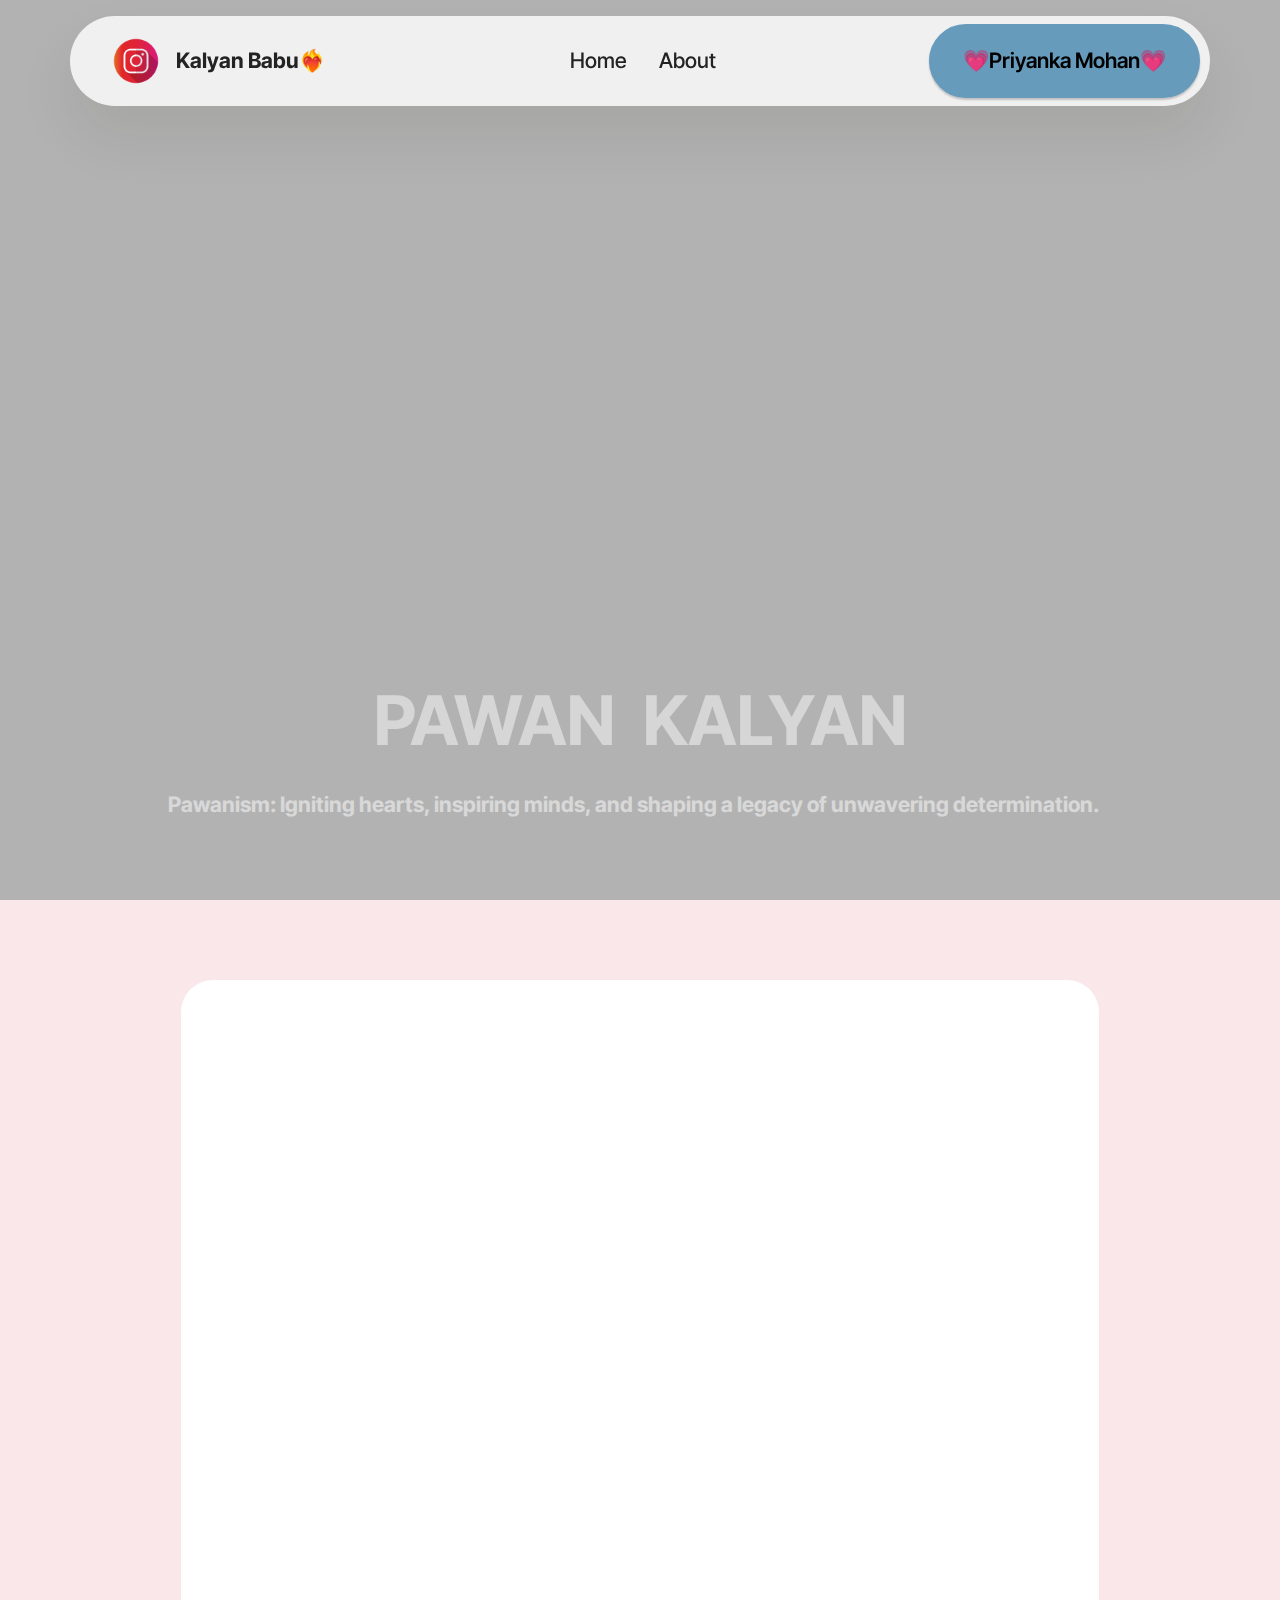
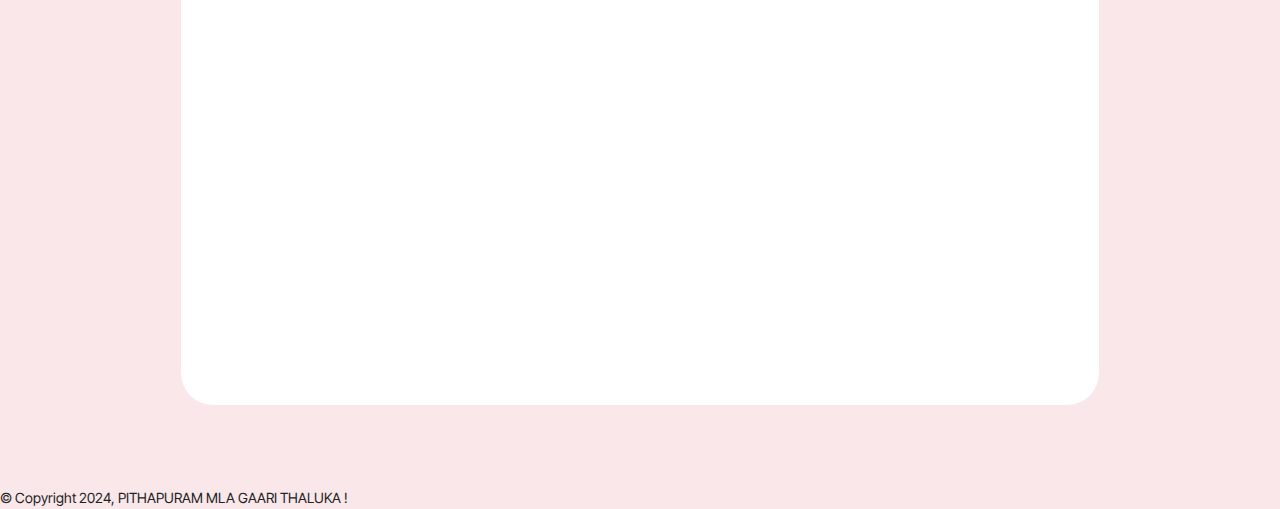
<file: index.html>
<!DOCTYPE html>
<html>
<head>
    <meta charset="UTF-8">
  <!--meeku em pani andi ikkada-->
<meta name="viewport" content="width=device-width, initial-scale=1, user-scalable=1">
  <meta http-equiv="X-UA-Compatible" content="IE=edge">
  <meta name="viewport" content="width=device-width, initial-scale=1, minimum-scale=1">
  <link rel="shortcut icon" href="assets1/images/png-transparent-left-fist-logo-india-person-lorem-ipsum-political-party-jana-sena-party-india-thumbnail.png" type="image/x-icon">
  <meta name="description" content="This web page showcases the latest in web design with stunning visuals and engaging content.">

  <title>PowerStar</title>
  <link rel="stylesheet" href="assets1/web/assets/mobirise-icons2/mobirise2.css">
  <link rel="stylesheet" href="assets1/bootstrap/css/bootstrap.min.css">
  <link rel="stylesheet" href="assets1/bootstrap/css/bootstrap-grid.min.css">
  <link rel="stylesheet" href="assets1/bootstrap/css/bootstrap-reboot.min.css">
  <link rel="stylesheet" href="assets1/dropdown/css/style.css">
  <link rel="stylesheet" href="assets1/animatecss/animate.css">
  <link rel="stylesheet" href="assets1/theme/css/style.css">
  <link rel="preload" href="https://fonts.googleapis.com/css2?family=Inter+Tight:wght@400;700&display=swap" as="style" onload="this.onload=null;this.rel='stylesheet'">
  <noscript><link rel="stylesheet" href="https://fonts.googleapis.com/css2?family=Inter+Tight:wght@400;700&display=swap"></noscript>
  <link rel="preload" as="style" href="assets1/mobirise/css/additional.css"><link rel="stylesheet" href="assets1/mobirise/css/additional.css" type="text/css">
  
  <!--meeku em pani andi ikkada-->
  <style>
    *{
    cursor: url(power.svg), auto !important;
    }
  </style>
  <style>:root{ --background: #F9E7E9; --dominant-color: #C1121F; --primary-color: #669BBC; --secondary-color: #355975; --success-color: #25CA7D; --danger-color: #CC2333; --warning-color: #EFB300; --info-color: #0CBFE3; --background-text: #000000; --dominant-text: #FFFFFF; --primary-text: #000000; --secondary-text: #FFFFFF; --success-text: #000000; --danger-text: #FFFFFF; --warning-text: #000000; --info-text: #000000;}</style>
</head>
<body>

<div id="pspk" ></div>
    <style>
.cid-tXG1xKjLZA  {
  z-index: 1000;
  width: 100%;
  position: relative;
}
.cid-tXG1xKjLZA  .dropdown-item:before {
  font-family: Moririse2 !important;
  content: "\e966";
  display: inline-block;
  width: 0;
  position: absolute;
  left: 1rem;
  top: 0.5rem;
  margin-right: 0.5rem;
  line-height: 1;
  font-size: inherit;
  vertical-align: middle;
  text-align: center;
  overflow: hidden;
  transform: scale(0, 1);
  transition: all 0.25s ease-in-out;
}
@media (max-width: 767px) {
  .cid-tXG1xKjLZA  .navbar-toggler {
    transform: scale(0.8);
  }
}
.cid-tXG1xKjLZA  .navbar-brand {
  flex-shrink: 0;
  align-items: center;
  margin-right: 0;
  padding: 10px 0;
  transition: all 0.3s;
  word-break: break-word;
  z-index: 1;
}
.cid-tXG1xKjLZA  .navbar-brand img {
  max-width: 100%;
  max-height: 100%;
}
.cid-tXG1xKjLZA  .navbar-brand .navbar-caption {
  line-height: inherit !important;
}
.cid-tXG1xKjLZA  .navbar-brand .navbar-logo a {
  outline: none;
}
.cid-tXG1xKjLZA  .navbar-nav {
  margin: auto;
  margin-left: 0;
  margin-left: auto;
}
.cid-tXG1xKjLZA  .navbar-nav .nav-item {
  padding: 0 !important;
  transition: 0.3s all !important;
}
.cid-tXG1xKjLZA  .navbar-nav .nav-item .nav-link {
  padding: 16px !important;
  margin: 0 !important;
  border-radius: 1rem !important;
  transition: 0.3s all !important;
}
.cid-tXG1xKjLZA  .navbar-nav .nav-item .nav-link:hover {
  background-color: rgba(27, 31, 10, 0.06);
}
.cid-tXG1xKjLZA  .navbar-nav .open .nav-link::after {
  transform: rotate(180deg);
}
@media (min-width: 992px) {
  .cid-tXG1xKjLZA  .navbar-nav .open .nav-link::before {
    content: "";
    width: 100%;
    height: 20px;
    top: 100%;
    background: transparent;
    position: absolute;
  }
}
.cid-tXG1xKjLZA  .navbar-nav .dropdown-item {
  padding: 12px !important;
  border-radius: 0.5rem !important;
  margin: 0 8px !important;
  transition: 0.3s all !important;
}
.cid-tXG1xKjLZA  .navbar-nav .dropdown-item:hover {
  background-color: rgba(27, 31, 10, 0.06);
}
@media (min-width: 992px) {
  .cid-tXG1xKjLZA  .navbar-nav {
    padding-left: 1.5rem;
  }
}
.cid-tXG1xKjLZA  .nav-link {
  width: fit-content;
  position: relative;
}
.cid-tXG1xKjLZA  .navbar-logo {
  padding-left: 2rem;
  margin: 0 !important;
}
@media (max-width: 767px) {
  .cid-tXG1xKjLZA  .navbar-logo {
    padding-left: 1rem;
  }
}
.cid-tXG1xKjLZA  .navbar-caption {
  padding-left: 1rem;
  padding-right: 0.5rem;
}
@media (max-width: 767px) {
  .cid-tXG1xKjLZA  .nav-dropdown {
    padding-bottom: 0.5rem;
  }
}
.cid-tXG1xKjLZA  .nav-dropdown .link.dropdown-toggle::after {
  margin-left: 0.5rem;
  margin-top: 0.2rem;
  transition: 0.3s all;
}
.cid-tXG1xKjLZA  .container {
  display: flex;
  height: 90px;
  padding: 0.5rem 0.6rem;
  flex-wrap: nowrap;
  background: rgba(255, 255, 255, 0.8) !important;
  left: 0;
  right: 0;
  -webkit-box-pack: justify;
  -ms-flex-pack: justify;
  justify-content: flex-end;
  -webkit-box-align: center;
  -webkit-align-items: center;
  -ms-flex-align: center;
  align-items: center;
  border-radius: 100vw;
  margin-top: 1rem;
  background-color: #ffffff;
  box-shadow: 0 30px 60px 0 rgba(27, 31, 10, 0.08);
}
@media (max-width: 992px) {
  .cid-tXG1xKjLZA  .container {
    padding-right: 2rem;
  }
}
@media (max-width: 767px) {
  .cid-tXG1xKjLZA  .container {
    width: 95%;
    height: 56px !important;
    padding-right: 1rem;
    margin-top: 0rem;
  }
}
.cid-tXG1xKjLZA  .iconfont-wrapper {
  color: #000000 !important;
  font-size: 1.5rem;
  padding-right: 0.5rem;
}
.cid-tXG1xKjLZA  .dropdown-menu {
  flex-wrap: wrap;
  flex-direction: column;
  max-width: 100%;
  padding: 12px 4px !important;
  border-radius: 1.5rem;
  transition: 0.3s all !important;
  min-width: auto;
  background: #ffffff;
  background: rgba(255, 255, 255, 0.8) !important;
}
.cid-tXG1xKjLZA  .nav-item:focus,
.cid-tXG1xKjLZA  .nav-link:focus {
  outline: none;
}
.cid-tXG1xKjLZA  .dropdown .dropdown-menu .dropdown-item {
  width: auto;
  transition: all 0.25s ease-in-out;
}
.cid-tXG1xKjLZA  .dropdown .dropdown-menu .dropdown-item::after {
  right: 0.5rem;
}
.cid-tXG1xKjLZA  .dropdown .dropdown-menu .dropdown-item .mbr-iconfont {
  margin-right: 0.5rem;
  vertical-align: sub;
}
.cid-tXG1xKjLZA  .dropdown .dropdown-menu .dropdown-item .mbr-iconfont:before {
  display: inline-block;
  transform: scale(1, 1);
  transition: all 0.25s ease-in-out;
}
.cid-tXG1xKjLZA  .collapsed .dropdown-menu .dropdown-item:before {
  display: none;
}
.cid-tXG1xKjLZA  .collapsed .dropdown .dropdown-menu .dropdown-item {
  padding: 0.235em 1.5em 0.235em 1.5em !important;
  transition: none;
  margin: 0 !important;
}
.cid-tXG1xKjLZA  .navbar {
  min-height: 90px;
  transition: all 0.3s;
  border-bottom: 1px solid transparent;
  background: transparent !important;
  padding: 0 !important;
  border: none !important;
  box-shadow: none !important;
  border-radius: 0 !important;
}
.cid-tXG1xKjLZA  .navbar.opened {
  transition: all 0.3s;
}
.cid-tXG1xKjLZA  .navbar .dropdown-item {
  padding: 0.5rem 1.8rem;
}
.cid-tXG1xKjLZA  .navbar .navbar-logo img {
  width: auto;
}
.cid-tXG1xKjLZA  .navbar .navbar-collapse {
  z-index: 1;
  justify-content: flex-end;
}
.cid-tXG1xKjLZA  .navbar.collapsed {
  justify-content: center;
}
.cid-tXG1xKjLZA  .navbar.collapsed .nav-item .nav-link::before {
  display: none;
}
.cid-tXG1xKjLZA  .navbar.collapsed.opened .dropdown-menu {
  top: 0;
}
@media (min-width: 992px) {
  .cid-tXG1xKjLZA  .navbar.collapsed.opened:not(.navbar-short) .navbar-collapse {
    max-height: calc(98.5vh - 3rem);
  }
}
.cid-tXG1xKjLZA  .navbar.collapsed .dropdown-menu .dropdown-submenu {
  left: 0 !important;
}
.cid-tXG1xKjLZA  .navbar.collapsed .dropdown-menu .dropdown-item:after {
  right: auto;
}
.cid-tXG1xKjLZA  .navbar.collapsed .dropdown-menu .dropdown-toggle[data-toggle="dropdown-submenu"]:after {
  margin-left: 0.5rem;
  margin-top: 0.2rem;
  border-top: 0.35em solid;
  border-right: 0.35em solid transparent;
  border-left: 0.35em solid transparent;
  border-bottom: 0;
  top: 41%;
}
.cid-tXG1xKjLZA  .navbar.collapsed ul.navbar-nav li {
  margin: auto;
}
.cid-tXG1xKjLZA  .navbar.collapsed .dropdown-menu .dropdown-item {
  padding: 0.25rem 1.5rem;
  text-align: center;
}
.cid-tXG1xKjLZA  .navbar.collapsed .icons-menu {
  padding-left: 0;
  padding-right: 0;
  padding-top: 0.5rem;
  padding-bottom: 0.5rem;
}
@media (max-width: 767px) {
  .cid-tXG1xKjLZA  .navbar {
    min-height: 72px;
  }
  .cid-tXG1xKjLZA  .navbar .navbar-logo img {
    height: 2rem !important;
  }
}
@media (max-width: 991px) {
  .cid-tXG1xKjLZA  .navbar .nav-item .nav-link::before {
    display: none;
  }
  .cid-tXG1xKjLZA  .navbar.opened .dropdown-menu {
    top: 0;
  }
  .cid-tXG1xKjLZA  .navbar .dropdown-menu .dropdown-submenu {
    left: 0 !important;
  }
  .cid-tXG1xKjLZA  .navbar .dropdown-menu .dropdown-item:after {
    right: auto;
  }
  .cid-tXG1xKjLZA  .navbar .dropdown-menu .dropdown-toggle[data-toggle="dropdown-submenu"]:after {
    margin-left: 0.5rem;
    margin-top: 0.2rem;
    border-top: 0.35em solid;
    border-right: 0.35em solid transparent;
    border-left: 0.35em solid transparent;
    border-bottom: 0;
    top: 40%;
  }
  .cid-tXG1xKjLZA  .navbar .dropdown-menu .dropdown-item {
    padding: 0.25rem 1.5rem !important;
    text-align: center;
  }
  .cid-tXG1xKjLZA  .navbar .navbar-brand {
    flex-shrink: initial;
    flex-basis: auto;
    word-break: break-word;
    padding-right: 10px;
  }
  .cid-tXG1xKjLZA  .navbar .navbar-toggler {
    flex-basis: auto;
  }
  .cid-tXG1xKjLZA  .navbar .icons-menu {
    padding-left: 0;
    padding-top: 0.5rem;
    padding-bottom: 0.5rem;
  }
}
.cid-tXG1xKjLZA  .navbar.navbar-short .navbar-logo img {
  height: 2rem;
}
.cid-tXG1xKjLZA  .dropdown-item.active,
.cid-tXG1xKjLZA  .dropdown-item:active {
  background-color: transparent;
}
.cid-tXG1xKjLZA  .navbar-expand-lg .navbar-nav .nav-link {
  padding: 0;
}
.cid-tXG1xKjLZA  .nav-dropdown .link.dropdown-toggle {
  margin-right: 1.667em;
}
.cid-tXG1xKjLZA  .nav-dropdown .link.dropdown-toggle[aria-expanded="true"] {
  margin-right: 0;
  padding: 0.667em 1.667em;
}
.cid-tXG1xKjLZA  .navbar.navbar-expand-lg .dropdown .dropdown-menu {
  background: #ffffff;
}
.cid-tXG1xKjLZA  .navbar.navbar-expand-lg .dropdown .dropdown-menu .dropdown-submenu {
  margin: 0;
  left: 105%;
  transform: none;
  top: -12px;
}
.cid-tXG1xKjLZA  .navbar .dropdown.open > .dropdown-menu {
  display: flex;
}
.cid-tXG1xKjLZA  ul.navbar-nav {
  flex-wrap: wrap;
}
.cid-tXG1xKjLZA  .navbar-buttons {
  text-align: center;
  min-width: 140px;
}
@media (max-width: 992px) {
  .cid-tXG1xKjLZA  .navbar-buttons {
    text-align: left;
  }
}
.cid-tXG1xKjLZA  button.navbar-toggler {
  outline: none;
  width: 31px;
  height: 20px;
  cursor: pointer;
  transition: all 0.2s;
  position: relative;
  align-self: center;
}
.cid-tXG1xKjLZA  button.navbar-toggler .hamburger span {
  position: absolute;
  right: 0;
  width: 30px;
  height: 2px;
  border-right: 5px;
  background-color: #000000;
}
.cid-tXG1xKjLZA  button.navbar-toggler .hamburger span:nth-child(1) {
  top: 0;
  transition: all 0.2s;
}
.cid-tXG1xKjLZA  button.navbar-toggler .hamburger span:nth-child(2) {
  top: 8px;
  transition: all 0.15s;
}
.cid-tXG1xKjLZA  button.navbar-toggler .hamburger span:nth-child(3) {
  top: 8px;
  transition: all 0.15s;
}
.cid-tXG1xKjLZA  button.navbar-toggler .hamburger span:nth-child(4) {
  top: 16px;
  transition: all 0.2s;
}
.cid-tXG1xKjLZA  nav.opened .hamburger span:nth-child(1) {
  top: 8px;
  width: 0;
  opacity: 0;
  right: 50%;
  transition: all 0.2s;
}
.cid-tXG1xKjLZA  nav.opened .hamburger span:nth-child(2) {
  transform: rotate(45deg);
  transition: all 0.25s;
}
.cid-tXG1xKjLZA  nav.opened .hamburger span:nth-child(3) {
  transform: rotate(-45deg);
  transition: all 0.25s;
}
.cid-tXG1xKjLZA  nav.opened .hamburger span:nth-child(4) {
  top: 8px;
  width: 0;
  opacity: 0;
  right: 50%;
  transition: all 0.2s;
}
.cid-tXG1xKjLZA  .navbar-dropdown {
  padding: 0 1rem;
}
.cid-tXG1xKjLZA  a.nav-link {
  display: flex;
  align-items: center;
  justify-content: center;
}
.cid-tXG1xKjLZA  .icons-menu {
  flex-wrap: nowrap;
  display: flex;
  justify-content: center;
  padding-left: 1rem;
  padding-right: 1rem;
  padding-top: 0.3rem;
  text-align: center;
}
@media (max-width: 992px) {
  .cid-tXG1xKjLZA  .icons-menu {
    justify-content: flex-start;
    margin-bottom: 0.5rem;
  }
}
@media screen and (-ms-high-contrast: active), (-ms-high-contrast: none) {
  .cid-tXG1xKjLZA  .navbar {
    height: 70px;
  }
  .cid-tXG1xKjLZA  .navbar.opened {
    height: auto;
  }
  .cid-tXG1xKjLZA  .nav-item .nav-link:hover::before {
    width: 175%;
    max-width: calc(100% + 2rem);
    left: -1rem;
  }
}
.cid-tXG1xKjLZA  .navbar .dropdown > .dropdown-menu {
  display: none;
  width: max-content;
  max-width: 500px !important;
  transform: translateX(-50%);
  top: calc(100% + 20px);
  left: 50%;
}
.cid-tXG1xKjLZA  .navbar .dropdown > .dropdown-menu .dropdown-item {
  line-height: 1 !important;
}
.cid-tXG1xKjLZA  .navbar .dropdown > .dropdown-menu .dropdown .dropdown-item {
  align-items: center;
  display: flex;
  height: max-content !important;
  min-height: max-content !important;
}
.cid-tXG1xKjLZA  .navbar .dropdown > .dropdown-menu .dropdown .dropdown-item::after {
  display: inline-block;
  position: static;
  margin-left: 0.5rem;
  margin-top: 0;
  margin-right: 0;
  margin-bottom: 0;
  transition: 0.3s all;
  transform: rotate(-90deg);
}
.cid-tXG1xKjLZA  .navbar .dropdown > .dropdown-menu .dropdown.open .dropdown-item::after {
  transform: rotate(0deg);
}
.cid-tXG1xKjLZA  .mbr-section-btn {
  margin: -0.6rem -0.6rem;
}
.cid-tXG1xKjLZA  .navbar-toggler {
  margin-left: 12px;
  margin-right: 8px;
  order: 1000;
}
@media (max-width: 991px) {
  .cid-tXG1xKjLZA  .navbar-brand {
    margin-right: auto;
  }
  .cid-tXG1xKjLZA  .navbar-collapse {
    z-index: -1 !important;
    position: absolute;
    top: 110%;
    left: 0;
    width: 100%;
    padding: 1rem;
    border-radius: 1.5rem;
    background: #ffffff;
    opacity: 1;
    border-color: rgba(255, 255, 255, 0.8) !important;
    background: rgba(255, 255, 255, 0.8) !important;
    backdrop-filter: blur(8px);
  }
  .cid-tXG1xKjLZA  .navbar-nav .nav-item .nav-link::after {
    margin-left: 10px;
  }
  .cid-tXG1xKjLZA  .navbar-nav .dropdown-item:hover {
    background-color: rgba(27, 31, 10, 0.06);
  }
  .cid-tXG1xKjLZA  .navbar .dropdown > .dropdown-menu {
    max-width: 100% !important;
    transform: translateX(0);
    top: 10px;
    left: 0;
    padding: 8px !important;
    border-radius: 1rem;
    background-color: rgba(27, 31, 10, 0.04) !important;
  }
  .cid-tXG1xKjLZA  .navbar .dropdown > .dropdown-menu .dropdown-item {
    padding: 8px !important;
    line-height: 1 !important;
    margin-bottom: 4px !important;
  }
  .cid-tXG1xKjLZA  .navbar .dropdown > .dropdown-menu .dropdown .dropdown-item {
    align-items: center;
    display: flex;
    height: max-content !important;
    min-height: max-content !important;
  }
  .cid-tXG1xKjLZA  .navbar .dropdown > .dropdown-menu .dropdown .dropdown-item::after {
    display: inline-block;
    position: static;
    margin-left: 0.5rem;
    margin-top: 0;
    margin-right: 0;
    margin-bottom: 0;
    transition: 0.3s all;
    transform: rotate(0deg);
  }
  .cid-tXG1xKjLZA  .navbar .dropdown > .dropdown-menu .dropdown.open .dropdown-item::after {
    transform: rotate(180deg);
  }
  .cid-tXG1xKjLZA  .navbar .dropdown > .dropdown-menu .dropdown-submenu {
    position: static;
    width: 100%;
    max-width: 100% !important;
    transform: translateX(0) !important;
    top: 0;
    left: 0;
    padding: 8px !important;
    border-radius: 1rem;
    background-color: rgba(27, 31, 10, 0.04) !important;
  }
  .cid-tXG1xKjLZA  .navbar .dropdown.open > .dropdown-menu {
    display: flex !important;
    flex-direction: column;
    align-items: flex-start;
  }
}
@media (max-width: 575px) {
  .cid-tXG1xKjLZA  .navbar-collapse {
    padding: 1rem;
  }
}
</style>

<section data-bs-version="5.1" class="menu menu2 cid-tXG1xKjLZA" once="menu" id="menu-5-tXG1xKjLZA">
  <nav class="navbar navbar-dropdown navbar-fixed-top navbar-expand-lg">
    <div class="container">
      <div class="navbar-brand">
        <span class="navbar-logo">
					<a href="https://www.instagram.com/pawankalyan/?utm_source=ig_web_button_share_sheet&igshid=OGQ5ZDc2ODk2ZA==">
						<img src="assets1/images/photo-1552599886-bf3f2b0a370f.png" style="height: 3rem;">
					</a>
				</span>
				<span class="navbar-caption-wrap">
          <a class="navbar-caption text-black display-4" href="https://www.instagram.com/pawankalyan/?utm_source=ig_web_button_share_sheet&igshid=OGQ5ZDc2ODk2ZA==">Kalyan Babu❤️‍🔥</a>
        </span>
      </div>
      <button class="navbar-toggler" type="button" data-toggle="collapse"
        data-bs-toggle="collapse" data-target="#navbarSupportedContent"
        data-bs-target="#navbarSupportedContent"
        aria-controls="navbarNavAltMarkup" aria-expanded="false"
        aria-label="Toggle navigation">
        <div class="hamburger">
          <span></span><!--meeku em pani andi ikkada-->
          <span></span>
          <span></span>
          <span></span>
        </div>
      </button>
      <div class="collapse navbar-collapse" id="navbarSupportedContent">
        <ul class="navbar-nav nav-dropdown" data-app-modern-menu="true">
          <li class="nav-item">
            <a class="nav-link link text-black display-4" href="#pspk" target="_blank">Home</a>
          </li>
	<li class="nav-item">
		<a class="nav-link link text-black display-4" href="#rahul">About</a>
	</li>
        </ul>
        <div class="navbar-buttons mbr-section-btn">
          <a class="btn btn-primary display-4" href="priya.html" target="_blank">💗Priyanka Mohan💗</a>
        </div>
      </div>
    </div><!--meeku em pani andi ikkada-->
  </nav>
</section>

    <style>
  .cid-tXG1xKj07d {
  display: flex;
}
@media (min-width: 768px) {
  .cid-tXG1xKj07d {
    align-items: flex-end;
  }
  .cid-tXG1xKj07d .row {
    justify-content: center;
  }
  .cid-tXG1xKj07d .content-wrap {
    padding: 1rem 3rem;
  }
}
@media (max-width: 991px) and (min-width: 768px) {
  .cid-tXG1xKj07d .content-wrap {
    min-width: 50%;
  }
}
@media (max-width: 767px) {
  .cid-tXG1xKj07d {
    -webkit-align-items: center;
    align-items: flex-end;
  }
  .cid-tXG1xKj07d .mbr-row {
    -webkit-justify-content: center;
    justify-content: center;
  }
  .cid-tXG1xKj07d .content-wrap {
    width: 100%;
  }
}
.cid-tXG1xKj07d .mbr-fallback-image.disabled {
  display: none;
}
.cid-tXG1xKj07d .mbr-fallback-image {
  display: block;
  background-size: cover;
  background-position: center center;
  width: 100%;
  height: 100%;
  position: absolute;
  top: 0;
  background: #000000;
}
.cid-tXG1xKj07d .mbr-section-title,
.cid-tXG1xKj07d .mbr-section-subtitle {
  text-align: left;
  color: var(--dominant-color, #ffc091);
}
.cid-tXG1xKj07d .mbr-text,
.cid-tXG1xKj07d .mbr-section-btn {
  text-align: center;
}
.cid-tXG1xKj07d .mbr-section-title {
  text-align: center;
}
</style>
<section data-bs-version="5.1" class="header18 cid-tXG1xKj07d mbr-fullscreen" data-bg-video="https://www.youtube.com/embed/9nIBy-uKTjU?autoplay&#x3D;1&amp;loop&#x3D;1&amp;playlist&#x3D;PMW5x8nJTEQ&amp;t&#x3D;20&amp;mute&#x3D;1&amp;playsinline&#x3D;1&amp;controls&#x3D;0&amp;showinfo&#x3D;0&amp;autohide&#x3D;1&amp;allowfullscreen&#x3D;true&amp;mode&#x3D;transparent%22%20id=%22hero-16-tXG1xKj07d">
  <div class="mbr-overlay" style="opacity: 0.3; background-color: rgb(0, 0, 0);"></div>
  <div class="container-fluid">
    <div class="row">
      <div class="content-wrap col-12 col-md-10">
<style>
  .custom-opacity {
    opacity: 0.5;
  }
</style>
<a href = "https://www.instagram.com/pawankalyan/?utm_source=ig_web_button_share_sheet&igshid=OGQ5ZDc2ODk2ZA==" target="_blank">
<h1 class="mbr-section-title mbr-fonts-style text-white mb-4 display-1 custom-opacity">
  <strong>PAWAN&nbsp&nbspKALYAN</strong>
</h1></a>
<a href = "https://www.instagram.com/pawankalyan/?utm_source=ig_web_button_share_sheet&igshid=OGQ5ZDc2ODk2ZA==" target="_blank"
     <p class="mbr-fonts-style mbr-text mbr-white mb-4 display-7" style="opacity: 0.5;">
  <b>Pawanism: Igniting hearts, inspiring minds, and shaping a legacy of unwavering determination.</b>
</p></a>

       
      </div>
    </div>
  </div>
</section>
    <style>
  .cid-tXG1xKjuZ3 {
    padding-top: 5rem;
    padding-bottom: 5rem;
    background-color: transparent;
  }
  .cid-tXG1xKjuZ3 .mbr-fallback-image.disabled {
    display: none;
  }
  .cid-tXG1xKjuZ3 .mbr-fallback-image {
    display: block;
    background-size: cover;
    background-position: center center;
    width: 100%;
    height: 100%;
    position: absolute;
    top: 0;
  }
  @media (max-width: 767px) {
    .cid-tXG1xKjuZ3 .card-content-text {
      padding: 0 1.5rem 1.5rem 1.5rem;
    }
  }
  @media (min-width: 768px) {
    .cid-tXG1xKjuZ3 .card-content-text {
      padding: 0 2.25rem 2.25rem 2.25rem;
    }
  }
  @media (min-width: 992px) {
    .cid-tXG1xKjuZ3 .card-content-text {
      padding: 1rem 4rem 4rem 4rem;
    }
  }
  .cid-tXG1xKjuZ3 .card-wrapper {
    background: #ffffff;
  }
  .cid-tXG1xKjuZ3 .mbr-text,
  .cid-tXG1xKjuZ3 .mbr-section-btn {
    color: #000000;
    text-align: left;
  }
  .cid-tXG1xKjuZ3 .card-title,
  .cid-tXG1xKjuZ3 .card-box {
    text-align: left;
    color: #000000;
  }
</style>
<section data-bs-version="5.1" class="article8 cid-tXG1xKjuZ3" id="about-me-8-tXG1xKjuZ3">
  <div class="container">
    <div class="row justify-content-center">
      <div class="card col-md-12 col-lg-10">
        <div class="card-wrapper">
          <div class="image-wrapper d-flex justify-content-center mb-4">
            <img src="assets1/images/peakpx (2).jpg">
          </div>
          <div class="card-content-text">
            <h3 class="card-title mbr-fonts-style mbr-white mt-3 mb-4 display-2">
            <strong>Power Star⚡</strong>
          </h3>
          <div class="row card-box align-left">
            <div class="item features-without-image col-12">
              <div class="item-wrapper" id="rahul">
                <p class="mbr-text mbr-fonts-style display-7">Pawan Kalyan, born Konidala Kalyan Babu on September 2, 1971, is a multifaceted Indian actor, politician, and social activist.</p>
              </div>
            </div>
            <div class="item features-without-image col-12">
              <div class="item-wrapper">
                <p class="mbr-text mbr-fonts-style display-7">Fondly referred to as the "Power Star" by his ardent fan base, Pawan Kalyan has not only left an indelible mark on the entertainment industry but has also ventured into the realm of politics to champion the causes close to his heart.</p>
              </div>
	     <div class="item-wrapper">
                <p class="mbr-text mbr-fonts-style display-7">He is an Indian politician, actor and philanthropist, serving as the 10th Deputy Chief Minister of Andhra Pradesh since June 2024. He is also the Minister of Panchayat Raj, Rural Development & Rural Water Supply; Environment, Forests, Science & Technology in the Government of Andhra Pradesh and an MLA representing the Pitapuram constituency. He is the founder and president of the Janasena Party.</p>
              </div>
            </div>
            <div class="item features-without-image col-12">
              <div class="item-wrapper">
                <p class="mbr-text mbr-fonts-style display-7"></p>
              </div>
            </div>
          </div>
          </div>
        </div>
      </div>
    </div>
  </div>
</section>

<script src="assets1/bootstrap/js/bootstrap.bundle.min.js"></script>
  <script src="assets1/dropdown/js/navbar-dropdown.js"></script>
  <script src="assets1/smoothscroll/smooth-scroll.js"></script>
  <script src="assets1/ytplayer/index.js"></script>
  <script src="assets1/theme/js/script.js"></script>
  
  <script>

    (function(){
      var animationInput = document.createElement('input');
      animationInput.setAttribute('name', 'animation');
      animationInput.setAttribute('type', 'hidden');
      document.body.append(animationInput);
    })();

  </script>
 <footer> <small>&copy; Copyright 2024, PITHAPURAM MLA GAARI THALUKA !</small> </footer> 
</body>
</html>
</file>
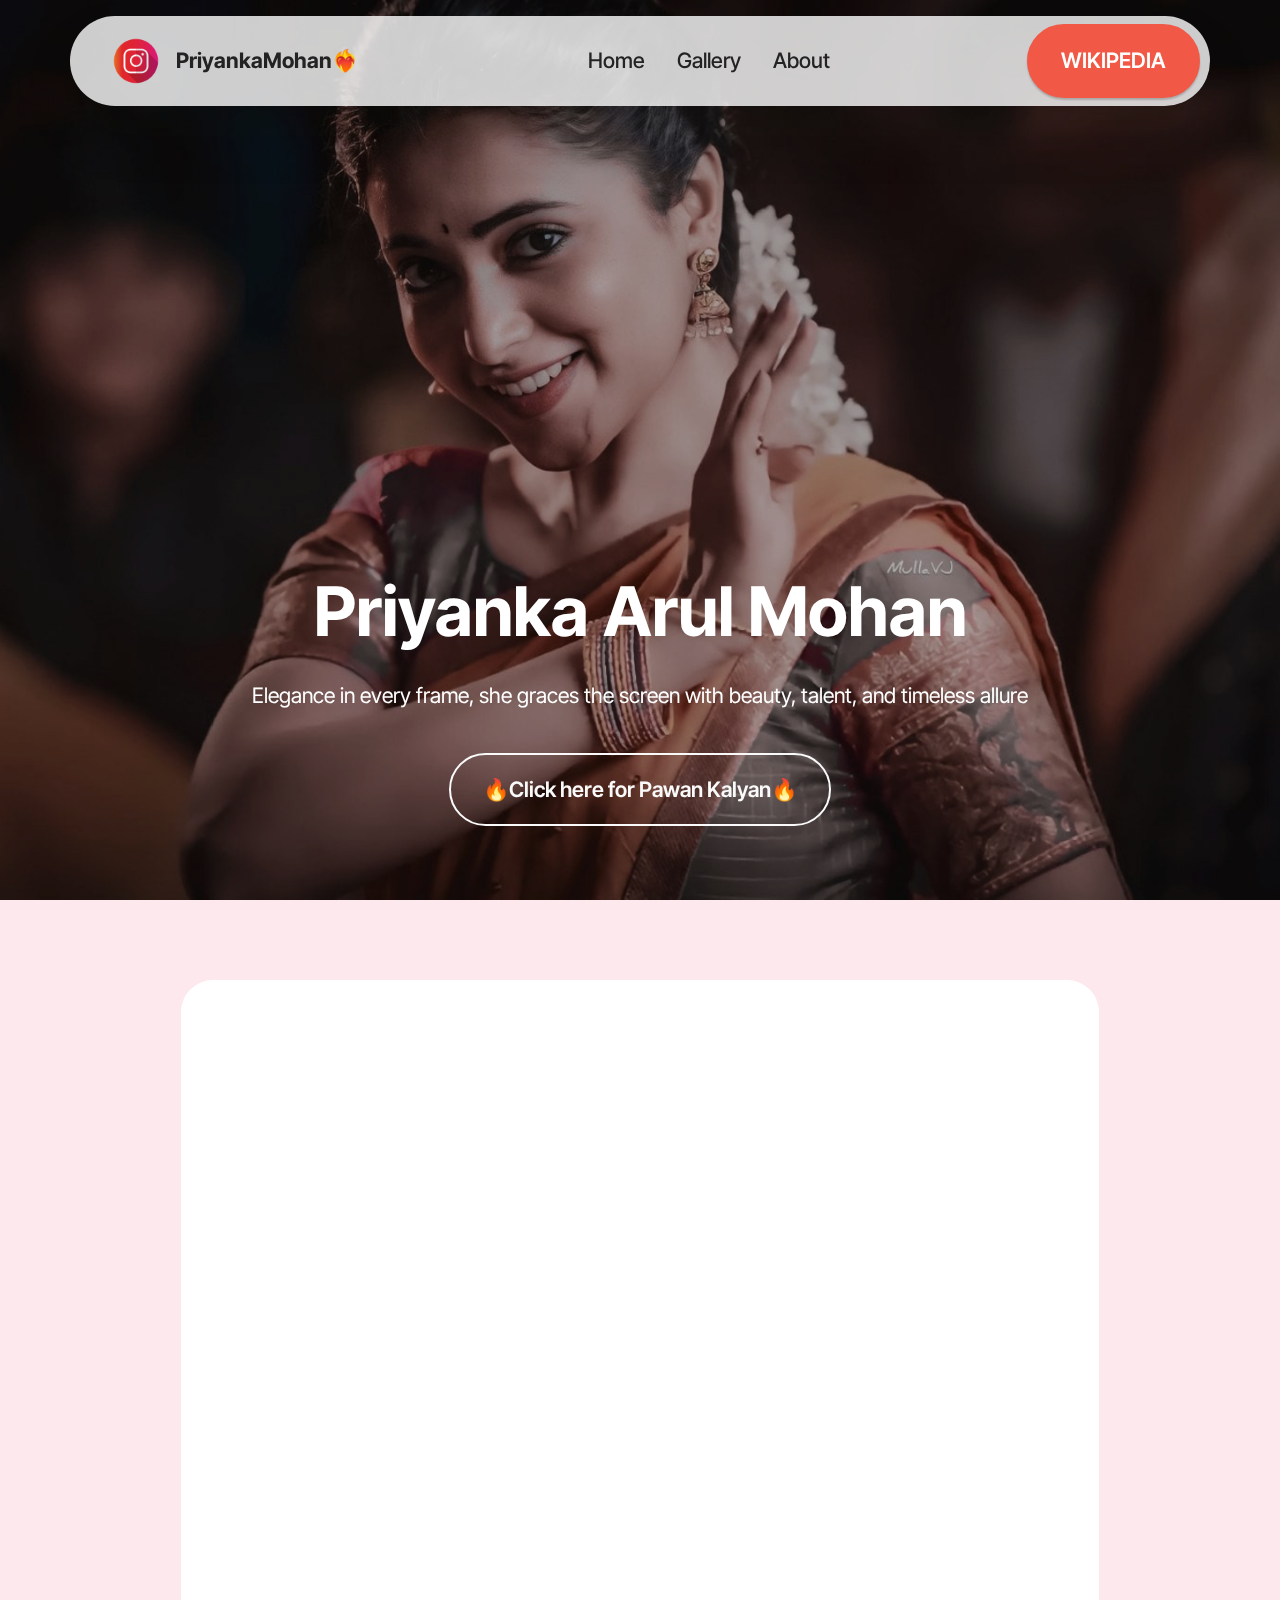
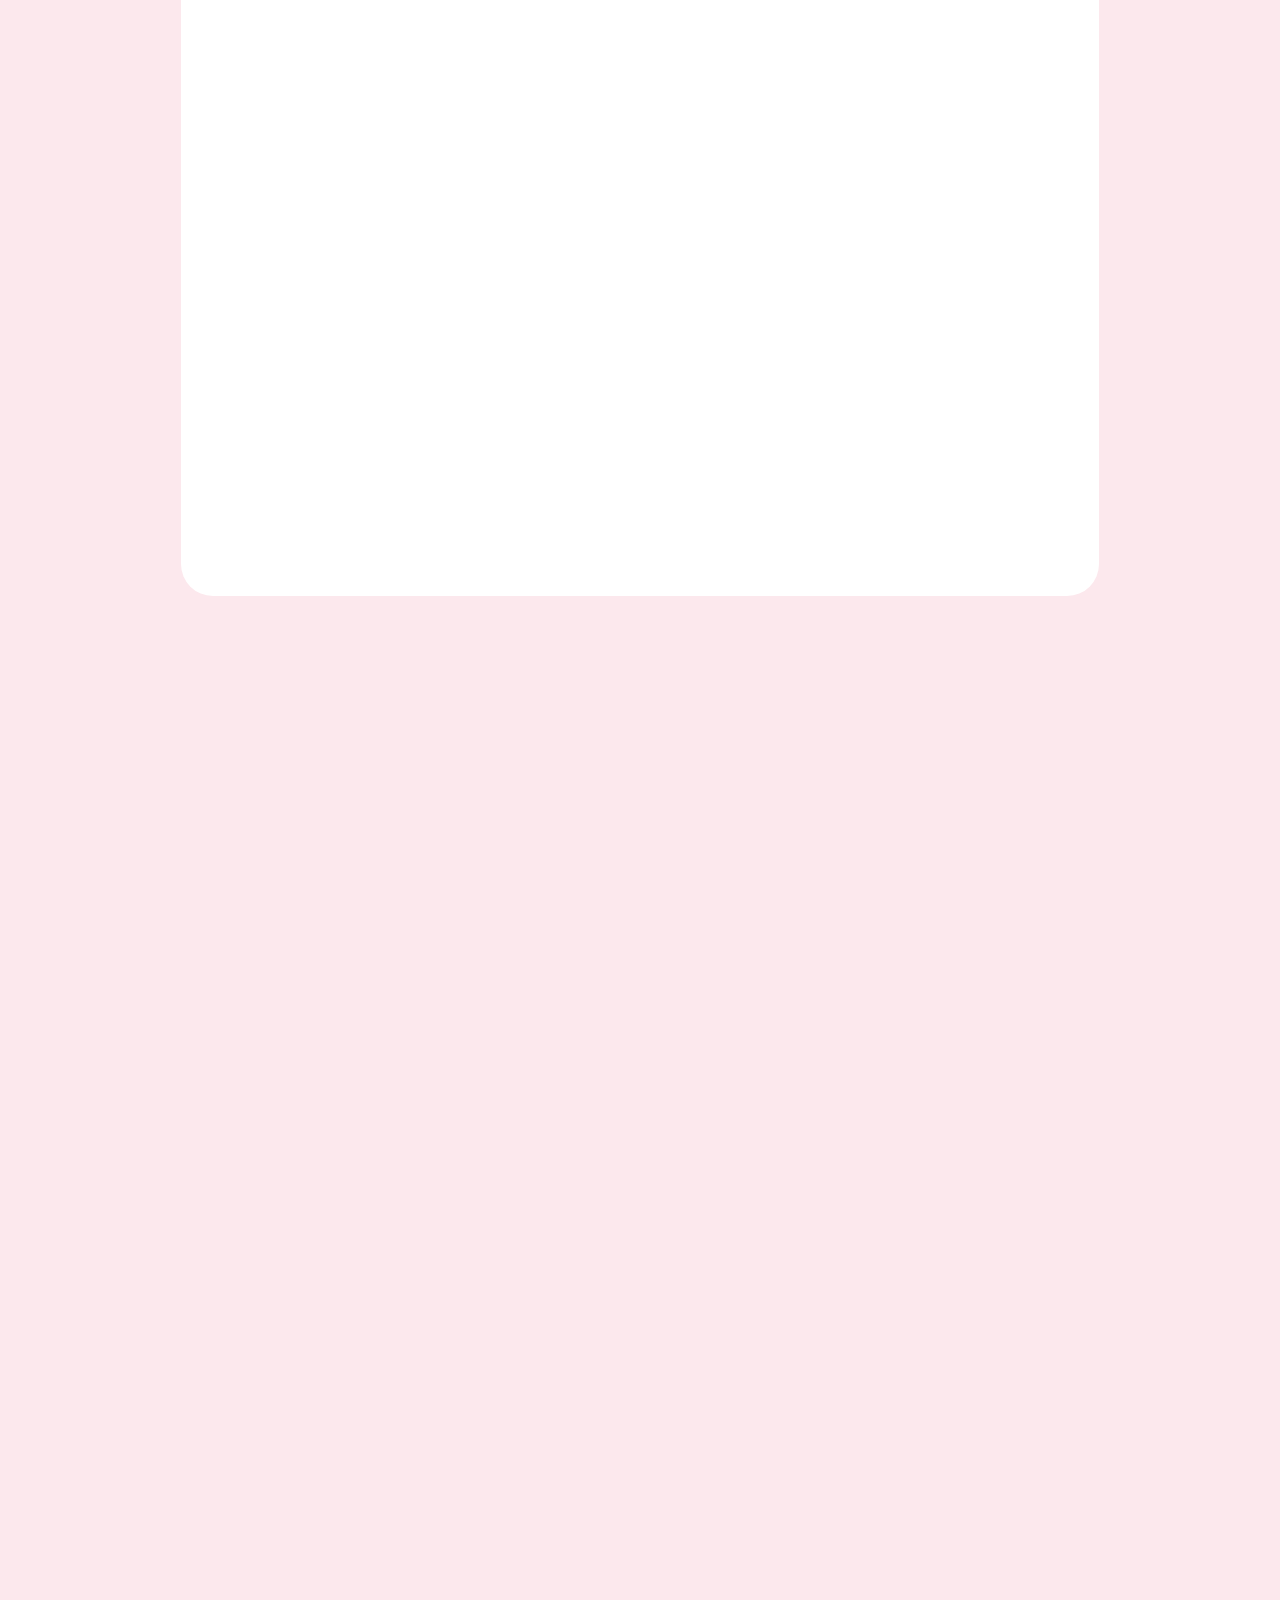
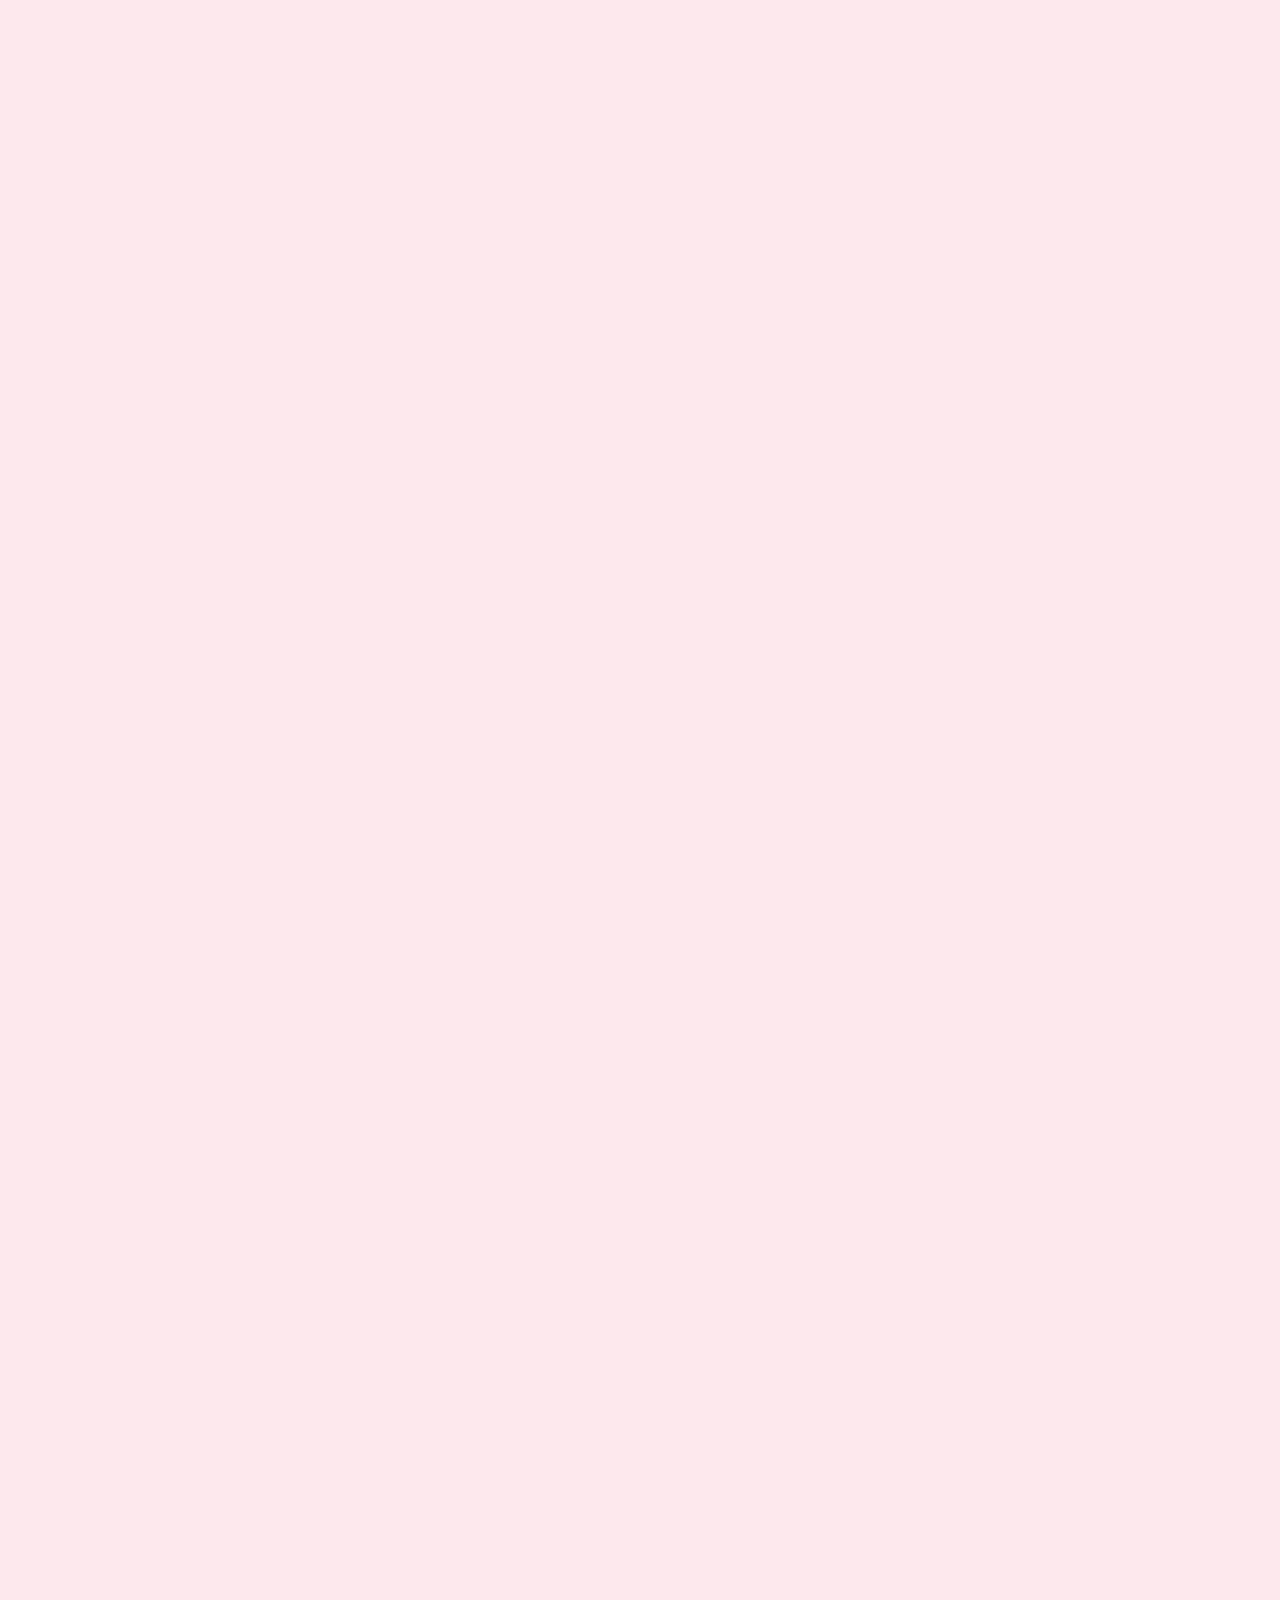
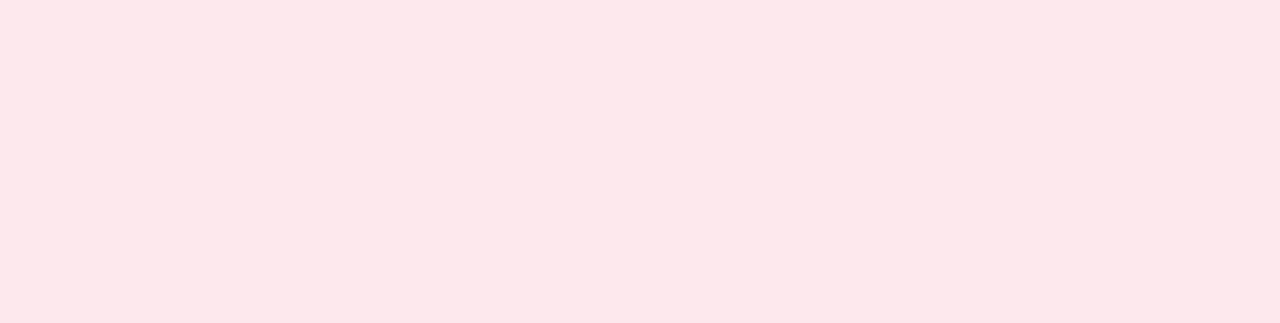
<file: priya.html>
<!DOCTYPE html>
<html>
<head>
	<!--meeku em pani andi ikkada-->
  <meta charset="UTF-8">
  <meta http-equiv="X-UA-Compatible" content="IE=edge">
  <meta name="generator" content="Mobirise AI v0.01, ai.mobirise.com">
  <meta name="viewport" content="width=device-width, initial-scale=1, minimum-scale=1">
  <link rel="shortcut icon" href="assets/images/logo5.jpg" type="image/x-icon">
  <meta name="description" content="This blog page is dedicated to the PriyankaMohan, showcasing her journey and achievements in the entertainment industry.">

  <title>PriyankaMohan💘</title>
  <link rel="stylesheet" href="assets/web/assets/mobirise-icons2/mobirise2.css">
  <link rel="stylesheet" href="assets/parallax/jarallax.css">
  <link rel="stylesheet" href="assets/bootstrap/css/bootstrap.min.css">
  <link rel="stylesheet" href="assets/bootstrap/css/bootstrap-grid.min.css">
  <link rel="stylesheet" href="assets/bootstrap/css/bootstrap-reboot.min.css">
  <link rel="stylesheet" href="assets/dropdown/css/style.css">
  <link rel="stylesheet" href="assets/animatecss/animate.css">
  <link rel="stylesheet" href="assets/theme/css/style.css">
  <link rel="preload" href="https://fonts.googleapis.com/css2?family=Inter+Tight:wght@400;700&display=swap" as="style" onload="this.onload=null;this.rel='stylesheet'">
  <noscript><link rel="stylesheet" href="https://fonts.googleapis.com/css2?family=Inter+Tight:wght@400;700&display=swap"></noscript>
  <link rel="preload" as="style" href="assets/mobirise/css/additional.css"><link rel="stylesheet" href="assets/mobirise/css/additional.css" type="text/css">
  
  <!--meeku em pani andi ikkada-->
  <style>
    *{
    cursor: url(rahul.svg), auto !important;
    }
  </style>
  <style>:root{ --background: #FCE8ED; --dominant-color: #E01A4F; --primary-color: #F15946; --secondary-color: #53B3CB; --success-color: #2CD888; --danger-color: #DA2A3B; --warning-color: #FFC105; --info-color: #12CDF2; --background-text: #000000; --dominant-text: #FFFFFF; --primary-text: #FFFFFF; --secondary-text: #000000; --success-text: #000000; --danger-text: #FFFFFF; --warning-text: #000000; --info-text: #000000;}</style>
</head>
<body>
<!--meeku em pani andi ikkada-->
<div id="home"></div>
    <style>
.cid-tXhhkVcCeU  {
  z-index: 1000;
  width: 100%;
  position: relative;
}
.cid-tXhhkVcCeU  .dropdown-item:before {
  font-family: Moririse2 !important;
  content: "\e966";
  display: inline-block;
  width: 0;
  position: absolute;
  left: 1rem;
  top: 0.5rem;
  margin-right: 0.5rem;
  line-height: 1;
  font-size: inherit;
  vertical-align: middle;
  text-align: center;
  overflow: hidden;
  transform: scale(0, 1);
  transition: all 0.25s ease-in-out;
}
@media (max-width: 767px) {
  .cid-tXhhkVcCeU  .navbar-toggler {
    transform: scale(0.8);
  }
}
.cid-tXhhkVcCeU  .navbar-brand {
  flex-shrink: 0;
  align-items: center;
  margin-right: 0;
  padding: 10px 0;
  transition: all 0.3s;
  word-break: break-word;
  z-index: 1;
}
.cid-tXhhkVcCeU  .navbar-brand img {
  max-width: 100%;
  max-height: 100%;
}
.cid-tXhhkVcCeU  .navbar-brand .navbar-caption {
  line-height: inherit !important;
}
.cid-tXhhkVcCeU  .navbar-brand .navbar-logo a {
  outline: none;
}
.cid-tXhhkVcCeU  .navbar-nav {
  margin: auto;
  margin-left: 0;
  margin-left: auto;
}
.cid-tXhhkVcCeU  .navbar-nav .nav-item {
  padding: 0 !important;
  transition: 0.3s all !important;
}
.cid-tXhhkVcCeU  .navbar-nav .nav-item .nav-link {
  padding: 16px !important;
  margin: 0 !important;
  border-radius: 1rem !important;
  transition: 0.3s all !important;
}
.cid-tXhhkVcCeU  .navbar-nav .nav-item .nav-link:hover {
  background-color: rgba(27, 31, 10, 0.06);
}
.cid-tXhhkVcCeU  .navbar-nav .open .nav-link::after {
  transform: rotate(180deg);
}
@media (min-width: 992px) {
  .cid-tXhhkVcCeU  .navbar-nav .open .nav-link::before {
    content: "";
    width: 100%;
    height: 20px;
    top: 100%;
    background: transparent;
    position: absolute;
  }
}
.cid-tXhhkVcCeU  .navbar-nav .dropdown-item {
  padding: 12px !important;
  border-radius: 0.5rem !important;
  margin: 0 8px !important;
  transition: 0.3s all !important;
}
.cid-tXhhkVcCeU  .navbar-nav .dropdown-item:hover {
  background-color: rgba(27, 31, 10, 0.06);
}
@media (min-width: 992px) {
  .cid-tXhhkVcCeU  .navbar-nav {
    padding-left: 1.5rem;
  }
}
.cid-tXhhkVcCeU  .nav-link {
  width: fit-content;
  position: relative;
}
.cid-tXhhkVcCeU  .navbar-logo {
  padding-left: 2rem;
  margin: 0 !important;
}
@media (max-width: 767px) {
  .cid-tXhhkVcCeU  .navbar-logo {
    padding-left: 1rem;
  }
}
.cid-tXhhkVcCeU  .navbar-caption {
  padding-left: 1rem;
  padding-right: 0.5rem;
}
@media (max-width: 767px) {
  .cid-tXhhkVcCeU  .nav-dropdown {
    padding-bottom: 0.5rem;
  }
}
.cid-tXhhkVcCeU  .nav-dropdown .link.dropdown-toggle::after {
  margin-left: 0.5rem;
  margin-top: 0.2rem;
  transition: 0.3s all;
}
.cid-tXhhkVcCeU  .container {
  display: flex;
  height: 90px;
  padding: 0.5rem 0.6rem;
  flex-wrap: nowrap;
  background: rgba(255, 255, 255, 0.8) !important;
  left: 0;
  right: 0;
  -webkit-box-pack: justify;
  -ms-flex-pack: justify;
  justify-content: flex-end;
  -webkit-box-align: center;
  -webkit-align-items: center;
  -ms-flex-align: center;
  align-items: center;
  border-radius: 100vw;
  margin-top: 1rem;
  background-color: #ffffff;
  box-shadow: 0 30px 60px 0 rgba(27, 31, 10, 0.08);
}
@media (max-width: 992px) {
  .cid-tXhhkVcCeU  .container {
    padding-right: 2rem;
  }
}
@media (max-width: 767px) {
  .cid-tXhhkVcCeU  .container {
    width: 95%;
    height: 56px !important;
    padding-right: 1rem;
    margin-top: 0rem;
  }
}
.cid-tXhhkVcCeU  .iconfont-wrapper {
  color: #000000 !important;
  font-size: 1.5rem;
  padding-right: 0.5rem;
}
.cid-tXhhkVcCeU  .dropdown-menu {
  flex-wrap: wrap;
  flex-direction: column;
  max-width: 100%;
  padding: 12px 4px !important;
  border-radius: 1.5rem;
  transition: 0.3s all !important;
  min-width: auto;
  background: #ffffff;
  background: rgba(255, 255, 255, 0.8) !important;
}
.cid-tXhhkVcCeU  .nav-item:focus,
.cid-tXhhkVcCeU  .nav-link:focus {
  outline: none;
}
.cid-tXhhkVcCeU  .dropdown .dropdown-menu .dropdown-item {
  width: auto;
  transition: all 0.25s ease-in-out;
}
.cid-tXhhkVcCeU  .dropdown .dropdown-menu .dropdown-item::after {
  right: 0.5rem;
}
.cid-tXhhkVcCeU  .dropdown .dropdown-menu .dropdown-item .mbr-iconfont {
  margin-right: 0.5rem;
  vertical-align: sub;
}
.cid-tXhhkVcCeU  .dropdown .dropdown-menu .dropdown-item .mbr-iconfont:before {
  display: inline-block;
  transform: scale(1, 1);
  transition: all 0.25s ease-in-out;
}
.cid-tXhhkVcCeU  .collapsed .dropdown-menu .dropdown-item:before {
  display: none;
}
.cid-tXhhkVcCeU  .collapsed .dropdown .dropdown-menu .dropdown-item {
  padding: 0.235em 1.5em 0.235em 1.5em !important;
  transition: none;
  margin: 0 !important;
}
.cid-tXhhkVcCeU  .navbar {
  min-height: 90px;
  transition: all 0.3s;
  border-bottom: 1px solid transparent;
  background: transparent !important;
  padding: 0 !important;
  border: none !important;
  box-shadow: none !important;
  border-radius: 0 !important;
}
.cid-tXhhkVcCeU  .navbar.opened {
  transition: all 0.3s;
}
.cid-tXhhkVcCeU  .navbar .dropdown-item {
  padding: 0.5rem 1.8rem;
}
.cid-tXhhkVcCeU  .navbar .navbar-logo img {
  width: auto;
}
.cid-tXhhkVcCeU  .navbar .navbar-collapse {
  z-index: 1;
  justify-content: flex-end;
}
.cid-tXhhkVcCeU  .navbar.collapsed {
  justify-content: center;
}
.cid-tXhhkVcCeU  .navbar.collapsed .nav-item .nav-link::before {
  display: none;
}
.cid-tXhhkVcCeU  .navbar.collapsed.opened .dropdown-menu {
  top: 0;
}
@media (min-width: 992px) {
  .cid-tXhhkVcCeU  .navbar.collapsed.opened:not(.navbar-short) .navbar-collapse {
    max-height: calc(98.5vh - 3rem);
  }
}
.cid-tXhhkVcCeU  .navbar.collapsed .dropdown-menu .dropdown-submenu {
  left: 0 !important;
}
.cid-tXhhkVcCeU  .navbar.collapsed .dropdown-menu .dropdown-item:after {
  right: auto;
}
.cid-tXhhkVcCeU  .navbar.collapsed .dropdown-menu .dropdown-toggle[data-toggle="dropdown-submenu"]:after {
  margin-left: 0.5rem;
  margin-top: 0.2rem;
  border-top: 0.35em solid;
  border-right: 0.35em solid transparent;
  border-left: 0.35em solid transparent;
  border-bottom: 0;
  top: 41%;
}
.cid-tXhhkVcCeU  .navbar.collapsed ul.navbar-nav li {
  margin: auto;
}
.cid-tXhhkVcCeU  .navbar.collapsed .dropdown-menu .dropdown-item {
  padding: 0.25rem 1.5rem;
  text-align: center;
}
.cid-tXhhkVcCeU  .navbar.collapsed .icons-menu {
  padding-left: 0;
  padding-right: 0;
  padding-top: 0.5rem;
  padding-bottom: 0.5rem;
}
@media (max-width: 767px) {
  .cid-tXhhkVcCeU  .navbar {
    min-height: 72px;
  }
  .cid-tXhhkVcCeU  .navbar .navbar-logo img {
    height: 2rem !important;
  }
}
@media (max-width: 991px) {
  .cid-tXhhkVcCeU  .navbar .nav-item .nav-link::before {
    display: none;
  }
  .cid-tXhhkVcCeU  .navbar.opened .dropdown-menu {
    top: 0;
  }
  .cid-tXhhkVcCeU  .navbar .dropdown-menu .dropdown-submenu {
    left: 0 !important;
  }
  .cid-tXhhkVcCeU  .navbar .dropdown-menu .dropdown-item:after {
    right: auto;
  }
  .cid-tXhhkVcCeU  .navbar .dropdown-menu .dropdown-toggle[data-toggle="dropdown-submenu"]:after {
    margin-left: 0.5rem;
    margin-top: 0.2rem;
    border-top: 0.35em solid;
    border-right: 0.35em solid transparent;
    border-left: 0.35em solid transparent;
    border-bottom: 0;
    top: 40%;
  }
  .cid-tXhhkVcCeU  .navbar .dropdown-menu .dropdown-item {
    padding: 0.25rem 1.5rem !important;
    text-align: center;
  }
  .cid-tXhhkVcCeU  .navbar .navbar-brand {
    flex-shrink: initial;
    flex-basis: auto;
    word-break: break-word;
    padding-right: 10px;
  }
  .cid-tXhhkVcCeU  .navbar .navbar-toggler {
    flex-basis: auto;
  }
  .cid-tXhhkVcCeU  .navbar .icons-menu {
    padding-left: 0;
    padding-top: 0.5rem;
    padding-bottom: 0.5rem;
  }
}
.cid-tXhhkVcCeU  .navbar.navbar-short .navbar-logo img {
  height: 2rem;
}
.cid-tXhhkVcCeU  .dropdown-item.active,
.cid-tXhhkVcCeU  .dropdown-item:active {
  background-color: transparent;
}
.cid-tXhhkVcCeU  .navbar-expand-lg .navbar-nav .nav-link {
  padding: 0;
}
.cid-tXhhkVcCeU  .nav-dropdown .link.dropdown-toggle {
  margin-right: 1.667em;
}
.cid-tXhhkVcCeU  .nav-dropdown .link.dropdown-toggle[aria-expanded="true"] {
  margin-right: 0;
  padding: 0.667em 1.667em;
}
.cid-tXhhkVcCeU  .navbar.navbar-expand-lg .dropdown .dropdown-menu {
  background: #ffffff;
}
.cid-tXhhkVcCeU  .navbar.navbar-expand-lg .dropdown .dropdown-menu .dropdown-submenu {
  margin: 0;
  left: 105%;
  transform: none;
  top: -12px;
}
.cid-tXhhkVcCeU  .navbar .dropdown.open > .dropdown-menu {
  display: flex;
}
.cid-tXhhkVcCeU  ul.navbar-nav {
  flex-wrap: wrap;
}
.cid-tXhhkVcCeU  .navbar-buttons {
  text-align: center;
  min-width: 140px;
}
@media (max-width: 992px) {
  .cid-tXhhkVcCeU  .navbar-buttons {
    text-align: left;
  }
}
.cid-tXhhkVcCeU  button.navbar-toggler {
  outline: none;
  width: 31px;
  height: 20px;
  cursor: pointer;
  transition: all 0.2s;
  position: relative;
  align-self: center;
}
.cid-tXhhkVcCeU  button.navbar-toggler .hamburger span {
  position: absolute;
  right: 0;
  width: 30px;
  height: 2px;
  border-right: 5px;
  background-color: #000000;
}
.cid-tXhhkVcCeU  button.navbar-toggler .hamburger span:nth-child(1) {
  top: 0;
  transition: all 0.2s;
}
.cid-tXhhkVcCeU  button.navbar-toggler .hamburger span:nth-child(2) {
  top: 8px;
  transition: all 0.15s;
}
.cid-tXhhkVcCeU  button.navbar-toggler .hamburger span:nth-child(3) {
  top: 8px;
  transition: all 0.15s;
}
.cid-tXhhkVcCeU  button.navbar-toggler .hamburger span:nth-child(4) {
  top: 16px;
  transition: all 0.2s;
}
.cid-tXhhkVcCeU  nav.opened .hamburger span:nth-child(1) {
  top: 8px;
  width: 0;
  opacity: 0;
  right: 50%;
  transition: all 0.2s;
}
.cid-tXhhkVcCeU  nav.opened .hamburger span:nth-child(2) {
  transform: rotate(45deg);
  transition: all 0.25s;
}
.cid-tXhhkVcCeU  nav.opened .hamburger span:nth-child(3) {
  transform: rotate(-45deg);
  transition: all 0.25s;
}
.cid-tXhhkVcCeU  nav.opened .hamburger span:nth-child(4) {
  top: 8px;
  width: 0;
  opacity: 0;
  right: 50%;
  transition: all 0.2s;
}
.cid-tXhhkVcCeU  .navbar-dropdown {
  padding: 0 1rem;
}
.cid-tXhhkVcCeU  a.nav-link {
  display: flex;
  align-items: center;
  justify-content: center;
}
.cid-tXhhkVcCeU  .icons-menu {
  flex-wrap: nowrap;
  display: flex;
  justify-content: center;
  padding-left: 1rem;
  padding-right: 1rem;
  padding-top: 0.3rem;
  text-align: center;
}
@media (max-width: 992px) {
  .cid-tXhhkVcCeU  .icons-menu {
    justify-content: flex-start;
    margin-bottom: 0.5rem;
  }
}
@media screen and (-ms-high-contrast: active), (-ms-high-contrast: none) {
  .cid-tXhhkVcCeU  .navbar {
    height: 70px;
  }
  .cid-tXhhkVcCeU  .navbar.opened {
    height: auto;
  }
  .cid-tXhhkVcCeU  .nav-item .nav-link:hover::before {
    width: 175%;
    max-width: calc(100% + 2rem);
    left: -1rem;
  }
}
.cid-tXhhkVcCeU  .navbar .dropdown > .dropdown-menu {
  display: none;
  width: max-content;
  max-width: 500px !important;
  transform: translateX(-50%);
  top: calc(100% + 20px);
  left: 50%;
}
.cid-tXhhkVcCeU  .navbar .dropdown > .dropdown-menu .dropdown-item {
  line-height: 1 !important;
}
.cid-tXhhkVcCeU  .navbar .dropdown > .dropdown-menu .dropdown .dropdown-item {
  align-items: center;
  display: flex;
  height: max-content !important;
  min-height: max-content !important;
}
.cid-tXhhkVcCeU  .navbar .dropdown > .dropdown-menu .dropdown .dropdown-item::after {
  display: inline-block;
  position: static;
  margin-left: 0.5rem;
  margin-top: 0;
  margin-right: 0;
  margin-bottom: 0;
  transition: 0.3s all;
  transform: rotate(-90deg);
}
.cid-tXhhkVcCeU  .navbar .dropdown > .dropdown-menu .dropdown.open .dropdown-item::after {
  transform: rotate(0deg);
}
.cid-tXhhkVcCeU  .mbr-section-btn {
  margin: -0.6rem -0.6rem;
}
.cid-tXhhkVcCeU  .navbar-toggler {
  margin-left: 12px;
  margin-right: 8px;
  order: 1000;
}
@media (max-width: 991px) {
  .cid-tXhhkVcCeU  .navbar-brand {
    margin-right: auto;
  }
  .cid-tXhhkVcCeU  .navbar-collapse {
    z-index: -1 !important;
    position: absolute;
    top: 110%;
    left: 0;
    width: 100%;
    padding: 1rem;
    border-radius: 1.5rem;
    background: #ffffff;
    opacity: 1;
    border-color: rgba(255, 255, 255, 0.8) !important;
    background: rgba(255, 255, 255, 0.8) !important;
    backdrop-filter: blur(8px);
  }
  .cid-tXhhkVcCeU  .navbar-nav .nav-item .nav-link::after {
    margin-left: 10px;
  }
  .cid-tXhhkVcCeU  .navbar-nav .dropdown-item:hover {
    background-color: rgba(27, 31, 10, 0.06);
  }
  .cid-tXhhkVcCeU  .navbar .dropdown > .dropdown-menu {
    max-width: 100% !important;
    transform: translateX(0);
    top: 10px;
    left: 0;
    padding: 8px !important;
    border-radius: 1rem;
    background-color: rgba(27, 31, 10, 0.04) !important;
  }
  .cid-tXhhkVcCeU  .navbar .dropdown > .dropdown-menu .dropdown-item {
    padding: 8px !important;
    line-height: 1 !important;
    margin-bottom: 4px !important;
  }
  .cid-tXhhkVcCeU  .navbar .dropdown > .dropdown-menu .dropdown .dropdown-item {
    align-items: center;
    display: flex;
    height: max-content !important;
    min-height: max-content !important;
  }
  .cid-tXhhkVcCeU  .navbar .dropdown > .dropdown-menu .dropdown .dropdown-item::after {
    display: inline-block;
    position: static;
    margin-left: 0.5rem;
    margin-top: 0;
    margin-right: 0;
    margin-bottom: 0;
    transition: 0.3s all;
    transform: rotate(0deg);
  }
  .cid-tXhhkVcCeU  .navbar .dropdown > .dropdown-menu .dropdown.open .dropdown-item::after {
    transform: rotate(180deg);
  }
  .cid-tXhhkVcCeU  .navbar .dropdown > .dropdown-menu .dropdown-submenu {
    position: static;
    width: 100%;
    max-width: 100% !important;
    transform: translateX(0) !important;
    top: 0;
    left: 0;
    padding: 8px !important;
    border-radius: 1rem;
    background-color: rgba(27, 31, 10, 0.04) !important;
  }
  .cid-tXhhkVcCeU  .navbar .dropdown.open > .dropdown-menu {
    display: flex !important;
    flex-direction: column;
    align-items: flex-start;
  }
}
@media (max-width: 575px) {
  .cid-tXhhkVcCeU  .navbar-collapse {
    padding: 1rem;
  }
}
</style>

<section data-bs-version="5.1" class="menu menu2 cid-tXhhkVcCeU" once="menu" id="menu-5-tXhhkVcCeU">
  <nav class="navbar navbar-dropdown navbar-fixed-top navbar-expand-lg">
    <div class="container">
      <div class="navbar-brand">
        <span class="navbar-logo">
					<a href="https://www.instagram.com/priyankaamohanofficial/?utm_source=ig_web_button_share_sheet&igshid=OGQ5ZDc2ODk2ZA==">
						<img src="assets/images/photo-1552599886-bf3f2b0a370f.png" style="height: 3rem;">
					</a>
				</span>
				<span class="navbar-caption-wrap">
          <a class="navbar-caption text-black display-4" href="https://www.instagram.com/priyankaamohanofficial/?utm_source=ig_web_button_share_sheet&igshid=OGQ5ZDc2ODk2ZA==">PriyankaMohan❤️‍🔥</a>
        </span>
      </div>
      <button class="navbar-toggler" type="button" data-toggle="collapse"
        data-bs-toggle="collapse" data-target="#navbarSupportedContent"
        data-bs-target="#navbarSupportedContent"
        aria-controls="navbarNavAltMarkup" aria-expanded="false"
        aria-label="Toggle navigation">
        <div class="hamburger">
          <span></span>
          <span></span>
          <span></span>
          <span></span>
        </div>
      </button>
      <div class="collapse navbar-collapse" id="navbarSupportedContent">
        <ul class="navbar-nav nav-dropdown" data-app-modern-menu="true">
          <li class="nav-item">
            <a class="nav-link link text-black display-4" href="#home">Home</a>
          </li>
          <li class="nav-item">
            <a class="nav-link link text-black display-4" href="#gallery-5-tXhhkVdCOI"
              aria-expanded="false">Gallery</a>
          </li>
          <li class="nav-item">
            <a class="nav-link link text-black display-4" href="#about-me-9-tXhhkVdW0Q">About</a>
          </li>
        </ul>
        <div class="navbar-buttons mbr-section-btn">
	<a class="btn btn-primary display-4" href="https://en.wikipedia.org/wiki/Priyanka_Arul_Mohan">WIKIPEDIA</a>
        </div>
      </div>
    </div>
  </nav>
</section>

    <style>
  .cid-tXhhkVd6sL {
    display: flex;
    background-image: url("assets/images/peakpx.jpg");
  }
  .cid-tXhhkVd6sL .mbr-overlay {
    background-color: #000000;
    opacity: 0.5;
  }
  @media (min-width: 768px) {
    .cid-tXhhkVd6sL {
      align-items: flex-end;
    }
    .cid-tXhhkVd6sL .row {
      justify-content: center;
    }
    .cid-tXhhkVd6sL .content-wrap {
      padding: 1rem 3rem;
    }
  }
  @media (max-width: 991px) and (min-width: 768px) {
    .cid-tXhhkVd6sL .content-wrap {
      min-width: 50%;
    }
  }
  @media (max-width: 767px) {
    .cid-tXhhkVd6sL {
      -webkit-align-items: center;
      align-items: flex-end;
    }
    .cid-tXhhkVd6sL .mbr-row {
      -webkit-justify-content: center;
      justify-content: center;
    }
    .cid-tXhhkVd6sL .content-wrap {
      width: 100%;
    }
  }
  .cid-tXhhkVd6sL .mbr-section-title,
  .cid-tXhhkVd6sL .mbr-section-subtitle {
    text-align: center;
  }
  .cid-tXhhkVd6sL .mbr-text,
  .cid-tXhhkVd6sL .mbr-section-btn {
    text-align: center;
  }
</style>
<section data-bs-version="5.1" class="header16 cid-tXhhkVd6sL mbr-fullscreen mbr-parallax-background" id="hero-17-tXhhkVd6sL">
  <div class="mbr-overlay" style="opacity: 0.3; background-color: rgb(0, 0, 0);"></div>
  <div class="container-fluid">
    <div class="row">
      <div class="content-wrap col-12 col-md-10">
        <h1 class="mbr-section-title mbr-fonts-style mbr-white mb-4 display-1">
          <strong>Priyanka Arul Mohan</strong>
        </h1>
        <p class="mbr-fonts-style mbr-text mbr-white mb-4 display-7">Elegance in every frame, she graces the screen with beauty, talent, and timeless allure</p>
        <div class="mbr-section-btn"><a class="btn btn-white-outline display-7" href="index.html">🔥Click here for Pawan Kalyan🔥</a></div>
      </div>
    </div>
  </div>
</section>
    <style>
.cid-tXhhkVdW0Q {
  padding-top: 5rem;
  padding-bottom: 5rem;
  background-color: transparent;
}
.cid-tXhhkVdW0Q .mbr-fallback-image.disabled {
  display: none;
}
.cid-tXhhkVdW0Q .mbr-fallback-image {
  display: block;
  background-size: cover;
  background-position: center center;
  width: 100%;
  height: 100%;
  position: absolute;
  top: 0;
}
@media (max-width: 767px) {
  .cid-tXhhkVdW0Q .card-content-text {
    padding: 1.5rem 1.5rem 0 1.5rem;
  }
}
@media (min-width: 768px) {
  .cid-tXhhkVdW0Q .card-content-text {
    padding: 2.25rem 2.25rem 0 2.25rem;
  }
}
@media (min-width: 992px) {
  .cid-tXhhkVdW0Q .card-content-text {
    padding: 4rem 4rem 1rem 4rem;
  }
}
.cid-tXhhkVdW0Q .card-wrapper {
  background: #ffffff;
}
.cid-tXhhkVdW0Q .mbr-text,
.cid-tXhhkVdW0Q .mbr-section-btn {
  color: #000000;
  text-align: left;
}
.cid-tXhhkVdW0Q .card-title,
.cid-tXhhkVdW0Q .card-box {
  text-align: left;
  color: #000000;
}
</style>
<script>document.addEventListener("DOMContentLoaded", function() {
    const container = document.getElementById('hearts-container');

    function createHeart() {
        const heart = document.createElement('div');
        heart.className = 'heart';
        heart.style.left = Math.random() * window.innerWidth + 'px';
        heart.style.animation = `fall ${Math.random() * 5 + 3}s linear forwards`;
        container.appendChild(heart);

        // Remove the heart from the DOM after animation ends
        heart.addEventListener('animationend', () => {
            container.removeChild(heart);
        });
    }

    // Create hearts periodically
    setInterval(createHeart, 300);
});
</script>
<section data-bs-version="5.1" class="article9 cid-tXhhkVdW0Q" id="about-me-9-tXhhkVdW0Q">
  <div class="container">
    <div class="row justify-content-center">
      <div class="card col-md-12 col-lg-10">
        <div class="card-wrapper">
          <div class="card-content-text">
            <h3 class="card-title mbr-fonts-style mbr-white mt-3 mb-4 display-2">
            <strong>About the Actress</strong>
          </h3>
          <div class="row card-box align-left">
            <div class="item features-without-image col-12">
              <div class="item-wrapper">
                <p class="mbr-text mbr-fonts-style display-7">Meet the sensational actress who is captivating audiences with her mesmerizing performances.</p>
              </div>
            </div>
            <div class="item features-without-image col-12">
              <div class="item-wrapper">
                <p class="mbr-text mbr-fonts-style display-7">Explore her inspiring journey from humble beginnings to the glitz and glamour of South Indian Movie industry.</p>
              </div>
            </div>
            <div class="item features-without-image col-12">
              <div class="item-wrapper">
                <p class="mbr-text mbr-fonts-style display-7">Join us as we delve into the life and career of this extraordinary talent.</p>
              </div>
            </div>
          </div>
          </div>
          <div class="image-wrapper d-flex justify-content-center mt-3">
            <img src="assets/images/Snapinsta.app_291783164_443655750619027_845118940910234875_n_1080.jpg" style="max-width: 70%; max-height: 70%; width: auto; height: auto;">
          </div>
          </div>
        </div>
      </div>
    </div>
  </div>
</section>
    <style>
  .cid-tXhhkVdCOI {
    padding-top: 6rem;
    padding-bottom: 6rem;
    background: transparent;
  }
  .cid-tXhhkVdCOI .mbr-fallback-image.disabled {
    display: none;
  }
  .cid-tXhhkVdCOI .mbr-fallback-image {
    display: block;
    background-size: cover;
    background-position: center center;
    width: 100%;
    height: 100%;
    position: absolute;
    top: 0;
  }
  @media (min-width: 768px) {
    .cid-tXhhkVdCOI .container-fluid {
      padding: 0;
    }
  }
  .cid-tXhhkVdCOI .embla__slide {
    display: flex;
    justify-content: center;
    position: relative;
    min-width: 490px;
    max-width: 490px;
  }
  @media (max-width: 768px) {
    .cid-tXhhkVdCOI .embla__slide {
      min-width: 100%;
      max-width: 100%;
      margin-left: 1rem !important;
      margin-right: 1rem !important;
    }
  }
  .cid-tXhhkVdCOI .embla__slide a {
    display: block;
    width: 100%;
  }
  .cid-tXhhkVdCOI .embla__button--next,
  .cid-tXhhkVdCOI .embla__button--prev {
    display: flex;
  }
  .cid-tXhhkVdCOI .mobi-mbri-arrow-next {
    margin-left: 5px;
  }
  .cid-tXhhkVdCOI .mobi-mbri-arrow-prev {
    margin-right: 5px;
  }
  .cid-tXhhkVdCOI .embla__button {
    top: 50%;
    width: 60px;
    height: 60px;
    margin-top: -1.5rem;
    font-size: 22px;
    border: 2px solid #fff;
    border-radius: 50%;
    transition: all 0.3s;
    position: absolute;
    display: flex;
    justify-content: center;
    align-items: center;
  }
  .cid-tXhhkVdCOI .embla__button:disabled {
    cursor: default;
    display: none;
  }
  .cid-tXhhkVdCOI .embla__button.embla__button--prev {
    left: 0;
    margin-left: 2.5rem;
  }
  .cid-tXhhkVdCOI .embla__button.embla__button--next {
    right: 0;
    margin-right: 2.5rem;
  }
  @media (max-width: 767px) {
    .cid-tXhhkVdCOI .embla__button {
      top: auto;
      bottom: 1rem;
    }
  }
  .cid-tXhhkVdCOI .embla {
    position: relative;
    width: 100%;
  }
  .cid-tXhhkVdCOI .embla__viewport {
    overflow: hidden;
    width: 100%;
  }
  .cid-tXhhkVdCOI .embla__viewport.is-draggable {
    cursor: grab;
  }
  .cid-tXhhkVdCOI .embla__viewport.is-dragging {
    cursor: grabbing;
  }
  .cid-tXhhkVdCOI .embla__slide a {
    cursor: grab;
  }
  .cid-tXhhkVdCOI .embla__slide a:active {
    cursor: grabbing;
  }
  .cid-tXhhkVdCOI .embla__container {
    display: flex;
    user-select: none;
    -webkit-touch-callout: none;
    -khtml-user-select: none;
    -webkit-tap-highlight-color: transparent;
  }
  .cid-tXhhkVdCOI .item-menu-overlay {
    border-radius: 2rem;
  }
  .cid-tXhhkVdCOI .mbr-section-title {
    color: #232323;
  }
  .cid-tXhhkVdCOI .mbr-section-subtitle {
    color: #232323;
  }
  .cid-tXhhkVdCOI .mbr-box {
    color: #ffffff;
  }
  .cid-tXhhkVdCOI .slide-content {
    position: relative;
    border-radius: 4px;
    height: 100%;
    display: flex;
    overflow: hidden;
    flex-flow: column nowrap;
  }
  .cid-tXhhkVdCOI img,
  .cid-tXhhkVdCOI .item-img {
    width: 100%;
    height: 400px;
    object-fit: cover;
  }
  .cid-tXhhkVdCOI .item-wrapper {
    position: relative;
  }
  .cid-tXhhkVdCOI .content-head {
    max-width: 800px;
  }
</style>
<section
  data-bs-version="5.1"
  class="slider4 mbr-embla cid-tXhhkVdCOI"
  id="gallery-5-tXhhkVdCOI"
>
  <div class="container-fluid">
    <div class="row mb-5 justify-content-center">
      <div class="col-12 content-head">
        <h3
          class="mbr-section-title mbr-fonts-style align-center mb-0 display-2"
        >
          <strong>Glamorous Gallery❤️</strong>
        </h3>
      </div>
    </div>
    <div class="row">
      <div class="col-12">
        <div
          class="embla position-relative"
          data-skip-snaps="true"
          data-align="center"
          data-contain-scroll="trimSnaps"
          data-loop="true"
          data-auto-play-interval="5"
          data-draggable="true"
        >
          <div class="embla__viewport">
            <div class="embla__container">
              <div
                class="embla__slide slider-image item"
                style="margin-left: 1rem; margin-right: 1rem;"
              >
                <div class="slide-content">
                  <div class="item-img">
                    <div class="item-wrapper">
                      <img
                        src="assets/images/Snapinsta.app_158856638_1534061223466678_5677137172306530691_n_1080.jpg"
                        title=""
                      />
                    </div>
                  </div>
                </div>
              </div>
              <div
                class="embla__slide slider-image item"
                style="margin-left: 1rem; margin-right: 1rem;"
              >
                <div class="slide-content">
                  <div class="item-img">
                    <div class="item-wrapper">
                      <img
                        src="assets/images/Snapinsta.app_246275777_760614084734259_3113289004865381757_n_1080.jpg"
                        title=""
                      />
                    </div>
                  </div>
                </div>
              </div>
              <div
                class="embla__slide slider-image item"
                style="margin-left: 1rem; margin-right: 1rem;"
              >
                <div class="slide-content">
                  <div class="item-img">
                    <div class="item-wrapper">
                      <img
                        src="assets/images/Snapinsta.app_156053218_189837962826202_5698671704149000982_n_1080.jpg"
                        title=""
                      />
                    </div>
                  </div>
                </div>
              </div>
              <div
                class="embla__slide slider-image item"
                style="margin-left: 1rem; margin-right: 1rem;"
              >
                <div class="slide-content">
                  <div class="item-img">
                    <div class="item-wrapper">
                      <img
                        src="assets/images/Snapinsta.app_277910146_389081636113660_5841449798234099581_n_1080.jpg"
                        title=""
                      />
                    </div>
                  </div>
                </div>
              </div>
              <div
                class="embla__slide slider-image item"
                style="margin-left: 1rem; margin-right: 1rem;"
              >
                <div class="slide-content">
                  <div class="item-img">
                    <div class="item-wrapper">
                      <img
                        src="assets/images/Snapinsta.app_247040175_280872420570173_4704207988284983039_n_1080.jpg"
                        title=""
                      />
                    </div>
                  </div>
                </div>
              </div>
            </div>
          </div>
          <button class="embla__button embla__button--prev">
            <span
              class="mobi-mbri mobi-mbri-arrow-prev"
              aria-hidden="true"
            ></span>
            <span
              class="sr-only visually-hidden visually-hidden"
            >Previous</span>
          </button>
          <button class="embla__button embla__button--next">
            <span
              class="mobi-mbri mobi-mbri-arrow-next"
              aria-hidden="true"
            ></span>
            <span class="sr-only visually-hidden visually-hidden">Next</span>
          </button>
        </div>
      </div>
    </div>
  </div>
</section>
    <style>
  .cid-tXhhkVefaE {
    padding-top: 6rem;
    padding-bottom: 6rem;
    background: transparent;
  }
  .cid-tXhhkVefaE .mbr-fallback-image.disabled {
    display: none;
  }
  .cid-tXhhkVefaE .mbr-fallback-image {
    display: block;
    background-size: cover;
    background-position: center center;
    width: 100%;
    height: 100%;
    position: absolute;
    top: 0;
  }
  @media (min-width: 768px) {
    .cid-tXhhkVefaE .container-fluid {
      padding: 0;
    }
  }
  .cid-tXhhkVefaE .embla__slide {
    display: flex;
    justify-content: center;
    position: relative;
    min-width: 490px;
    max-width: 490px;
  }
  @media (max-width: 768px) {
    .cid-tXhhkVefaE .embla__slide {
      min-width: 100%;
      max-width: 100%;
      margin-left: 1rem !important;
      margin-right: 1rem !important;
    }
  }
  .cid-tXhhkVefaE .embla__slide a {
    display: block;
    width: 100%;
  }
  .cid-tXhhkVefaE .embla__button--next,
  .cid-tXhhkVefaE .embla__button--prev {
    display: flex;
  }
  .cid-tXhhkVefaE .mobi-mbri-arrow-next {
    margin-left: 5px;
  }
  .cid-tXhhkVefaE .mobi-mbri-arrow-prev {
    margin-right: 5px;
  }
  .cid-tXhhkVefaE .embla__button {
    top: 50%;
    width: 60px;
    height: 60px;
    margin-top: -1.5rem;
    font-size: 22px;
    border: 2px solid #fff;
    border-radius: 50%;
    transition: all 0.3s;
    position: absolute;
    display: flex;
    justify-content: center;
    align-items: center;
  }
  .cid-tXhhkVefaE .embla__button:disabled {
    cursor: default;
    display: none;
  }
  .cid-tXhhkVefaE .embla__button.embla__button--prev {
    left: 0;
    margin-left: 2.5rem;
  }
  .cid-tXhhkVefaE .embla__button.embla__button--next {
    right: 0;
    margin-right: 2.5rem;
  }
  @media (max-width: 767px) {
    .cid-tXhhkVefaE .embla__button {
      top: auto;
      bottom: 1rem;
    }
  }
  .cid-tXhhkVefaE .embla {
    position: relative;
    width: 100%;
  }
  .cid-tXhhkVefaE .embla__viewport {
    overflow: hidden;
    width: 100%;
  }
  .cid-tXhhkVefaE .embla__viewport.is-draggable {
    cursor: grab;
  }
  .cid-tXhhkVefaE .embla__viewport.is-dragging {
    cursor: grabbing;
  }
  .cid-tXhhkVefaE .embla__slide a {
    cursor: grab;
  }
  .cid-tXhhkVefaE .embla__slide a:active {
    cursor: grabbing;
  }
  .cid-tXhhkVefaE .embla__container {
    display: flex;
    user-select: none;
    -webkit-touch-callout: none;
    -khtml-user-select: none;
    -webkit-tap-highlight-color: transparent;
  }
  .cid-tXhhkVefaE .item-menu-overlay {
    border-radius: 2rem;
  }
  .cid-tXhhkVefaE .mbr-section-title {
    color: #232323;
  }
  .cid-tXhhkVefaE .mbr-section-subtitle {
    color: #232323;
  }
  .cid-tXhhkVefaE .mbr-box {
    color: #ffffff;
  }
  .cid-tXhhkVefaE .slide-content {
    position: relative;
    border-radius: 4px;
    height: 100%;
    display: flex;
    overflow: hidden;
    flex-flow: column nowrap;
  }
  .cid-tXhhkVefaE img,
  .cid-tXhhkVefaE .item-img {
    width: 100%;
    height: 400px;
    object-fit: cover;
  }
  .cid-tXhhkVefaE .item-wrapper {
    position: relative;
  }
  .cid-tXhhkVefaE .content-head {
    max-width: 800px;
  }
</style>
<section
  data-bs-version="5.1"
  class="slider4 mbr-embla cid-tXhhkVefaE"
  id="gallery-5-tXhhkVefaE"
>
  <div class="container-fluid">
    <div class="row mb-5 justify-content-center">
      <div class="col-12 content-head">
        <h3
          class="mbr-section-title mbr-fonts-style align-center mb-0 display-2"
        >
          <strong>Glamorous Gallery💝</strong>
        </h3>
      </div>
    </div>
    <div class="row">
      <div class="col-12">
        <div
          class="embla position-relative"
          data-skip-snaps="true"
          data-align="center"
          data-contain-scroll="trimSnaps"
          data-loop="true"
          data-auto-play-interval="5"
          data-draggable="true"
        >
          <div class="embla__viewport">
            <div class="embla__container">
              <div
                class="embla__slide slider-image item"
                style="margin-left: 1rem; margin-right: 1rem;"
              >
                <div class="slide-content">
                  <div class="item-img">
                    <div class="item-wrapper">
                      <img
                        src="assets/images/Snapinsta.app_306652004_2300983440059145_7891858700252738293_n_1080.jpg"
                        title=""
                      />
                    </div>
                  </div>
                </div>
              </div>
              <div
                class="embla__slide slider-image item"
                style="margin-left: 1rem; margin-right: 1rem;"
              >
                <div class="slide-content">
                  <div class="item-img">
                    <div class="item-wrapper">
                      <img
                        src="assets/images/Snapinsta.app_306566605_768560484361145_3330967887923619278_n_1080.jpg"
                        title=""
                      />
                    </div>
                  </div>
                </div>
              </div>
              <div
                class="embla__slide slider-image item"
                style="margin-left: 1rem; margin-right: 1rem;"
              >
                <div class="slide-content">
                  <div class="item-img">
                    <div class="item-wrapper">
                      <img
                        src="assets/images/Snapinsta.app_306681514_1237408620353718_1145689016306001962_n_1080.jpg"
                        title=""
                      />
                    </div>
                  </div>
                </div>
              </div>
              <div
                class="embla__slide slider-image item"
                style="margin-left: 1rem; margin-right: 1rem;"
              >
                <div class="slide-content">
                  <div class="item-img">
                    <div class="item-wrapper">
                      <img
                        src="assets/images/Snapinsta.app_306759344_658519515354793_5504926295366763820_n_1080.jpg"
                        title=""
                      />
                    </div>
                  </div>
                </div>
              </div>
              <div
                class="embla__slide slider-image item"
                style="margin-left: 1rem; margin-right: 1rem;"
              >
                <div class="slide-content">
                  <div class="item-img">
                    <div class="item-wrapper">
                      <img
                        src="assets/images/Snapinsta.app_306466871_648576973165973_7562322005563206747_n_1080.jpg"
                        title=""
                      />
                    </div>
                  </div>
                </div>
              </div>
            </div>
          </div>
          <button class="embla__button embla__button--prev">
            <span
              class="mobi-mbri mobi-mbri-arrow-prev"
              aria-hidden="true"
            ></span>
            <span
              class="sr-only visually-hidden visually-hidden"
            >Previous</span>
          </button>
          <button class="embla__button embla__button--next">
            <span
              class="mobi-mbri mobi-mbri-arrow-next"
              aria-hidden="true"
            ></span>
            <span class="sr-only visually-hidden visually-hidden">Next</span>
          </button>
        </div>
      </div>
    </div>
  </div>
</section>
    <style>
  .cid-tXhhkVeWEQ {
    padding-top: 6rem;
    padding-bottom: 6rem;
    background: transparent;
  }
  .cid-tXhhkVeWEQ .mbr-fallback-image.disabled {
    display: none;
  }
  .cid-tXhhkVeWEQ .mbr-fallback-image {
    display: block;
    background-size: cover;
    background-position: center center;
    width: 100%;
    height: 100%;
    position: absolute;
    top: 0;
  }
  @media (min-width: 768px) {
    .cid-tXhhkVeWEQ .container-fluid {
      padding: 0;
    }
  }
  .cid-tXhhkVeWEQ .embla__slide {
    display: flex;
    justify-content: center;
    position: relative;
    min-width: 490px;
    max-width: 490px;
  }
  @media (max-width: 768px) {
    .cid-tXhhkVeWEQ .embla__slide {
      min-width: 100%;
      max-width: 100%;
      margin-left: 1rem !important;
      margin-right: 1rem !important;
    }
  }
  .cid-tXhhkVeWEQ .embla__slide a {
    display: block;
    width: 100%;
  }
  .cid-tXhhkVeWEQ .embla__button--next,
  .cid-tXhhkVeWEQ .embla__button--prev {
    display: flex;
  }
  .cid-tXhhkVeWEQ .mobi-mbri-arrow-next {
    margin-left: 5px;
  }
  .cid-tXhhkVeWEQ .mobi-mbri-arrow-prev {
    margin-right: 5px;
  }
  .cid-tXhhkVeWEQ .embla__button {
    top: 50%;
    width: 60px;
    height: 60px;
    margin-top: -1.5rem;
    font-size: 22px;
    border: 2px solid #fff;
    border-radius: 50%;
    transition: all 0.3s;
    position: absolute;
    display: flex;
    justify-content: center;
    align-items: center;
  }
  .cid-tXhhkVeWEQ .embla__button:disabled {
    cursor: default;
    display: none;
  }
  .cid-tXhhkVeWEQ .embla__button.embla__button--prev {
    left: 0;
    margin-left: 2.5rem;
  }
  .cid-tXhhkVeWEQ .embla__button.embla__button--next {
    right: 0;
    margin-right: 2.5rem;
  }
  @media (max-width: 767px) {
    .cid-tXhhkVeWEQ .embla__button {
      top: auto;
      bottom: 1rem;
    }
  }
  .cid-tXhhkVeWEQ .embla {
    position: relative;
    width: 100%;
  }
  .cid-tXhhkVeWEQ .embla__viewport {
    overflow: hidden;
    width: 100%;
  }
  .cid-tXhhkVeWEQ .embla__viewport.is-draggable {
    cursor: grab;
  }
  .cid-tXhhkVeWEQ .embla__viewport.is-dragging {
    cursor: grabbing;
  }
  .cid-tXhhkVeWEQ .embla__slide a {
    cursor: grab;
  }
  .cid-tXhhkVeWEQ .embla__slide a:active {
    cursor: grabbing;
  }
  .cid-tXhhkVeWEQ .embla__container {
    display: flex;
    user-select: none;
    -webkit-touch-callout: none;
    -khtml-user-select: none;
    -webkit-tap-highlight-color: transparent;
  }
  .cid-tXhhkVeWEQ .item-menu-overlay {
    border-radius: 2rem;
  }
  .cid-tXhhkVeWEQ .mbr-section-title {
    color: #232323;
  }
  .cid-tXhhkVeWEQ .mbr-section-subtitle {
    color: #232323;
  }
  .cid-tXhhkVeWEQ .mbr-box {
    color: #ffffff;
  }
  .cid-tXhhkVeWEQ .slide-content {
    position: relative;
    border-radius: 4px;
    height: 100%;
    display: flex;
    overflow: hidden;
    flex-flow: column nowrap;
  }
  .cid-tXhhkVeWEQ img,
  .cid-tXhhkVeWEQ .item-img {
    width: 100%;
    height: 400px;
    object-fit: cover;
  }
  .cid-tXhhkVeWEQ .item-wrapper {
    position: relative;
  }
  .cid-tXhhkVeWEQ .content-head {
    max-width: 800px;
  }
</style>
<section
  data-bs-version="5.1"
  class="slider4 mbr-embla cid-tXhhkVeWEQ"
  id="gallery-5-tXhhkVeWEQ"
>
  <div class="container-fluid">
    <div class="row mb-5 justify-content-center">
      <div class="col-12 content-head">
        <h3
          class="mbr-section-title mbr-fonts-style align-center mb-0 display-2"
        >
          <strong>Glamorous Gallery🩷</strong>
        </h3>
      </div>
    </div>
    <div class="row">
      <div class="col-12">
        <div
          class="embla position-relative"
          data-skip-snaps="true"
          data-align="center"
          data-contain-scroll="trimSnaps"
          data-loop="true"
          data-auto-play-interval="5"
          data-draggable="true"
        >
          <div class="embla__viewport">
            <div class="embla__container">
              <div
                class="embla__slide slider-image item"
                style="margin-left: 1rem; margin-right: 1rem;"
              >
                <div class="slide-content">
                  <div class="item-img">
                    <div class="item-wrapper">
                      <img
                        src="assets/images/Snapinsta.app_340721856_938094194055054_6590947575761238060_n_1080.jpg"
                        title=""
                      />
                    </div>
                  </div>
                </div>
              </div>
              <div
                class="embla__slide slider-image item"
                style="margin-left: 1rem; margin-right: 1rem;"
              >
                <div class="slide-content">
                  <div class="item-img">
                    <div class="item-wrapper">
                      <img
                        src="assets/images/Snapinsta.app_340834596_871319621330202_9146240813992523968_n_1080.jpg"
                        title=""
                      />
                    </div>
                  </div>
                </div>
              </div>
              <div
                class="embla__slide slider-image item"
                style="margin-left: 1rem; margin-right: 1rem;"
              >
                <div class="slide-content">
                  <div class="item-img">
                    <div class="item-wrapper">
                      <img
                        src="assets/images/Snapinsta.app_341018332_938714410694064_219443640702050821_n_1080.jpg"
                        title=""
                      />
                    </div>
                  </div>
                </div>
              </div>
              <div
                class="embla__slide slider-image item"
                style="margin-left: 1rem; margin-right: 1rem;"
              >
                <div class="slide-content">
                  <div class="item-img">
                    <div class="item-wrapper">
                      <img
                        src="assets/images/Snapinsta.app_340841411_448683797454088_1904294073284687213_n_1080.jpg"
                        title=""
                      />
                    </div>
                  </div>
                </div>
              </div>
              <div
                class="embla__slide slider-image item"
                style="margin-left: 1rem; margin-right: 1rem;"
              >
                <div class="slide-content">
                  <div class="item-img">
                    <div class="item-wrapper">
                      <img
                        src="assets/images/Snapinsta.app_340965365_166165929345445_4372409030147019248_n_1080.jpg"
                        title=""
                      />
                    </div>
                  </div>
                </div>
              </div>
            </div>
          </div>
          <button class="embla__button embla__button--prev">
            <span
              class="mobi-mbri mobi-mbri-arrow-prev"
              aria-hidden="true"
            ></span>
            <span
              class="sr-only visually-hidden visually-hidden"
            >Previous</span>
          </button>
          <button class="embla__button embla__button--next">
            <span
              class="mobi-mbri mobi-mbri-arrow-next"
              aria-hidden="true"
            ></span>
            <span class="sr-only visually-hidden visually-hidden">Next</span>
          </button>
        </div>
      </div>
    </div>
  </div>
</section>
    <style>
  .cid-tXhhkVefH7 {
    padding-top: 6rem;
    padding-bottom: 6rem;
    background: transparent;
  }
  .cid-tXhhkVefH7 .mbr-fallback-image.disabled {
    display: none;
  }
  .cid-tXhhkVefH7 .mbr-fallback-image {
    display: block;
    background-size: cover;
    background-position: center center;
    width: 100%;
    height: 100%;
    position: absolute;
    top: 0;
  }
  @media (min-width: 768px) {
    .cid-tXhhkVefH7 .container-fluid {
      padding: 0;
    }
  }
  .cid-tXhhkVefH7 .embla__slide {
    display: flex;
    justify-content: center;
    position: relative;
    min-width: 490px;
    max-width: 490px;
  }
  @media (max-width: 768px) {
    .cid-tXhhkVefH7 .embla__slide {
      min-width: 100%;
      max-width: 100%;
      margin-left: 1rem !important;
      margin-right: 1rem !important;
    }
  }
  .cid-tXhhkVefH7 .embla__slide a {
    display: block;
    width: 100%;
  }
  .cid-tXhhkVefH7 .embla__button--next,
  .cid-tXhhkVefH7 .embla__button--prev {
    display: flex;
  }
  .cid-tXhhkVefH7 .mobi-mbri-arrow-next {
    margin-left: 5px;
  }
  .cid-tXhhkVefH7 .mobi-mbri-arrow-prev {
    margin-right: 5px;
  }
  .cid-tXhhkVefH7 .embla__button {
    top: 50%;
    width: 60px;
    height: 60px;
    margin-top: -1.5rem;
    font-size: 22px;
    border: 2px solid #fff;
    border-radius: 50%;
    transition: all 0.3s;
    position: absolute;
    display: flex;
    justify-content: center;
    align-items: center;
  }
  .cid-tXhhkVefH7 .embla__button:disabled {
    cursor: default;
    display: none;
  }
  .cid-tXhhkVefH7 .embla__button.embla__button--prev {
    left: 0;
    margin-left: 2.5rem;
  }
  .cid-tXhhkVefH7 .embla__button.embla__button--next {
    right: 0;
    margin-right: 2.5rem;
  }
  @media (max-width: 767px) {
    .cid-tXhhkVefH7 .embla__button {
      top: auto;
      bottom: 1rem;
    }
  }
  .cid-tXhhkVefH7 .embla {
    position: relative;
    width: 100%;
  }
  .cid-tXhhkVefH7 .embla__viewport {
    overflow: hidden;
    width: 100%;
  }
  .cid-tXhhkVefH7 .embla__viewport.is-draggable {
    cursor: grab;
  }
  .cid-tXhhkVefH7 .embla__viewport.is-dragging {
    cursor: grabbing;
  }
  .cid-tXhhkVefH7 .embla__slide a {
    cursor: grab;
  }
  .cid-tXhhkVefH7 .embla__slide a:active {
    cursor: grabbing;
  }
  .cid-tXhhkVefH7 .embla__container {
    display: flex;
    user-select: none;
    -webkit-touch-callout: none;
    -khtml-user-select: none;
    -webkit-tap-highlight-color: transparent;
  }
  .cid-tXhhkVefH7 .item-menu-overlay {
    border-radius: 2rem;
  }
  .cid-tXhhkVefH7 .mbr-section-title {
    color: #232323;
  }
  .cid-tXhhkVefH7 .mbr-section-subtitle {
    color: #232323;
  }
  .cid-tXhhkVefH7 .mbr-box {
    color: #ffffff;
  }
  .cid-tXhhkVefH7 .slide-content {
    position: relative;
    border-radius: 4px;
    height: 100%;
    display: flex;
    overflow: hidden;
    flex-flow: column nowrap;
  }
  .cid-tXhhkVefH7 img,
  .cid-tXhhkVefH7 .item-img {
    width: 100%;
    height: 400px;
    object-fit: cover;
  }
  .cid-tXhhkVefH7 .item-wrapper {
    position: relative;
  }
  .cid-tXhhkVefH7 .content-head {
    max-width: 800px;
  }
</style>
<section
  data-bs-version="5.1"
  class="slider4 mbr-embla cid-tXhhkVefH7"
  id="gallery-5-tXhhkVefH7"
>
  <div class="container-fluid">
    <div class="row mb-5 justify-content-center">
      <div class="col-12 content-head">
        <h3
          class="mbr-section-title mbr-fonts-style align-center mb-0 display-2"
        >
          <strong>Glamorous Gallery💜</strong>
        </h3>
      </div>
    </div>
    <div class="row">
      <div class="col-12">
        <div
          class="embla position-relative"
          data-skip-snaps="true"
          data-align="center"
          data-contain-scroll="trimSnaps"
          data-loop="true"
          data-auto-play-interval="5"
          data-draggable="true"
        >
          <div class="embla__viewport">
            <div class="embla__container">
              <div
                class="embla__slide slider-image item"
                style="margin-left: 1rem; margin-right: 1rem;"
              >
                <div class="slide-content">
                  <div class="item-img">
                    <div class="item-wrapper">
                      <img
                        src="assets/images/Snapinsta.app_274610877_321303909823405_2886542118644972555_n_1080.jpg"
                        title=""
                      />
                    </div>
                  </div>
                </div>
              </div>
              <div
                class="embla__slide slider-image item"
                style="margin-left: 1rem; margin-right: 1rem;"
              >
                <div class="slide-content">
                  <div class="item-img">
                    <div class="item-wrapper">
                      <img
                        src="assets/images/Snapinsta.app_273984705_783737649269876_2582950243898735853_n_1080.jpg"
                        title=""
                      />
                    </div>
                  </div>
                </div>
              </div>
              <div
                class="embla__slide slider-image item"
                style="margin-left: 1rem; margin-right: 1rem;"
              >
                <div class="slide-content">
                  <div class="item-img">
                    <div class="item-wrapper">
                      <img
                        src="assets/images/Snapinsta.app_273861919_487688559621707_6803431343334375387_n_1080.jpg"
                        title=""
                      />
                    </div>
                  </div>
                </div>
              </div>
              <div
                class="embla__slide slider-image item"
                style="margin-left: 1rem; margin-right: 1rem;"
              >
                <div class="slide-content">
                  <div class="item-img">
                    <div class="item-wrapper">
                      <img
                        src="assets/images/Snapinsta.app_273822324_4835512466544491_7065834715816575606_n_1080.jpg"
                        title=""
                      />
                    </div>
                  </div>
                </div>
              </div>
              <div
                class="embla__slide slider-image item"
                style="margin-left: 1rem; margin-right: 1rem;"
              >
                <div class="slide-content">
                  <div class="item-img">
                    <div class="item-wrapper">
                      <img
                        src="assets/images/pxfuel.jpg"
                        title=""
                      />
                    </div>
                  </div>
                </div>
              </div>
            </div>
          </div>
          <button class="embla__button embla__button--prev">
            <span
              class="mobi-mbri mobi-mbri-arrow-prev"
              aria-hidden="true"
            ></span>
            <span
              class="sr-only visually-hidden visually-hidden"
            >Previous</span>
          </button>
          <button class="embla__button embla__button--next">
            <span
              class="mobi-mbri mobi-mbri-arrow-next"
              aria-hidden="true"
            ></span>
            <span class="sr-only visually-hidden visually-hidden">Next</span>
          </button>
        </div>
      </div>
    </div>
  </div>
</section>

<script src="assets/parallax/jarallax.js"></script>
  <script src="assets/bootstrap/js/bootstrap.bundle.min.js"></script>
  <script src="assets/dropdown/js/navbar-dropdown.js"></script>
  <script src="assets/embla/embla.min.js"></script>
  <script src="assets/embla/script.js"></script>
  <script src="assets/smoothscroll/smooth-scroll.js"></script>
  <script src="assets/ytplayer/index.js"></script>
  <script src="assets/theme/js/script.js"></script>
  
  <script>

    (function(){
      var animationInput = document.createElement('input');
      animationInput.setAttribute('name', 'animation');
      animationInput.setAttribute('type', 'hidden');
      document.body.append(animationInput);
    })();

  </script>
</body>
</html>
</file>
<file: assets1/web/assets/mobirise-icons2/mobirise2.css>
@font-face {
  font-family: 'Moririse2';
  font-display: swap;
  src:  url('mobirise2.eot?f2bix4');
  src:  url('mobirise2.eot?f2bix4#iefix') format('embedded-opentype'),
    url('mobirise2.ttf?f2bix4') format('truetype'),
    url('mobirise2.woff?f2bix4') format('woff'),
    url('mobirise2.svg?f2bix4#mobirise2') format('svg');
  font-weight: normal;
  font-style: normal;
}

[class^="mobi-"], [class*=" mobi-"] {
  /* use !important to prevent issues with browser extensions that change fonts */
  font-family: 'Moririse2' !important;
  speak: none;
  font-style: normal;
  font-weight: normal;
  font-variant: normal;
  text-transform: none;
  line-height: 1;

  /* Better Font Rendering =========== */
  -webkit-font-smoothing: antialiased;
  -moz-osx-font-smoothing: grayscale;
}

.mobi-mbri-add-submenu:before {
  content: "\e900";
}
.mobi-mbri-alert:before {
  content: "\e901";
}
.mobi-mbri-align-center:before {
  content: "\e902";
}
.mobi-mbri-align-justify:before {
  content: "\e903";
}
.mobi-mbri-align-left:before {
  content: "\e904";
}
.mobi-mbri-align-right:before {
  content: "\e905";
}
.mobi-mbri-android:before {
  content: "\e906";
}
.mobi-mbri-apple:before {
  content: "\e907";
}
.mobi-mbri-arrow-down:before {
  content: "\e908";
}
.mobi-mbri-arrow-next:before {
  content: "\e909";
}
.mobi-mbri-arrow-prev:before {
  content: "\e90a";
}
.mobi-mbri-arrow-up:before {
  content: "\e90b";
}
.mobi-mbri-bold:before {
  content: "\e90c";
}
.mobi-mbri-bookmark:before {
  content: "\e90d";
}
.mobi-mbri-bootstrap:before {
  content: "\e90e";
}
.mobi-mbri-briefcase:before {
  content: "\e90f";
}
.mobi-mbri-browse:before {
  content: "\e910";
}
.mobi-mbri-bulleted-list:before {
  content: "\e911";
}
.mobi-mbri-calendar:before {
  content: "\e912";
}
.mobi-mbri-camera:before {
  content: "\e913";
}
.mobi-mbri-cart-add:before {
  content: "\e914";
}
.mobi-mbri-cart-full:before {
  content: "\e915";
}
.mobi-mbri-cash:before {
  content: "\e916";
}
.mobi-mbri-change-style:before {
  content: "\e917";
}
.mobi-mbri-chat:before {
  content: "\e918";
}
.mobi-mbri-clock:before {
  content: "\e919";
}
.mobi-mbri-close:before {
  content: "\e91a";
}
.mobi-mbri-cloud:before {
  content: "\e91b";
}
.mobi-mbri-code:before {
  content: "\e91c";
}
.mobi-mbri-contact-form:before {
  content: "\e91d";
}
.mobi-mbri-credit-card:before {
  content: "\e91e";
}
.mobi-mbri-cursor-click:before {
  content: "\e91f";
}
.mobi-mbri-cust-feedback:before {
  content: "\e920";
}
.mobi-mbri-database:before {
  content: "\e921";
}
.mobi-mbri-delivery:before {
  content: "\e922";
}
.mobi-mbri-desktop:before {
  content: "\e923";
}
.mobi-mbri-devices:before {
  content: "\e924";
}
.mobi-mbri-down:before {
  content: "\e925";
}
.mobi-mbri-download-2:before {
  content: "\e926";
}
.mobi-mbri-download:before {
  content: "\e927";
}
.mobi-mbri-drag-n-drop-2:before {
  content: "\e928";
}
.mobi-mbri-drag-n-drop:before {
  content: "\e929";
}
.mobi-mbri-edit-2:before {
  content: "\e92a";
}
.mobi-mbri-edit:before {
  content: "\e92b";
}
.mobi-mbri-error:before {
  content: "\e92c";
}
.mobi-mbri-extension:before {
  content: "\e92d";
}
.mobi-mbri-features:before {
  content: "\e92e";
}
.mobi-mbri-file:before {
  content: "\e92f";
}
.mobi-mbri-flag:before {
  content: "\e930";
}
.mobi-mbri-folder:before {
  content: "\e931";
}
.mobi-mbri-gift:before {
  content: "\e932";
}
.mobi-mbri-github:before {
  content: "\e933";
}
.mobi-mbri-globe-2:before {
  content: "\e934";
}
.mobi-mbri-globe:before {
  content: "\e935";
}
.mobi-mbri-growing-chart:before {
  content: "\e936";
}
.mobi-mbri-hearth:before {
  content: "\e937";
}
.mobi-mbri-help:before {
  content: "\e938";
}
.mobi-mbri-home:before {
  content: "\e939";
}
.mobi-mbri-hot-cup:before {
  content: "\e93a";
}
.mobi-mbri-idea:before {
  content: "\e93b";
}
.mobi-mbri-image-gallery:before {
  content: "\e93c";
}
.mobi-mbri-image-slider:before {
  content: "\e93d";
}
.mobi-mbri-info:before {
  content: "\e93e";
}
.mobi-mbri-italic:before {
  content: "\e93f";
}
.mobi-mbri-key:before {
  content: "\e940";
}
.mobi-mbri-laptop:before {
  content: "\e941";
}
.mobi-mbri-layers:before {
  content: "\e942";
}
.mobi-mbri-left-right:before {
  content: "\e943";
}
.mobi-mbri-left:before {
  content: "\e944";
}
.mobi-mbri-letter:before {
  content: "\e945";
}
.mobi-mbri-like:before {
  content: "\e946";
}
.mobi-mbri-link:before {
  content: "\e947";
}
.mobi-mbri-lock:before {
  content: "\e948";
}
.mobi-mbri-login:before {
  content: "\e949";
}
.mobi-mbri-logout:before {
  content: "\e94a";
}
.mobi-mbri-magic-stick:before {
  content: "\e94b";
}
.mobi-mbri-map-pin:before {
  content: "\e94c";
}
.mobi-mbri-menu:before {
  content: "\e94d";
}
.mobi-mbri-mobile-2:before {
  content: "\e94e";
}
.mobi-mbri-mobile-horizontal:before {
  content: "\e94f";
}
.mobi-mbri-mobile:before {
  content: "\e950";
}
.mobi-mbri-mobirise:before {
  content: "\e951";
}
.mobi-mbri-more-horizontal:before {
  content: "\e952";
}
.mobi-mbri-more-vertical:before {
  content: "\e953";
}
.mobi-mbri-music:before {
  content: "\e954";
}
.mobi-mbri-new-file:before {
  content: "\e955";
}
.mobi-mbri-numbered-list:before {
  content: "\e956";
}
.mobi-mbri-opened-folder:before {
  content: "\e957";
}
.mobi-mbri-pages:before {
  content: "\e958";
}
.mobi-mbri-paper-plane:before {
  content: "\e959";
}
.mobi-mbri-paperclip:before {
  content: "\e95a";
}
.mobi-mbri-phone:before {
  content: "\e95b";
}
.mobi-mbri-photo:before {
  content: "\e95c";
}
.mobi-mbri-photos:before {
  content: "\e95d";
}
.mobi-mbri-pin:before {
  content: "\e95e";
}
.mobi-mbri-play:before {
  content: "\e95f";
}
.mobi-mbri-plus:before {
  content: "\e960";
}
.mobi-mbri-preview:before {
  content: "\e961";
}
.mobi-mbri-print:before {
  content: "\e962";
}
.mobi-mbri-protect:before {
  content: "\e963";
}
.mobi-mbri-question:before {
  content: "\e964";
}
.mobi-mbri-quote-left:before {
  content: "\e965";
}
.mobi-mbri-quote-right:before {
  content: "\e966";
}
.mobi-mbri-redo:before {
  content: "\e967";
}
.mobi-mbri-refresh:before {
  content: "\e968";
}
.mobi-mbri-responsive-2:before {
  content: "\e969";
}
.mobi-mbri-responsive:before {
  content: "\e96a";
}
.mobi-mbri-right:before {
  content: "\e96b";
}
.mobi-mbri-rocket:before {
  content: "\e96c";
}
.mobi-mbri-sad-face:before {
  content: "\e96d";
}
.mobi-mbri-sale:before {
  content: "\e96e";
}
.mobi-mbri-save:before {
  content: "\e96f";
}
.mobi-mbri-search:before {
  content: "\e970";
}
.mobi-mbri-setting-2:before {
  content: "\e971";
}
.mobi-mbri-setting-3:before {
  content: "\e972";
}
.mobi-mbri-setting:before {
  content: "\e973";
}
.mobi-mbri-share:before {
  content: "\e974";
}
.mobi-mbri-shopping-bag:before {
  content: "\e975";
}
.mobi-mbri-shopping-basket:before {
  content: "\e976";
}
.mobi-mbri-shopping-cart:before {
  content: "\e977";
}
.mobi-mbri-sites:before {
  content: "\e978";
}
.mobi-mbri-smile-face:before {
  content: "\e979";
}
.mobi-mbri-speed:before {
  content: "\e97a";
}
.mobi-mbri-star:before {
  content: "\e97b";
}
.mobi-mbri-success:before {
  content: "\e97c";
}
.mobi-mbri-sun:before {
  content: "\e97d";
}
.mobi-mbri-sun2:before {
  content: "\e97e";
}
.mobi-mbri-tablet-vertical:before {
  content: "\e97f";
}
.mobi-mbri-tablet:before {
  content: "\e980";
}
.mobi-mbri-target:before {
  content: "\e981";
}
.mobi-mbri-timer:before {
  content: "\e982";
}
.mobi-mbri-to-ftp:before {
  content: "\e983";
}
.mobi-mbri-to-local-drive:before {
  content: "\e984";
}
.mobi-mbri-touch-swipe:before {
  content: "\e985";
}
.mobi-mbri-touch:before {
  content: "\e986";
}
.mobi-mbri-trash:before {
  content: "\e987";
}
.mobi-mbri-underline:before {
  content: "\e988";
}
.mobi-mbri-undo:before {
  content: "\e989";
}
.mobi-mbri-unlink:before {
  content: "\e98a";
}
.mobi-mbri-unlock:before {
  content: "\e98b";
}
.mobi-mbri-up-down:before {
  content: "\e98c";
}
.mobi-mbri-up:before {
  content: "\e98d";
}
.mobi-mbri-update:before {
  content: "\e98e";
}
.mobi-mbri-upload-2:before {
  content: "\e98f";
}
.mobi-mbri-upload:before {
  content: "\e990";
}
.mobi-mbri-user-2:before {
  content: "\e991";
}
.mobi-mbri-user:before {
  content: "\e992";
}
.mobi-mbri-users:before {
  content: "\e993";
}
.mobi-mbri-video-play:before {
  content: "\e994";
}
.mobi-mbri-video:before {
  content: "\e995";
}
.mobi-mbri-watch:before {
  content: "\e996";
}
.mobi-mbri-website-theme-2:before {
  content: "\e997";
}
.mobi-mbri-website-theme:before {
  content: "\e998";
}
.mobi-mbri-wifi:before {
  content: "\e999";
}
.mobi-mbri-windows:before {
  content: "\e99a";
}
.mobi-mbri-zoom-in:before {
  content: "\e99b";
}
.mobi-mbri-zoom-out:before {
  content: "\e99c";
}
</file>
<file: assets1/dropdown/css/style.css>
.navbar-dropdown {
  left: 0;
  padding: 0;
  position: absolute;
  right: 0;
  top: 0;
  transition: all 0.45s ease;
  z-index: 1030;
  background: #282828; }
  .navbar-dropdown .navbar-logo {
    margin-right: 0.8rem;
    transition: margin 0.3s ease-in-out;
    vertical-align: middle; }
    .navbar-dropdown .navbar-logo img {
      height: 3.125rem;
      transition: all 0.3s ease-in-out; }
    .navbar-dropdown .navbar-logo.mbr-iconfont {
      font-size: 3.125rem;
      line-height: 3.125rem; }
  .navbar-dropdown .navbar-caption {
    font-weight: 700;
    white-space: normal;
    vertical-align: -4px;
    line-height: 3.125rem !important; }
    .navbar-dropdown .navbar-caption, .navbar-dropdown .navbar-caption:hover {
      color: inherit;
      text-decoration: none; }
  .navbar-dropdown .mbr-iconfont + .navbar-caption {
    vertical-align: -1px; }
  .navbar-dropdown.navbar-fixed-top {
    position: fixed; }
  .navbar-dropdown .navbar-brand span {
    vertical-align: -4px; }
  .navbar-dropdown.bg-color.transparent {
    background: none; }
  .navbar-dropdown.navbar-short .navbar-brand {
    padding: 0.625rem 0; }
    .navbar-dropdown.navbar-short .navbar-brand span {
      vertical-align: -1px; }
  .navbar-dropdown.navbar-short .navbar-caption {
    line-height: 2.375rem !important;
    vertical-align: -2px; }
  .navbar-dropdown.navbar-short .navbar-logo {
    margin-right: 0.5rem; }
    .navbar-dropdown.navbar-short .navbar-logo img {
      height: 2.375rem; }
    .navbar-dropdown.navbar-short .navbar-logo.mbr-iconfont {
      font-size: 2.375rem;
      line-height: 2.375rem; }
  .navbar-dropdown.navbar-short .mbr-table-cell {
    height: 3.625rem; }
  .navbar-dropdown .navbar-close {
    left: 0.6875rem;
    position: fixed;
    top: 0.75rem;
    z-index: 1000; }
  .navbar-dropdown .hamburger-icon {
    content: "";
    display: inline-block;
    vertical-align: middle;
    width: 16px;
    -webkit-box-shadow: 0 -6px 0 1px #282828,0 0 0 1px #282828,0 6px 0 1px #282828;
    -moz-box-shadow: 0 -6px 0 1px #282828,0 0 0 1px #282828,0 6px 0 1px #282828;
    box-shadow: 0 -6px 0 1px #282828,0 0 0 1px #282828,0 6px 0 1px #282828; }

.dropdown-menu .dropdown-toggle[data-toggle="dropdown-submenu"]::after {
  border-bottom: 0.35em solid transparent;
  border-left: 0.35em solid;
  border-right: 0;
  border-top: 0.35em solid transparent;
  margin-left: 0.3rem; }

.dropdown-menu .dropdown-item:focus {
  outline: 0; }

.nav-dropdown {
  font-size: 0.75rem;
  font-weight: 500;
  height: auto !important; }
  .nav-dropdown .nav-btn {
    padding-left: 1rem; }
  .nav-dropdown .link {
    margin: .667em 1.667em;
    font-weight: 500;
    padding: 0;
    transition: color .2s ease-in-out; }
    .nav-dropdown .link.dropdown-toggle {
      margin-right: 2.583em; }
      .nav-dropdown .link.dropdown-toggle::after {
        margin-left: .25rem;
        border-top: 0.35em solid;
        border-right: 0.35em solid transparent;
        border-left: 0.35em solid transparent;
        border-bottom: 0; }
      .nav-dropdown .link.dropdown-toggle[aria-expanded="true"] {
        margin: 0;
        padding: 0.667em 3.263em  0.667em 1.667em; }
  .nav-dropdown .link::after,
  .nav-dropdown .dropdown-item::after {
    color: inherit; }
  .nav-dropdown .btn {
    font-size: 0.75rem;
    font-weight: 700;
    letter-spacing: 0;
    margin-bottom: 0;
    padding-left: 1.25rem;
    padding-right: 1.25rem; }
  .nav-dropdown .dropdown-menu {
    border-radius: 0;
    border: 0;
    left: 0;
    margin: 0;
    padding-bottom: 1.25rem;
    padding-top: 1.25rem;
    position: relative; }
  .nav-dropdown .dropdown-submenu {
    margin-left: 0.125rem;
    top: 0; }
  .nav-dropdown .dropdown-item {
    font-weight: 500;
    line-height: 2;
    padding: 0.3846em 4.615em 0.3846em 1.5385em;
    position: relative;
    transition: color .2s ease-in-out, background-color .2s ease-in-out; }
    .nav-dropdown .dropdown-item::after {
      margin-top: -0.3077em;
      position: absolute;
      right: 1.1538em;
      top: 50%; }
    .nav-dropdown .dropdown-item:focus, .nav-dropdown .dropdown-item:hover {
      background: none; }

@media (max-width: 767px) {
  .nav-dropdown.navbar-toggleable-sm {
    bottom: 0;
    display: none;
    left: 0;
    overflow-x: hidden;
    position: fixed;
    top: 0;
    transform: translateX(-100%);
    -ms-transform: translateX(-100%);
    -webkit-transform: translateX(-100%);
    width: 18.75rem;
    z-index: 999; } }
.nav-dropdown.navbar-toggleable-xl {
  bottom: 0;
  display: none;
  left: 0;
  overflow-x: hidden;
  position: fixed;
  top: 0;
  transform: translateX(-100%);
  -ms-transform: translateX(-100%);
  -webkit-transform: translateX(-100%);
  width: 18.75rem;
  z-index: 999; }

.nav-dropdown-sm {
  display: block !important;
  overflow-x: hidden;
  overflow: auto;
  padding-top: 3.875rem; }
  .nav-dropdown-sm::after {
    content: "";
    display: block;
    height: 3rem;
    width: 100%; }
  .nav-dropdown-sm.collapse.in ~ .navbar-close {
    display: block !important; }
  .nav-dropdown-sm.collapsing, .nav-dropdown-sm.collapse.in {
    transform: translateX(0);
    -ms-transform: translateX(0);
    -webkit-transform: translateX(0);
    transition: all 0.25s ease-out;
    -webkit-transition: all 0.25s ease-out;
    background: #282828; }
  .nav-dropdown-sm.collapsing[aria-expanded="false"] {
    transform: translateX(-100%);
    -ms-transform: translateX(-100%);
    -webkit-transform: translateX(-100%); }
  .nav-dropdown-sm .nav-item {
    display: block;
    margin-left: 0 !important;
    padding-left: 0; }
  .nav-dropdown-sm .link,
  .nav-dropdown-sm .dropdown-item {
    border-top: 1px dotted rgba(255, 255, 255, 0.1);
    font-size: 0.8125rem;
    line-height: 1.6;
    margin: 0 !important;
    padding: 0.875rem 2.4rem 0.875rem 1.5625rem !important;
    position: relative;
    white-space: normal; }
    .nav-dropdown-sm .link:focus, .nav-dropdown-sm .link:hover,
    .nav-dropdown-sm .dropdown-item:focus,
    .nav-dropdown-sm .dropdown-item:hover {
      background: rgba(0, 0, 0, 0.2) !important;
      color: #c0a375; }
  .nav-dropdown-sm .nav-btn {
    position: relative;
    padding: 1.5625rem 1.5625rem 0 1.5625rem; }
    .nav-dropdown-sm .nav-btn::before {
      border-top: 1px dotted rgba(255, 255, 255, 0.1);
      content: "";
      left: 0;
      position: absolute;
      top: 0;
      width: 100%; }
    .nav-dropdown-sm .nav-btn + .nav-btn {
      padding-top: 0.625rem; }
      .nav-dropdown-sm .nav-btn + .nav-btn::before {
        display: none; }
  .nav-dropdown-sm .btn {
    padding: 0.625rem 0; }
  .nav-dropdown-sm .dropdown-toggle[data-toggle="dropdown-submenu"]::after {
    margin-left: .25rem;
    border-top: 0.35em solid;
    border-right: 0.35em solid transparent;
    border-left: 0.35em solid transparent;
    border-bottom: 0; }
  .nav-dropdown-sm .dropdown-toggle[data-toggle="dropdown-submenu"][aria-expanded="true"]::after {
    border-top: 0;
    border-right: 0.35em solid transparent;
    border-left: 0.35em solid transparent;
    border-bottom: 0.35em solid; }
  .nav-dropdown-sm .dropdown-menu {
    margin: 0;
    padding: 0;
    position: relative;
    top: 0;
    left: 0;
    width: 100%;
    border: 0;
    float: none;
    border-radius: 0;
    background: none; }
  .nav-dropdown-sm .dropdown-submenu {
    left: 100%;
    margin-left: 0.125rem;
    margin-top: -1.25rem;
    top: 0; }

.navbar-toggleable-sm .nav-dropdown .dropdown-menu {
  position: absolute; }

.navbar-toggleable-sm .nav-dropdown .dropdown-submenu {
  left: 100%;
  margin-left: 0.125rem;
  margin-top: -1.25rem;
  top: 0; }

.navbar-toggleable-sm.opened .nav-dropdown .dropdown-menu {
  position: relative; }

.navbar-toggleable-sm.opened .nav-dropdown .dropdown-submenu {
  left: 0;
  margin-left: 00rem;
  margin-top: 0rem;
  top: 0; }

.is-builder .nav-dropdown.collapsing {
  transition: none !important; }


.engine {
	position: absolute;
	text-indent: -2400px;
	text-align: center;
	padding: 0;
	top: 0;
	left: -2400px;
}
</file>
<file: assets1/theme/css/style.css>
@charset "UTF-8";
section {
  background-color: #ffffff;
}

body {
  font-style: normal;
  line-height: 1.5;
  font-weight: 400;
  color: #232323;
  position: relative;
}

button {
  background-color: transparent;
  border-color: transparent;
}

.embla__button,
.carousel-control {
  background-color: #edefea !important;
  opacity: 0.8 !important;
  color: #464845 !important;
  border-color: #edefea !important;
}

.carousel .close,
.modalWindow .close {
  background-color: #edefea !important;
  color: #464845 !important;
  border-color: #edefea !important;
  opacity: 0.8 !important;
}

.carousel .close:hover,
.modalWindow .close:hover {
  opacity: 1 !important;
}

.carousel-indicators li {
  background-color: #edefea !important;
  border: 2px solid #464845 !important;
}

.carousel-indicators li:hover,
.carousel-indicators li:active {
  opacity: 0.8 !important;
}

.embla__button:hover,
.carousel-control:hover {
  background-color: #edefea !important;
  opacity: 1 !important;
}

.modalWindow-video-container {
  height: 80%;
}

section,
.container,
.container-fluid {
  position: relative;
  word-wrap: break-word;
}

a.mbr-iconfont:hover {
  text-decoration: none;
}

.article .lead p,
.article .lead ul,
.article .lead ol,
.article .lead pre,
.article .lead blockquote {
  margin-bottom: 0;
}

a {
  font-style: normal;
  font-weight: 400;
  cursor: pointer;
}
a, a:hover {
  text-decoration: none;
}

.mbr-section-title {
  font-style: normal;
  line-height: 1.3;
}

.mbr-section-subtitle {
  line-height: 1.3;
}

.mbr-text {
  font-style: normal;
  line-height: 1.7;
}

h1,
h2,
h3,
h4,
h5,
h6,
.display-1,
.display-2,
.display-4,
.display-5,
.display-7,
span,
p,
a {
  line-height: 1;
  word-break: break-word;
  word-wrap: break-word;
  font-weight: 400;
}

b,
strong {
  font-weight: bold;
}

input:-webkit-autofill, input:-webkit-autofill:hover, input:-webkit-autofill:focus, input:-webkit-autofill:active {
  transition-delay: 9999s;
  -webkit-transition-property: background-color, color;
  transition-property: background-color, color;
}

textarea[type=hidden] {
  display: none;
}

section {
  background-position: 50% 50%;
  background-repeat: no-repeat;
  background-size: cover;
}
section .mbr-background-video,
section .mbr-background-video-preview {
  position: absolute;
  bottom: 0;
  left: 0;
  right: 0;
  top: 0;
}

.hidden {
  visibility: hidden;
}

.mbr-z-index20 {
  z-index: 20;
}

/*! Base colors */
.mbr-white {
  color: #ffffff;
}

.mbr-black {
  color: #111111;
}

.mbr-bg-white {
  background-color: #ffffff;
}

.mbr-bg-black {
  background-color: #000000;
}

/*! Text-aligns */
.align-left {
  text-align: left;
}

.align-center {
  text-align: center;
}

.align-right {
  text-align: right;
}

/*! Font-weight  */
.mbr-light {
  font-weight: 300;
}

.mbr-regular {
  font-weight: 400;
}

.mbr-semibold {
  font-weight: 500;
}

.mbr-bold {
  font-weight: 700;
}

/*! Media  */
.media-content {
  flex-basis: 100%;
}

.media-container-row {
  display: flex;
  flex-direction: row;
  flex-wrap: wrap;
  justify-content: center;
  align-content: center;
  align-items: start;
}
.media-container-row .media-size-item {
  width: 400px;
}

.media-container-column {
  display: flex;
  flex-direction: column;
  flex-wrap: wrap;
  justify-content: center;
  align-content: center;
  align-items: stretch;
}
.media-container-column > * {
  width: 100%;
}

@media (min-width: 992px) {
  .media-container-row {
    flex-wrap: nowrap;
  }
}
figure {
  margin-bottom: 0;
  overflow: hidden;
}

figure[mbr-media-size] {
  transition: width 0.1s;
}

img,
iframe {
  display: block;
  width: 100%;
}

.card {
  background-color: transparent;
  border: none;
}

.card-box {
  width: 100%;
}

.card-img {
  text-align: center;
  flex-shrink: 0;
  -webkit-flex-shrink: 0;
}

.media {
  max-width: 100%;
  margin: 0 auto;
}

.mbr-figure {
  align-self: center;
}

.media-container > div {
  max-width: 100%;
}

.mbr-figure img,
.card-img img {
  width: 100%;
}

@media (max-width: 991px) {
  .media-size-item {
    width: auto !important;
  }
  .media {
    width: auto;
  }
  .mbr-figure {
    width: 100% !important;
  }
}
/*! Buttons */
.mbr-section-btn {
  margin-left: -0.6rem;
  margin-right: -0.6rem;
  font-size: 0;
}

.btn {
  font-weight: 600;
  border-width: 1px;
  font-style: normal;
  margin: 0.6rem 0.6rem;
  white-space: normal;
  transition: all 0.2s ease-in-out;
  display: inline-flex;
  align-items: center;
  justify-content: center;
  word-break: break-word;
}

.btn-sm {
  font-weight: 600;
  letter-spacing: 0px;
  transition: all 0.3s ease-in-out;
}

.btn-md {
  font-weight: 600;
  letter-spacing: 0px;
  transition: all 0.3s ease-in-out;
}

.btn-lg {
  font-weight: 600;
  letter-spacing: 0px;
  transition: all 0.3s ease-in-out;
}

.btn-form {
  margin: 0;
}
.btn-form:hover {
  cursor: pointer;
}

nav .mbr-section-btn {
  margin-left: 0rem;
  margin-right: 0rem;
}

/*! Btn icon margin */
.btn .mbr-iconfont,
.btn.btn-sm .mbr-iconfont {
  order: 1;
  cursor: pointer;
  margin-left: 0.5rem;
  vertical-align: sub;
}

.btn.btn-md .mbr-iconfont,
.btn.btn-md .mbr-iconfont {
  margin-left: 0.8rem;
}

.mbr-regular {
  font-weight: 400;
}

.mbr-semibold {
  font-weight: 500;
}

.mbr-bold {
  font-weight: 700;
}

[type=submit] {
  -webkit-appearance: none;
}

/*! Full-screen */
.mbr-fullscreen .mbr-overlay {
  min-height: 100vh;
}

.mbr-fullscreen {
  display: flex;
  display: -moz-flex;
  display: -ms-flex;
  display: -o-flex;
  align-items: center;
  min-height: 100vh;
  padding-top: 3rem;
  padding-bottom: 3rem;
}

/*! Map */
.map {
  height: 25rem;
  position: relative;
}
.map iframe {
  width: 100%;
  height: 100%;
}

/*! Scroll to top arrow */
.mbr-arrow-up {
  bottom: 25px;
  right: 90px;
  position: fixed;
  text-align: right;
  z-index: 5000;
  color: #ffffff;
  font-size: 22px;
}

.mbr-arrow-up a {
  background: rgba(0, 0, 0, 0.2);
  border-radius: 50%;
  color: #fff;
  display: inline-block;
  height: 60px;
  width: 60px;
  border: 2px solid #fff;
  outline-style: none !important;
  position: relative;
  text-decoration: none;
  transition: all 0.3s ease-in-out;
  cursor: pointer;
  text-align: center;
}
.mbr-arrow-up a:hover {
  background-color: rgba(0, 0, 0, 0.4);
}
.mbr-arrow-up a i {
  line-height: 60px;
}

.mbr-arrow-up-icon {
  display: block;
  color: #fff;
}

.mbr-arrow-up-icon::before {
  content: "›";
  display: inline-block;
  font-family: serif;
  font-size: 22px;
  line-height: 1;
  font-style: normal;
  position: relative;
  top: 6px;
  left: -4px;
  transform: rotate(-90deg);
}

/*! Arrow Down */
.mbr-arrow {
  position: absolute;
  bottom: 45px;
  left: 50%;
  width: 60px;
  height: 60px;
  cursor: pointer;
  background-color: rgba(80, 80, 80, 0.5);
  border-radius: 50%;
  transform: translateX(-50%);
}
@media (max-width: 767px) {
  .mbr-arrow {
    display: none;
  }
}
.mbr-arrow > a {
  display: inline-block;
  text-decoration: none;
  outline-style: none;
  animation: arrowdown 1.7s ease-in-out infinite;
  color: #ffffff;
}
.mbr-arrow > a > i {
  position: absolute;
  top: -2px;
  left: 15px;
  font-size: 2rem;
}

#scrollToTop a i::before {
  content: "";
  position: absolute;
  display: block;
  border-bottom: 2.5px solid #fff;
  border-left: 2.5px solid #fff;
  width: 27.8%;
  height: 27.8%;
  left: 50%;
  top: 51%;
  transform: translateY(-30%) translateX(-50%) rotate(135deg);
}

@keyframes arrowdown {
  0% {
    transform: translateY(0px);
  }
  50% {
    transform: translateY(-5px);
  }
  100% {
    transform: translateY(0px);
  }
}
@media (max-width: 500px) {
  .mbr-arrow-up {
    left: 0;
    right: 0;
    text-align: center;
  }
}
/*Gradients animation*/
@keyframes gradient-animation {
  from {
    background-position: 0% 100%;
    animation-timing-function: ease-in-out;
  }
  to {
    background-position: 100% 0%;
    animation-timing-function: ease-in-out;
  }
}
.bg-gradient {
  background-size: 200% 200%;
  animation: gradient-animation 5s infinite alternate;
  -webkit-animation: gradient-animation 5s infinite alternate;
}

.menu .navbar-brand {
  display: -webkit-flex;
}
.menu .navbar-brand span {
  display: flex;
  display: -webkit-flex;
}
.menu .navbar-brand .navbar-caption-wrap {
  display: -webkit-flex;
}
.menu .navbar-brand .navbar-logo img {
  display: -webkit-flex;
  width: auto;
}
@media (min-width: 768px) and (max-width: 991px) {
  .menu .navbar-toggleable-sm .navbar-nav {
    display: -ms-flexbox;
  }
}
@media (max-width: 991px) {
  .menu .navbar-collapse {
    max-height: 93.5vh;
  }
  .menu .navbar-collapse.show {
    overflow: auto;
  }
}
@media (min-width: 992px) {
  .menu .navbar-nav.nav-dropdown {
    display: -webkit-flex;
  }
  .menu .navbar-toggleable-sm .navbar-collapse {
    display: -webkit-flex !important;
  }
  .menu .collapsed .navbar-collapse {
    max-height: 93.5vh;
  }
  .menu .collapsed .navbar-collapse.show {
    overflow: auto;
  }
}
@media (max-width: 767px) {
  .menu .navbar-collapse {
    max-height: 80vh;
  }
}

.nav-link .mbr-iconfont {
  margin-right: 0.5rem;
}

.navbar {
  display: -webkit-flex;
  -webkit-flex-wrap: wrap;
  -webkit-align-items: center;
  -webkit-justify-content: space-between;
}

.navbar-collapse {
  -webkit-flex-basis: 100%;
  -webkit-flex-grow: 1;
  -webkit-align-items: center;
}

.nav-dropdown .link {
  padding: 0.667em 1.667em !important;
  margin: 0 !important;
}

.nav {
  display: -webkit-flex;
  -webkit-flex-wrap: wrap;
}

.row {
  display: -webkit-flex;
  -webkit-flex-wrap: wrap;
}

.justify-content-center {
  -webkit-justify-content: center;
}

.form-inline {
  display: -webkit-flex;
}

.card-wrapper {
  -webkit-flex: 1;
}

.carousel-control {
  z-index: 10;
  display: -webkit-flex;
}

.carousel-controls {
  display: -webkit-flex;
}

.media {
  display: -webkit-flex;
}

.form-group:focus {
  outline: none;
}

.jq-selectbox__select {
  padding: 7px 0;
  position: relative;
}

.jq-selectbox__dropdown {
  overflow: hidden;
  border-radius: 10px;
  position: absolute;
  top: 100%;
  left: 0 !important;
  width: 100% !important;
}

.jq-selectbox__trigger-arrow {
  right: 0;
  transform: translateY(-50%);
}

.jq-selectbox li {
  padding: 1.07em 0.5em;
}

input[type=range] {
  padding-left: 0 !important;
  padding-right: 0 !important;
}

.modal-dialog,
.modal-content {
  height: 100%;
}

.modal-dialog .carousel-inner {
  height: calc(100vh - 1.75rem);
}
@media (max-width: 575px) {
  .modal-dialog .carousel-inner {
    height: calc(100vh - 1rem);
  }
}

.carousel-item {
  text-align: center;
}

.carousel-item img {
  margin: auto;
}

.navbar-toggler {
  align-self: flex-start;
  padding: 0.25rem 0.75rem;
  font-size: 1.25rem;
  line-height: 1;
  background: transparent;
  border: 1px solid transparent;
  border-radius: 0.25rem;
}

.navbar-toggler:focus,
.navbar-toggler:hover {
  text-decoration: none;
  box-shadow: none;
}

.navbar-toggler-icon {
  display: inline-block;
  width: 1.5em;
  height: 1.5em;
  vertical-align: middle;
  content: "";
  background: no-repeat center center;
  background-size: 100% 100%;
}

.navbar-toggler-left {
  position: absolute;
  left: 1rem;
}

.navbar-toggler-right {
  position: absolute;
  right: 1rem;
}

.card-img {
  width: auto;
}

.menu .navbar.collapsed:not(.beta-menu) {
  flex-direction: column;
}

.carousel-item.active,
.carousel-item-next,
.carousel-item-prev {
  display: flex;
}

.note-air-layout .dropup .dropdown-menu,
.note-air-layout .navbar-fixed-bottom .dropdown .dropdown-menu {
  bottom: initial !important;
}

html,
body {
  height: auto;
  min-height: 100vh;
}

.dropup .dropdown-toggle::after {
  display: none;
}

.form-asterisk {
  font-family: initial;
  position: absolute;
  top: -2px;
  font-weight: normal;
}

.form-control-label {
  position: relative;
  cursor: pointer;
  margin-bottom: 0.357em;
  padding: 0;
}

.alert {
  color: #ffffff;
  border-radius: 0;
  border: 0;
  font-size: 1.1rem;
  line-height: 1.5;
  margin-bottom: 1.875rem;
  padding: 1.25rem;
  position: relative;
  text-align: center;
}
.alert.alert-form::after {
  background-color: inherit;
  bottom: -7px;
  content: "";
  display: block;
  height: 14px;
  left: 50%;
  margin-left: -7px;
  position: absolute;
  transform: rotate(45deg);
  width: 14px;
}

.form-control {
  background-color: #ffffff;
  background-clip: border-box;
  color: #232323;
  line-height: 1rem !important;
  height: auto;
  padding: 1.2rem 2rem;
  transition: border-color 0.25s ease 0s;
  border: 1px solid transparent !important;
  border-radius: 4px;
  box-shadow: rgba(0, 0, 0, 0.07) 0px 1px 1px 0px, rgba(0, 0, 0, 0.07) 0px 1px 3px 0px, rgba(0, 0, 0, 0.03) 0px 0px 0px 1px;
}
.form-active .form-control:invalid {
  border-color: red;
}

.row > * {
  padding-right: 1rem;
  padding-left: 1rem;
}

form .row {
  margin-left: -0.6rem;
  margin-right: -0.6rem;
}
form .row [class*=col] {
  padding-left: 0.6rem;
  padding-right: 0.6rem;
}

form .mbr-section-btn {
  padding-left: 0.6rem;
  padding-right: 0.6rem;
}

form .form-check-input {
  margin-top: 0.5;
}

textarea.form-control {
  line-height: 1.5rem !important;
}

.form-group {
  margin-bottom: 1.2rem;
}

.form-control,
form .btn {
  min-height: 48px;
}

.gdpr-block label span.textGDPR input[name=gdpr] {
  top: 7px;
}

.form-control:focus {
  box-shadow: none;
}

:focus {
  outline: none;
}

.mbr-overlay {
  background-color: #000;
  bottom: 0;
  left: 0;
  opacity: 0.5;
  position: absolute;
  right: 0;
  top: 0;
  z-index: 0;
  pointer-events: none;
}

blockquote {
  font-style: italic;
  padding: 3rem;
  font-size: 1.09rem;
  position: relative;
  border-left: 3px solid;
}

ul,
ol,
pre,
blockquote {
  margin-bottom: 2.3125rem;
}

.mt-4 {
  margin-top: 2rem !important;
}

.mb-4 {
  margin-bottom: 2rem !important;
}

.container,
.container-fluid {
  padding-left: 16px;
  padding-right: 16px;
}

.row {
  margin-left: -16px;
  margin-right: -16px;
}
.row > [class*=col] {
  padding-left: 16px;
  padding-right: 16px;
}

@media (min-width: 992px) {
  .container-fluid {
    padding-left: 32px;
    padding-right: 32px;
  }
}
@media (max-width: 991px) {
  .mbr-container {
    padding-left: 16px;
    padding-right: 16px;
  }
}
.app-video-wrapper > img {
  opacity: 1;
}

.app-video-wrapper {
  background: transparent;
}

.item {
  position: relative;
}

.dropdown-menu .dropdown-menu {
  left: 100%;
}

.dropdown-item + .dropdown-menu {
  display: none;
}

.dropdown-item:hover + .dropdown-menu,
.dropdown-menu:hover {
  display: block;
}

@media (min-aspect-ratio: 16/9) {
  .mbr-video-foreground {
    height: 300% !important;
    top: -100% !important;
  }
}
@media (max-aspect-ratio: 16/9) {
  .mbr-video-foreground {
    width: 300% !important;
    left: -100% !important;
  }
}
</file>
<file: assets1/mobirise/css/additional.css>
.btn {
  border-width: 2px;
}
img,
.card-wrap,
.card-wrapper,
.video-wrapper,
.mbr-figure iframe,
.google-map iframe,
.slide-content,
.plan,
.card,
.item-wrapper {
  border-radius: 2rem !important;
}
.video-wrapper {
  overflow: hidden;
}
body {
  font-family: var(--display1-font, 'Inter Tight');
  background: color-mix(in srgb, var(--dominant-color, #0f1305) 10%, transparent);

}

.display-1 {
  font-family: var(--display1-font);
  font-size: calc(var(--display1-size, 5) * 1rem);
  line-height: 1;
}
.display-2 {
  font-family: var(--display2-font);
  font-size: calc(var(--display2-size, 4) * 1rem);
  line-height: 1.1;
}
.display-4 {
  font-family: var(--display4-font);
  font-size: calc(var(--display4-size, 1.4) * 1rem);
  line-height: 1.5;
}
.display-5 {
  font-family: var(--display5-font);
  font-size: calc(var(--display5-size, 2) * 1rem);
  line-height: 1.5;
}
.display-7 {
  font-family: var(--display7-font);
  font-size: calc(var(--display7-size, 1.4) * 1rem);
  line-height: 1.5;
}

.display-1 > .mbr-iconfont {
  font-size: calc(var(--display1-size, 5) * 1.25rem);
}
.display-2 > .mbr-iconfont {
  font-size: calc(var(--display2-size, 4) * 1.25rem);
}
.display-4 > .mbr-iconfont {
  font-size: calc(var(--display4-size, 1.4) * 1.25rem);
}
.display-5 > .mbr-iconfont {
  font-size: calc(var(--display5-size, 2) * 1.25rem);
}
.display-7 > .mbr-iconfont {
  font-size: calc(var(--display7-size, 1.4) * 1.25rem);
}
/* ---- Fluid typography for mobile devices ---- */
/* 1.4 - font scale ratio ( bootstrap == 1.42857 ) */
/* 100vw - current viewport width */
/* (48 - 20)  48 == 48rem == 768px, 20 == 20rem == 320px(minimal supported viewport) */
/* 0.65 - min scale variable, may vary */
@media (max-width: 992px) {
  .display-1 {
    font-size: calc(var(--display1-size, 5) * 0.8rem);
  }
}
@media (max-width: 768px) {
  .display-1 {
    --display1-size_min: calc(var(--display1-size, 5) - (var(--display1-size, 5) - 1) * 0.65);
    font-size: calc(var(--display1-size, 5) * 0.7rem);
    font-size: calc(var(--display1-size_min) * 1rem + (var(--display1-size, 5) - var(--display1-size_min)) * ((100vw - 20rem) / (48 - 20)));
    line-height: calc(1.1 * (var(--display1-size_min) * 1rem + (var(--display1-size, 5) - var(--display1-size_min)) * ((100vw - 20rem) / (48 - 20))));
  }
  .display-2 {
    --display2-size_min: calc(var(--display2-size, 4) - (var(--display2-size, 4) - 1) * 0.65);
    font-size: calc(var(--display2-size, 4) * 0.8rem);
    font-size: calc(var(--display2-size_min) * 1rem + (var(--display2-size, 4) - var(--display2-size_min)) * ((100vw - 20rem) / (48 - 20)));
    line-height: calc(1.3 * (var(--display2-size_min) * 1rem + (var(--display2-size, 4) - var(--display2-size_min)) * ((100vw - 20rem) / (48 - 20))));
  }
  .display-4 {
    --display4-size_min: calc(var(--display4-size, 1.4) - (var(--display4-size, 1.4) - 1) * 0.65);
    font-size: calc(var(--display4-size, 1.4) * 0.8rem);
    font-size: calc(var(--display4-size_min) * 1rem + (var(--display4-size, 1.4) - var(--display4-size_min)) * ((100vw - 20rem) / (48 - 20)));
    line-height: calc(1.4 * (var(--display4-size_min) * 1rem + (var(--display4-size, 1.4) - var(--display4-size_min)) * ((100vw - 20rem) / (48 - 20))));
  }
  .display-5 {
    --display5-size_min: calc(var(--display5-size, 2) - (var(--display5-size, 2) - 1) * 0.65);
    font-size: calc(var(--display5-size, 2) * 0.8rem);
    font-size: calc(var(--display5-size_min) * 1rem + (var(--display5-size, 2) - var(--display5-size_min)) * ((100vw - 20rem) / (48 - 20)));
    line-height: calc(1.4 * (var(--display5-size_min) * 1rem + (var(--display5-size, 2) - var(--display5-size_min)) * ((100vw - 20rem) / (48 - 20))));
  }
  .display-7 {
    --display7-size_min: calc(var(--display7-size, 1.4) - (var(--display7-size, 1.4) - 1) * 0.65);
    font-size: calc(var(--display7-size, 1.4) * 0.8rem);
    font-size: calc(var(--display7-size_min) * 1rem + (var(--display7-size, 1.4) - var(--display7-size_min)) * ((100vw - 20rem) / (48 - 20)));
    line-height: calc(1.4 * (var(--display7-size_min) * 1rem + (var(--display7-size, 1.4) - var(--display7-size_min)) * ((100vw - 20rem) / (48 - 20))));
  }
}

@media (min-width: 992px) and (max-width: 1400px) {
  .display-1 {
      --display1-size_min: calc(var(--display1-size, 5) - (var(--display1-size, 5) - 1) * 0.65);
      font-size: calc(var(--display1-size, 5) * 0.7rem);
      font-size: calc(var(--display1-size_min) * 1rem + (var(--display1-size, 5) - var(--display1-size_min)) * ((100vw - 62rem) / (87 - 62)));
      line-height: calc( 1.1 * (var(--display1-size_min) * 1rem + (var(--display1-size, 5) - var(--display1-size_min)) * ((100vw - 62rem) / (87 - 62))));
  }

  .display-2 {
      --display2-size_min: calc(var(--display2-size, 4) - (var(--display2-size, 4) - 1) * 0.65);
      font-size: calc(var(--display2-size, 4) * 0.8rem);
      font-size: calc(var(--display2-size_min) * 1rem + (var(--display2-size, 4) - var(--display2-size_min)) * ((100vw - 62rem) / (87 - 62)));
      line-height: calc(1.3 * (var(--display2-size_min) * 1rem + (var(--display2-size, 4) - var(--display2-size_min)) * ((100vw - 62rem) / (87 - 62))));
  }

  .display-4 {
      --display4-size_min: calc(var(--display4-size, 1.4) - (var(--display4-size, 1.4) - 1) * 0.65);
      font-size: calc(var(--display4-size, 1.4) * 0.8rem);
      font-size: calc(var(--display4-size_min) * 1rem + (var(--display4-size, 1.4) - var(--display4-size_min)) * ((100vw - 62rem) / (87 - 62)));
      line-height: calc(1.4 * (var(--display4-size_min) * 1rem + (var(--display4-size, 1.4) - var(--display4-size_min)) * ((100vw - 62rem) / (87 - 62))));
  }

  .display-5 {
      --display5-size_min: calc(var(--display5-size, 2) - (var(--display5-size, 2) - 1) * 0.65);
      font-size: calc(var(--display5-size, 2) * 0.8rem);
      font-size: calc(var(--display5-size_min) * 1rem + (var(--display5-size, 2) - var(--display5-size_min)) * ((100vw - 62rem) / (87 - 62)));
      line-height: calc(1.4 * (var(--display5-size_min) * 1rem + (var(--display5-size, 2) - var(--display5-size_min)) * ((100vw - 62rem) / (87 - 62))));
  }

  .display-7 {
      --display7-size_min: calc(var(--display7-size, 1.4) - (var(--display7-size, 1.4) - 1) * 0.65);
      font-size: calc(var(--display7-size, 1.4) * 0.8rem);
      font-size: calc(var(--display7-size_min) * 1rem + (var(--display7-size, 1.4) - var(--display7-size_min)) * ((100vw - 62rem) / (87 - 62)));
      line-height: calc(1.4 * (var(--display7-size_min) * 1rem + (var(--display7-size, 1.4) - var(--display7-size_min)) * ((100vw - 62rem) / (87 - 62))));
  }
}
/* Buttons */
.btn {
  padding: 1.25rem 2rem;
  border-radius: 4px;
}
@media (max-width: 767px) {
  .btn {
    padding: 0.75rem 1.5rem;
  }
}
.btn-sm {
  padding: 0.6rem 1.2rem;
  border-radius: 4px;
}
.btn-md {
  padding: 0.6rem 1.2rem;
  border-radius: 4px;
}
.btn-lg {
  padding: 1.25rem 2rem;
  border-radius: 4px;
}
.bg-primary {
  background-color: var(--primary-color, #9fe870) !important;
}
.btn-secondary {
  background-color: var(--secondary-color, #ffd7ef) !important;
}
.bg-success {
  background-color: var(--success-color, #3a341c) !important;
}
.bg-info {
  background-color: var(--info-color, #320707) !important;
}
.bg-warning {
  background-color: var(--warning-color, #a0e2e1) !important;
}
.bg-danger {
  background-color: var(--danger-color, #ffea64) !important;
}
.btn-primary,
.btn-primary:active {
  background-color: var(--primary-color, #9fe870) !important;
  border-color: var(--primary-color, #9fe870) !important;
  color: var(--primary-text, #264d0c) !important;
  box-shadow: 0 2px 2px 0 rgba(0, 0, 0, 0.2);
}
.btn-primary:hover,
.btn-primary:focus,
.btn-primary.focus,
.btn-primary.active {
  color: inherit;
  background-color: color-mix(in srgb,var(--primary-color, #9fe870),#000 20%) !important;
  border-color: color-mix(in srgb,var(--primary-color, #9fe870),#000 20%) !important;
  box-shadow: 0 2px 5px 0 rgba(0, 0, 0, 0.2);
}
.btn-primary.disabled,
.btn-primary:disabled {
  color: var(--primary-text, #264d0c) !important;
  background-color: color-mix(in srgb,var(--primary-color, #9fe870),#000 40%) !important;
  border-color: color-mix(in srgb,var(--primary-color, #9fe870),#000 40%) !important;
}
.btn-secondary,
.btn-secondary:active {
  background-color: var(--secondary-color, #ffd7ef) !important;
  border-color: var(--secondary-color, #ffd7ef) !important;
  color: var(--secondary-text, #d70081) !important;
  box-shadow: 0 2px 2px 0 rgba(0, 0, 0, 0.2);
}
.btn-secondary:hover,
.btn-secondary:focus,
.btn-secondary.focus,
.btn-secondary.active {
  color: inherit;
  background-color: color-mix(in srgb,var(--secondary-color, #ffd7ef),#000 20%) !important;
  border-color: color-mix(in srgb,var(--secondary-color, #ffd7ef),#000 20%) !important;
  box-shadow: 0 2px 5px 0 rgba(0, 0, 0, 0.2);
}
.btn-secondary.disabled,
.btn-secondary:disabled {
  color: var(--secondary-text, #d70081) !important;
  background-color: color-mix(in srgb,var(--secondary-color, #ffd7ef),#000 40%) !important;
  border-color: color-mix(in srgb,var(--secondary-color, #ffd7ef),#000 40%) !important;
}
.btn-info,
.btn-info:active {
  background-color: var(--info-color, #320707) !important;
  border-color: var(--info-color, #320707) !important;
  color: var(--info-text, #ffffff) !important;
  box-shadow: 0 2px 2px 0 rgba(0, 0, 0, 0.2);
}
.btn-info:hover,
.btn-info:focus,
.btn-info.focus,
.btn-info.active {
  color: inherit;
  background-color: color-mix(in srgb,var(--info-color, #320707),#000 20%) !important;
  border-color: color-mix(in srgb,var(--info-color, #320707),#000 20%) !important;
  box-shadow: 0 2px 5px 0 rgba(0, 0, 0, 0.2);
}
.btn-info.disabled,
.btn-info:disabled {
  color: var(--info-text, #ffffff) !important;
  background-color: color-mix(in srgb,var(--info-color, #320707),#000 40%) !important;
  border-color: color-mix(in srgb,var(--info-color, #320707),#000 40%) !important;
}
.btn-success,
.btn-success:active {
  background-color: var(--success-color, #3a341c) !important;
  border-color: var(--success-color, #3a341c) !important;
  color: var(--success-text, #ffffff) !important;
  box-shadow: 0 2px 2px 0 rgba(0, 0, 0, 0.2);
}
.btn-success:hover,
.btn-success:focus,
.btn-success.focus,
.btn-success.active {
  color: inherit;
  background-color: color-mix(in srgb,var(--success-color, #3a341c),#000 20%) !important;
  border-color: color-mix(in srgb,var(--success-color, #3a341c),#000 20%) !important;
  box-shadow: 0 2px 5px 0 rgba(0, 0, 0, 0.2);
}
.btn-success.disabled,
.btn-success:disabled {
  color: var(--success-text, #ffffff) !important;
  background-color: color-mix(in srgb,var(--success-color, #3a341c),#000 40%) !important;
  border-color: color-mix(in srgb,var(--success-color, #3a341c),#000 40%) !important;
}
.btn-warning,
.btn-warning:active {
  background-color: var(--warning-color, #a0e2e1) !important;
  border-color: var(--warning-color, #a0e2e1) !important;
  color: var(--warning-text, #1f6463) !important;
  box-shadow: 0 2px 2px 0 rgba(0, 0, 0, 0.2);
}
.btn-warning:hover,
.btn-warning:focus,
.btn-warning.focus,
.btn-warning.active {
  color: inherit;
  background-color: color-mix(in srgb,var(--warning-color, #a0e2e1),#000 20%) !important;
  border-color: color-mix(in srgb,var(--warning-color, #a0e2e1),#000 20%) !important;
  box-shadow: 0 2px 5px 0 rgba(0, 0, 0, 0.2);
}
.btn-warning.disabled,
.btn-warning:disabled {
  color: var(--warning-text, #1f6463) !important;
  background-color: color-mix(in srgb,var(--warning-color, #a0e2e1),#000 40%) !important;
  border-color: color-mix(in srgb,var(--warning-color, #a0e2e1),#000 40%) !important;
}
.btn-danger,
.btn-danger:active {
  background-color: var(--danger-color, #ffea64) !important;
  border-color: var(--danger-color, #ffea64) !important;
  color: var(--danger-text, #645600) !important;
  box-shadow: 0 2px 2px 0 rgba(0, 0, 0, 0.2);
}
.btn-danger:hover,
.btn-danger:focus,
.btn-danger.focus,
.btn-danger.active {
  color: inherit;
  background-color: color-mix(in srgb,var(--danger-color, #ffea64),#000 20%) !important;
  border-color: color-mix(in srgb,var(--danger-color, #ffea64),#000 20%) !important;
  box-shadow: 0 2px 5px 0 rgba(0, 0, 0, 0.2);
}
.btn-danger.disabled,
.btn-danger:disabled {
  color: var(--danger-text, #645600) !important;
  background-color: color-mix(in srgb,var(--danger-color, #ffea64),#000 40%) !important;
  border-color: color-mix(in srgb,var(--danger-color, #ffea64),#000 40%) !important;
}
.btn-white,
.btn-white:active {
  background-color: #fafafa !important;
  border-color: #fafafa !important;
  color: #7a7a7a !important;
  box-shadow: 0 2px 2px 0 rgba(0, 0, 0, 0.2);
}
.btn-white:hover,
.btn-white:focus,
.btn-white.focus,
.btn-white.active {
  color: #4f4f4f !important;
  background-color: #cfcfcf !important;
  border-color: #cfcfcf !important;
  box-shadow: 0 2px 5px 0 rgba(0, 0, 0, 0.2);
}
.btn-white.disabled,
.btn-white:disabled {
  color: #7a7a7a !important;
  background-color: #cfcfcf !important;
  border-color: #cfcfcf !important;
}
.btn-black,
.btn-black:active {
  background-color: #232323 !important;
  border-color: #232323 !important;
  color: #ffffff !important;
  box-shadow: 0 2px 2px 0 rgba(0, 0, 0, 0.2);
}
.btn-black:hover,
.btn-black:focus,
.btn-black.focus,
.btn-black.active {
  color: #ffffff !important;
  background-color: #000000 !important;
  border-color: #000000 !important;
  box-shadow: 0 2px 5px 0 rgba(0, 0, 0, 0.2);
}
.btn-black.disabled,
.btn-black:disabled {
  color: #ffffff !important;
  background-color: #000000 !important;
  border-color: #000000 !important;
}
.btn-primary-outline,
.btn-primary-outline:active {
  background-color: transparent !important;
  border-color: var(--primary-color, #9fe870);
  color: var(--primary-color, #9fe870);
}
.btn-primary-outline:hover,
.btn-primary-outline:focus,
.btn-primary-outline.focus,
.btn-primary-outline.active {
  color: color-mix(in srgb,var(--primary-color, #9fe870),#000 20%) !important;
  background-color: transparent!important;
  border-color: color-mix(in srgb,var(--primary-color, #9fe870),#000 20%) !important;
  box-shadow: none!important;
}
.btn-primary-outline.disabled,
.btn-primary-outline:disabled {
  color: var(--primary-text, #264d0c) !important;
  background-color: color-mix(in srgb,var(--primary-color, #9fe870),#000 40%) !important;
  border-color: color-mix(in srgb,var(--primary-color, #9fe870),#000 40%) !important;
}
.btn-secondary-outline,
.btn-secondary-outline:active {
  background-color: transparent !important;
  border-color: var(--secondary-color, #ffd7ef);
  color: var(--secondary-color, #ffd7ef);
}
.btn-secondary-outline:hover,
.btn-secondary-outline:focus,
.btn-secondary-outline.focus,
.btn-secondary-outline.active {
  color: color-mix(in srgb,var(--secondary-color, #ffd7ef),#000 20%) !important;
  background-color: transparent!important;
  border-color: color-mix(in srgb,var(--secondary-color, #ffd7ef),#000 20%) !important;
  box-shadow: none!important;
}
.btn-secondary-outline.disabled,
.btn-secondary-outline:disabled {
  color: var(--secondary-text, #d70081) !important;
  background-color: color-mix(in srgb,var(--secondary-color, #ffd7ef),#000 40%) !important;
  border-color: color-mix(in srgb,var(--secondary-color, #ffd7ef),#000 40%) !important;
}
.btn-info-outline,
.btn-info-outline:active {
  background-color: transparent !important;
  border-color: var(--info-color, #320707);
  color: var(--info-color, #320707);
}
.btn-info-outline:hover,
.btn-info-outline:focus,
.btn-info-outline.focus,
.btn-info-outline.active {
  color: color-mix(in srgb,var(--info-color, #320707),#000 20%) !important;
  background-color: transparent!important;
  border-color: color-mix(in srgb,var(--info-color, #320707),#000 20%) !important;
  box-shadow: none!important;
}
.btn-info-outline.disabled,
.btn-info-outline:disabled {
  color: var(--info-text, #ffffff) !important;
  background-color: color-mix(in srgb,var(--info-color, #320707),#000 40%) !important;
  border-color: color-mix(in srgb,var(--info-color, #320707),#000 40%) !important;
}
.btn-success-outline,
.btn-success-outline:active {
  background-color: transparent !important;
  border-color: var(--success-color, #3a341c);
  color: var(--success-color, #3a341c);
}
.btn-success-outline:hover,
.btn-success-outline:focus,
.btn-success-outline.focus,
.btn-success-outline.active {
  color: color-mix(in srgb,var(--success-color, #3a341c),#000 20%) !important;
  background-color: transparent!important;
  border-color: color-mix(in srgb,var(--success-color, #3a341c),#000 20%) !important;
  box-shadow: none!important;
}
.btn-success-outline.disabled,
.btn-success-outline:disabled {
  color: var(--success-text, #ffffff) !important;
  background-color: color-mix(in srgb,var(--success-color, #3a341c),#000 40%) !important;
  border-color: color-mix(in srgb,var(--success-color, #3a341c),#000 40%) !important;
}
.btn-warning-outline,
.btn-warning-outline:active {
  background-color: transparent !important;
  border-color: var(--warning-color, #a0e2e1);
  color: var(--warning-color, #a0e2e1);
}
.btn-warning-outline:hover,
.btn-warning-outline:focus,
.btn-warning-outline.focus,
.btn-warning-outline.active {
  color: color-mix(in srgb,var(--warning-color, #a0e2e1),#000 20%) !important;
  background-color: transparent!important;
  border-color: color-mix(in srgb,var(--warning-color, #a0e2e1),#000 20%) !important;
  box-shadow: none!important;
}
.btn-warning-outline.disabled,
.btn-warning-outline:disabled {
  color: var(--warning-text, #1f6463) !important;
  background-color: color-mix(in srgb,var(--warning-color, #a0e2e1),#000 40%) !important;
  border-color: color-mix(in srgb,var(--warning-color, #a0e2e1),#000 40%) !important;
}
.btn-danger-outline,
.btn-danger-outline:active {
  background-color: transparent !important;
  border-color: var(--danger-color, #ffea64);
  color: var(--danger-color, #ffea64);
}
.btn-danger-outline:hover,
.btn-danger-outline:focus,
.btn-danger-outline.focus,
.btn-danger-outline.active {
  color: color-mix(in srgb,var(--danger-color, #ffea64),#000 20%) !important;
  background-color: transparent!important;
  border-color: color-mix(in srgb,var(--danger-color, #ffea64),#000 20%) !important;
  box-shadow: none!important;
}
.btn-danger-outline.disabled,
.btn-danger-outline:disabled {
  color: var(--danger-text, #645600) !important;
  background-color: color-mix(in srgb,var(--danger-color, #ffea64),#000 40%) !important;
  border-color: color-mix(in srgb,var(--danger-color, #ffea64),#000 40%) !important;
}
.btn-black-outline,
.btn-black-outline:active {
  background-color: transparent !important;
  border-color: #232323;
  color: #232323;
}
.btn-black-outline:hover,
.btn-black-outline:focus,
.btn-black-outline.focus,
.btn-black-outline.active {
  color: #000000 !important;
  background-color: transparent!important;
  border-color: #000000 !important;
  box-shadow: none!important;
}
.btn-black-outline.disabled,
.btn-black-outline:disabled {
  color: #ffffff !important;
  background-color: #232323 !important;
  border-color: #232323 !important;
}
.btn-white-outline,
.btn-white-outline:active {
  background-color: transparent !important;
  border-color: #fafafa;
  color: #fafafa;
}
.btn-white-outline:hover,
.btn-white-outline:focus,
.btn-white-outline.focus,
.btn-white-outline.active {
  color: #cfcfcf !important;
  background-color: transparent!important;
  border-color: #cfcfcf !important;
  box-shadow: none!important;
}
.btn-white-outline.disabled,
.btn-white-outline:disabled {
  color: #7a7a7a !important;
  background-color: #fafafa !important;
  border-color: #fafafa !important;
}
.text-primary {
  color: var(--primary-text, #264d0c) !important;
}
.text-secondary {
  color: var(--secondary-text, #d70081) !important;
}
.text-success {
  color: var(--success-text, #ffffff) !important;
}
.text-info {
  color: var(--info-text, #ffffff) !important;
}
.text-warning {
  color: var(--warning-text, #1f6463) !important;
}
.text-danger {
  color: var(--danger-text, #645600) !important;
}
.text-white {
  color: #fafafa !important;
}
.text-black {
  color: #232323 !important;
}
a.text-primary:hover,
a.text-primary:focus,
a.text-primary.active {
  color: color-mix(in srgb,var(--primary-color, #9fe870),#000 20%);
}
a.text-secondary:hover,
a.text-secondary:focus,
a.text-secondary.active {
  color: color-mix(in srgb,var(--secondary-color, #ffd7ef),#000 20%);
}
a.text-success:hover,
a.text-success:focus,
a.text-success.active {
  color: color-mix(in srgb,var(--success-color, #3a341c),#000 20%);
}
a.text-info:hover,
a.text-info:focus,
a.text-info.active {
  color: color-mix(in srgb,var(--info-color, #320707),#000 20%);
}
a.text-warning:hover,
a.text-warning:focus,
a.text-warning.active {
  color: color-mix(in srgb,var(--warning-color, #a0e2e1),#000 20%);
}
a.text-danger:hover,
a.text-danger:focus,
a.text-danger.active {
  color: color-mix(in srgb,var(--danger-color, #ffea64),#000 20%);
}
a.text-white:hover,
a.text-white:focus,
a.text-white.active {
  color: color-mix(in srgb,#fafafa,#000 20%);
}
a.text-black:hover,
a.text-black:focus,
a.text-black.active {
  color: color-mix(in srgb,#232323,#000 20%);
}
body[data-underlined-links="true"] a[class*="text-"]:not(.nav-link):not(.dropdown-item):not([role]):not(.navbar-caption){
  transition: 0.2s;
  position: relative;
  background-image: linear-gradient(currentColor 50%, currentColor 50%);
  background-size: 10000px 2px;
  background-repeat: no-repeat;
  background-position: 0 1.2em;
}
body[data-underlined-links="false"] a[class*="text-"]:not(.nav-link):not(.dropdown-item):not([role]):not(.navbar-caption){
  position: relative;
  background-image: transparent;
  background-size: 10000px 2px;
  background-repeat: no-repeat;
  background-position: 0px 1.2em;
  background-position: -10000px 1.2em;
}
body[data-underlined-links="false"] a[class*="text-"]:not(.nav-link):not(.dropdown-item):not([role]):not(.navbar-caption):hover{
  transition: background-position 2s ease-in-out;
  background-image: linear-gradient(currentColor 50%, currentColor 50%);
  background-position: 0px 1.2em;
}
body[data-is-rounded-buttons="true"] .nav-tabs .nav-link {
  border-radius: 100px !important;
}
.nav-tabs .nav-link.active {
  color: var(--primary-color, #9fe870);
}
.nav-tabs .nav-link:not(.active) {
  color: #232323;
}
.alert-success {
  background-color: var(--success-color, #70c770);
}
.alert-info {
  background-color: var(--info-color, #320707);
}
.alert-warning {
  background-color: var(--warning-color, #a0e2e1);
}
.alert-danger {
  background-color: var(--danger-color, #ffea64);
}

:root[data-is-rounded-buttons="true"] .mbr-section-btn a.btn:not(.btn-form) {
  border-radius: 100px;
}

:root[data-is-rounded-buttons="true"] .mbr-gallery-filter li a {
    border-radius: 100px !important;
}

.mbr-section-btn .btn:not(.btn-form) {
  border-radius: 100px;
}
.mbr-gallery-filter li a {
  border-radius: 100px !important;
}

.mbr-gallery-filter li.active .btn {
  background-color: var(--primary-color, #9fe870);
  border-color: var(--primary-color, #9fe870);
  color: #ffffff;
}
.mbr-gallery-filter li.active .btn:focus {
  box-shadow: none;
}

a,
a:hover {
  color: var(--primary-color, #9fe870);
}

:root[data-is-scroll-to-top-buttons="true"][data-is-rounded-buttons="true"] #scrollToTop a{
  border-radius: 100px;
}
:root[data-is-scroll-to-top-buttons="false"] .scrollToTop_wraper{
  display: none;
}

.form-control {
  font-family: var(--display1-font);
  font-size: 1.4rem;
  line-height: 1.3;
  font-weight: 400;
  border-radius: 40px !important;
}
.form-control > .mbr-iconfont {
  font-size: 1.375rem;
}
.form-control:hover,
.form-control:focus {
  box-shadow: rgba(0, 0, 0, 0.07) 0px 1px 1px 0px, rgba(0, 0, 0, 0.07) 0px 1px 3px 0px, rgba(0, 0, 0, 0.03) 0px 0px 0px 1px;
  border-color: var(--primary-color, #9fe870) !important;
}
.form-control:-webkit-input-placeholder {
  font-family: var(--display1-font);
  font-size: 1.1rem;
  line-height: 1.5;
  font-weight: 400;
}
.form-control:-webkit-input-placeholder > .mbr-iconfont {
  font-size: 1.375rem;
}
blockquote {
  border-color: var(--primary-color, #9fe870);
}
/* Forms */
.jq-selectbox li:hover,
.jq-selectbox li.selected {
  background-color: var(--primary-color, #9fe870);
  color: #ffffff;
}
.jq-number__spin {
  transition: 0.25s ease;
}
.jq-number__spin:hover {
  border-color: var(--primary-color, #9fe870);
}
.jq-selectbox .jq-selectbox__trigger-arrow,
.jq-number__spin.minus:after,
.jq-number__spin.plus:after {
  transition: 0.4s;
  border-top-color: #353535;
  border-bottom-color: #353535;
}
.jq-selectbox:hover .jq-selectbox__trigger-arrow,
.jq-number__spin.minus:hover:after,
.jq-number__spin.plus:hover:after {
  border-top-color: var(--primary-color, #9fe870);
  border-bottom-color: var(--primary-color, #9fe870);
}
.xdsoft_datetimepicker .xdsoft_calendar td.xdsoft_default,
.xdsoft_datetimepicker .xdsoft_calendar td.xdsoft_current,
.xdsoft_datetimepicker .xdsoft_timepicker .xdsoft_time_box > div > div.xdsoft_current {
  color: #ffffff !important;
  background-color: var(--primary-color, #9fe870) !important;
  box-shadow: none !important;
}
.xdsoft_datetimepicker .xdsoft_calendar td:hover,
.xdsoft_datetimepicker .xdsoft_timepicker .xdsoft_time_box > div > div:hover {
  color: #000000 !important;
  background: var(--secondary-color, #ffd7ef) !important;
  box-shadow: none !important;
}
.lazy-bg {
  background-image: none !important;
}
.lazy-placeholder:not(section),
.lazy-none {
  display: block;
  position: relative;
  padding-bottom: 56.25%;
  width: 100%;
  height: auto;
}
iframe.lazy-placeholder,
.lazy-placeholder:after {
  content: '';
  position: absolute;
  width: 200px;
  height: 200px;
  background: transparent no-repeat center;
  background-size: contain;
  top: 50%;
  left: 50%;
  transform: translateX(-50%) translateY(-50%);
  background-image: url("data:image/svg+xml;charset=UTF-8,%3csvg width='32' height='32' viewBox='0 0 64 64' xmlns='http://www.w3.org/2000/svg' stroke='%236592e6' %3e%3cg fill='none' fill-rule='evenodd'%3e%3cg transform='translate(16 16)' stroke-width='2'%3e%3ccircle stroke-opacity='.5' cx='16' cy='16' r='16'/%3e%3cpath d='M32 16c0-9.94-8.06-16-16-16'%3e%3canimateTransform attributeName='transform' type='rotate' from='0 16 16' to='360 16 16' dur='1s' repeatCount='indefinite'/%3e%3c/path%3e%3c/g%3e%3c/g%3e%3c/svg%3e");
}
section.lazy-placeholder:after {
  opacity: 0.5;
}
body {
  overflow-x: hidden;
}
a {
  transition: color 0.6s;
}
.mbr-fullscreen{
  overflow: hidden;
}
</file>
<file: assets/web/assets/mobirise-icons2/mobirise2.css>
@font-face {
  font-family: 'Moririse2';
  font-display: swap;
  src:  url('mobirise2.eot?f2bix4');
  src:  url('mobirise2.eot?f2bix4#iefix') format('embedded-opentype'),
    url('mobirise2.ttf?f2bix4') format('truetype'),
    url('mobirise2.woff?f2bix4') format('woff'),
    url('mobirise2.svg?f2bix4#mobirise2') format('svg');
  font-weight: normal;
  font-style: normal;
}

[class^="mobi-"], [class*=" mobi-"] {
  /* use !important to prevent issues with browser extensions that change fonts */
  font-family: 'Moririse2' !important;
  speak: none;
  font-style: normal;
  font-weight: normal;
  font-variant: normal;
  text-transform: none;
  line-height: 1;

  /* Better Font Rendering =========== */
  -webkit-font-smoothing: antialiased;
  -moz-osx-font-smoothing: grayscale;
}

.mobi-mbri-add-submenu:before {
  content: "\e900";
}
.mobi-mbri-alert:before {
  content: "\e901";
}
.mobi-mbri-align-center:before {
  content: "\e902";
}
.mobi-mbri-align-justify:before {
  content: "\e903";
}
.mobi-mbri-align-left:before {
  content: "\e904";
}
.mobi-mbri-align-right:before {
  content: "\e905";
}
.mobi-mbri-android:before {
  content: "\e906";
}
.mobi-mbri-apple:before {
  content: "\e907";
}
.mobi-mbri-arrow-down:before {
  content: "\e908";
}
.mobi-mbri-arrow-next:before {
  content: "\e909";
}
.mobi-mbri-arrow-prev:before {
  content: "\e90a";
}
.mobi-mbri-arrow-up:before {
  content: "\e90b";
}
.mobi-mbri-bold:before {
  content: "\e90c";
}
.mobi-mbri-bookmark:before {
  content: "\e90d";
}
.mobi-mbri-bootstrap:before {
  content: "\e90e";
}
.mobi-mbri-briefcase:before {
  content: "\e90f";
}
.mobi-mbri-browse:before {
  content: "\e910";
}
.mobi-mbri-bulleted-list:before {
  content: "\e911";
}
.mobi-mbri-calendar:before {
  content: "\e912";
}
.mobi-mbri-camera:before {
  content: "\e913";
}
.mobi-mbri-cart-add:before {
  content: "\e914";
}
.mobi-mbri-cart-full:before {
  content: "\e915";
}
.mobi-mbri-cash:before {
  content: "\e916";
}
.mobi-mbri-change-style:before {
  content: "\e917";
}
.mobi-mbri-chat:before {
  content: "\e918";
}
.mobi-mbri-clock:before {
  content: "\e919";
}
.mobi-mbri-close:before {
  content: "\e91a";
}
.mobi-mbri-cloud:before {
  content: "\e91b";
}
.mobi-mbri-code:before {
  content: "\e91c";
}
.mobi-mbri-contact-form:before {
  content: "\e91d";
}
.mobi-mbri-credit-card:before {
  content: "\e91e";
}
.mobi-mbri-cursor-click:before {
  content: "\e91f";
}
.mobi-mbri-cust-feedback:before {
  content: "\e920";
}
.mobi-mbri-database:before {
  content: "\e921";
}
.mobi-mbri-delivery:before {
  content: "\e922";
}
.mobi-mbri-desktop:before {
  content: "\e923";
}
.mobi-mbri-devices:before {
  content: "\e924";
}
.mobi-mbri-down:before {
  content: "\e925";
}
.mobi-mbri-download-2:before {
  content: "\e926";
}
.mobi-mbri-download:before {
  content: "\e927";
}
.mobi-mbri-drag-n-drop-2:before {
  content: "\e928";
}
.mobi-mbri-drag-n-drop:before {
  content: "\e929";
}
.mobi-mbri-edit-2:before {
  content: "\e92a";
}
.mobi-mbri-edit:before {
  content: "\e92b";
}
.mobi-mbri-error:before {
  content: "\e92c";
}
.mobi-mbri-extension:before {
  content: "\e92d";
}
.mobi-mbri-features:before {
  content: "\e92e";
}
.mobi-mbri-file:before {
  content: "\e92f";
}
.mobi-mbri-flag:before {
  content: "\e930";
}
.mobi-mbri-folder:before {
  content: "\e931";
}
.mobi-mbri-gift:before {
  content: "\e932";
}
.mobi-mbri-github:before {
  content: "\e933";
}
.mobi-mbri-globe-2:before {
  content: "\e934";
}
.mobi-mbri-globe:before {
  content: "\e935";
}
.mobi-mbri-growing-chart:before {
  content: "\e936";
}
.mobi-mbri-hearth:before {
  content: "\e937";
}
.mobi-mbri-help:before {
  content: "\e938";
}
.mobi-mbri-home:before {
  content: "\e939";
}
.mobi-mbri-hot-cup:before {
  content: "\e93a";
}
.mobi-mbri-idea:before {
  content: "\e93b";
}
.mobi-mbri-image-gallery:before {
  content: "\e93c";
}
.mobi-mbri-image-slider:before {
  content: "\e93d";
}
.mobi-mbri-info:before {
  content: "\e93e";
}
.mobi-mbri-italic:before {
  content: "\e93f";
}
.mobi-mbri-key:before {
  content: "\e940";
}
.mobi-mbri-laptop:before {
  content: "\e941";
}
.mobi-mbri-layers:before {
  content: "\e942";
}
.mobi-mbri-left-right:before {
  content: "\e943";
}
.mobi-mbri-left:before {
  content: "\e944";
}
.mobi-mbri-letter:before {
  content: "\e945";
}
.mobi-mbri-like:before {
  content: "\e946";
}
.mobi-mbri-link:before {
  content: "\e947";
}
.mobi-mbri-lock:before {
  content: "\e948";
}
.mobi-mbri-login:before {
  content: "\e949";
}
.mobi-mbri-logout:before {
  content: "\e94a";
}
.mobi-mbri-magic-stick:before {
  content: "\e94b";
}
.mobi-mbri-map-pin:before {
  content: "\e94c";
}
.mobi-mbri-menu:before {
  content: "\e94d";
}
.mobi-mbri-mobile-2:before {
  content: "\e94e";
}
.mobi-mbri-mobile-horizontal:before {
  content: "\e94f";
}
.mobi-mbri-mobile:before {
  content: "\e950";
}
.mobi-mbri-mobirise:before {
  content: "\e951";
}
.mobi-mbri-more-horizontal:before {
  content: "\e952";
}
.mobi-mbri-more-vertical:before {
  content: "\e953";
}
.mobi-mbri-music:before {
  content: "\e954";
}
.mobi-mbri-new-file:before {
  content: "\e955";
}
.mobi-mbri-numbered-list:before {
  content: "\e956";
}
.mobi-mbri-opened-folder:before {
  content: "\e957";
}
.mobi-mbri-pages:before {
  content: "\e958";
}
.mobi-mbri-paper-plane:before {
  content: "\e959";
}
.mobi-mbri-paperclip:before {
  content: "\e95a";
}
.mobi-mbri-phone:before {
  content: "\e95b";
}
.mobi-mbri-photo:before {
  content: "\e95c";
}
.mobi-mbri-photos:before {
  content: "\e95d";
}
.mobi-mbri-pin:before {
  content: "\e95e";
}
.mobi-mbri-play:before {
  content: "\e95f";
}
.mobi-mbri-plus:before {
  content: "\e960";
}
.mobi-mbri-preview:before {
  content: "\e961";
}
.mobi-mbri-print:before {
  content: "\e962";
}
.mobi-mbri-protect:before {
  content: "\e963";
}
.mobi-mbri-question:before {
  content: "\e964";
}
.mobi-mbri-quote-left:before {
  content: "\e965";
}
.mobi-mbri-quote-right:before {
  content: "\e966";
}
.mobi-mbri-redo:before {
  content: "\e967";
}
.mobi-mbri-refresh:before {
  content: "\e968";
}
.mobi-mbri-responsive-2:before {
  content: "\e969";
}
.mobi-mbri-responsive:before {
  content: "\e96a";
}
.mobi-mbri-right:before {
  content: "\e96b";
}
.mobi-mbri-rocket:before {
  content: "\e96c";
}
.mobi-mbri-sad-face:before {
  content: "\e96d";
}
.mobi-mbri-sale:before {
  content: "\e96e";
}
.mobi-mbri-save:before {
  content: "\e96f";
}
.mobi-mbri-search:before {
  content: "\e970";
}
.mobi-mbri-setting-2:before {
  content: "\e971";
}
.mobi-mbri-setting-3:before {
  content: "\e972";
}
.mobi-mbri-setting:before {
  content: "\e973";
}
.mobi-mbri-share:before {
  content: "\e974";
}
.mobi-mbri-shopping-bag:before {
  content: "\e975";
}
.mobi-mbri-shopping-basket:before {
  content: "\e976";
}
.mobi-mbri-shopping-cart:before {
  content: "\e977";
}
.mobi-mbri-sites:before {
  content: "\e978";
}
.mobi-mbri-smile-face:before {
  content: "\e979";
}
.mobi-mbri-speed:before {
  content: "\e97a";
}
.mobi-mbri-star:before {
  content: "\e97b";
}
.mobi-mbri-success:before {
  content: "\e97c";
}
.mobi-mbri-sun:before {
  content: "\e97d";
}
.mobi-mbri-sun2:before {
  content: "\e97e";
}
.mobi-mbri-tablet-vertical:before {
  content: "\e97f";
}
.mobi-mbri-tablet:before {
  content: "\e980";
}
.mobi-mbri-target:before {
  content: "\e981";
}
.mobi-mbri-timer:before {
  content: "\e982";
}
.mobi-mbri-to-ftp:before {
  content: "\e983";
}
.mobi-mbri-to-local-drive:before {
  content: "\e984";
}
.mobi-mbri-touch-swipe:before {
  content: "\e985";
}
.mobi-mbri-touch:before {
  content: "\e986";
}
.mobi-mbri-trash:before {
  content: "\e987";
}
.mobi-mbri-underline:before {
  content: "\e988";
}
.mobi-mbri-undo:before {
  content: "\e989";
}
.mobi-mbri-unlink:before {
  content: "\e98a";
}
.mobi-mbri-unlock:before {
  content: "\e98b";
}
.mobi-mbri-up-down:before {
  content: "\e98c";
}
.mobi-mbri-up:before {
  content: "\e98d";
}
.mobi-mbri-update:before {
  content: "\e98e";
}
.mobi-mbri-upload-2:before {
  content: "\e98f";
}
.mobi-mbri-upload:before {
  content: "\e990";
}
.mobi-mbri-user-2:before {
  content: "\e991";
}
.mobi-mbri-user:before {
  content: "\e992";
}
.mobi-mbri-users:before {
  content: "\e993";
}
.mobi-mbri-video-play:before {
  content: "\e994";
}
.mobi-mbri-video:before {
  content: "\e995";
}
.mobi-mbri-watch:before {
  content: "\e996";
}
.mobi-mbri-website-theme-2:before {
  content: "\e997";
}
.mobi-mbri-website-theme:before {
  content: "\e998";
}
.mobi-mbri-wifi:before {
  content: "\e999";
}
.mobi-mbri-windows:before {
  content: "\e99a";
}
.mobi-mbri-zoom-in:before {
  content: "\e99b";
}
.mobi-mbri-zoom-out:before {
  content: "\e99c";
}
</file>
<file: assets/parallax/jarallax.css>
.jarallax {
    position: relative;
    z-index: 0;
}
.jarallax > .jarallax-img {
    position: absolute;
    object-fit: cover;
    /* support for plugin https://github.com/bfred-it/object-fit-images */
    font-family: 'object-fit: cover;';
    top: 0;
    left: 0;
    width: 100%;
    height: 100%;
    z-index: -1;
}
</file>
<file: assets/dropdown/css/style.css>
.navbar-dropdown {
  left: 0;
  padding: 0;
  position: absolute;
  right: 0;
  top: 0;
  transition: all 0.45s ease;
  z-index: 1030;
  background: #282828; }
  .navbar-dropdown .navbar-logo {
    margin-right: 0.8rem;
    transition: margin 0.3s ease-in-out;
    vertical-align: middle; }
    .navbar-dropdown .navbar-logo img {
      height: 3.125rem;
      transition: all 0.3s ease-in-out; }
    .navbar-dropdown .navbar-logo.mbr-iconfont {
      font-size: 3.125rem;
      line-height: 3.125rem; }
  .navbar-dropdown .navbar-caption {
    font-weight: 700;
    white-space: normal;
    vertical-align: -4px;
    line-height: 3.125rem !important; }
    .navbar-dropdown .navbar-caption, .navbar-dropdown .navbar-caption:hover {
      color: inherit;
      text-decoration: none; }
  .navbar-dropdown .mbr-iconfont + .navbar-caption {
    vertical-align: -1px; }
  .navbar-dropdown.navbar-fixed-top {
    position: fixed; }
  .navbar-dropdown .navbar-brand span {
    vertical-align: -4px; }
  .navbar-dropdown.bg-color.transparent {
    background: none; }
  .navbar-dropdown.navbar-short .navbar-brand {
    padding: 0.625rem 0; }
    .navbar-dropdown.navbar-short .navbar-brand span {
      vertical-align: -1px; }
  .navbar-dropdown.navbar-short .navbar-caption {
    line-height: 2.375rem !important;
    vertical-align: -2px; }
  .navbar-dropdown.navbar-short .navbar-logo {
    margin-right: 0.5rem; }
    .navbar-dropdown.navbar-short .navbar-logo img {
      height: 2.375rem; }
    .navbar-dropdown.navbar-short .navbar-logo.mbr-iconfont {
      font-size: 2.375rem;
      line-height: 2.375rem; }
  .navbar-dropdown.navbar-short .mbr-table-cell {
    height: 3.625rem; }
  .navbar-dropdown .navbar-close {
    left: 0.6875rem;
    position: fixed;
    top: 0.75rem;
    z-index: 1000; }
  .navbar-dropdown .hamburger-icon {
    content: "";
    display: inline-block;
    vertical-align: middle;
    width: 16px;
    -webkit-box-shadow: 0 -6px 0 1px #282828,0 0 0 1px #282828,0 6px 0 1px #282828;
    -moz-box-shadow: 0 -6px 0 1px #282828,0 0 0 1px #282828,0 6px 0 1px #282828;
    box-shadow: 0 -6px 0 1px #282828,0 0 0 1px #282828,0 6px 0 1px #282828; }

.dropdown-menu .dropdown-toggle[data-toggle="dropdown-submenu"]::after {
  border-bottom: 0.35em solid transparent;
  border-left: 0.35em solid;
  border-right: 0;
  border-top: 0.35em solid transparent;
  margin-left: 0.3rem; }

.dropdown-menu .dropdown-item:focus {
  outline: 0; }

.nav-dropdown {
  font-size: 0.75rem;
  font-weight: 500;
  height: auto !important; }
  .nav-dropdown .nav-btn {
    padding-left: 1rem; }
  .nav-dropdown .link {
    margin: .667em 1.667em;
    font-weight: 500;
    padding: 0;
    transition: color .2s ease-in-out; }
    .nav-dropdown .link.dropdown-toggle {
      margin-right: 2.583em; }
      .nav-dropdown .link.dropdown-toggle::after {
        margin-left: .25rem;
        border-top: 0.35em solid;
        border-right: 0.35em solid transparent;
        border-left: 0.35em solid transparent;
        border-bottom: 0; }
      .nav-dropdown .link.dropdown-toggle[aria-expanded="true"] {
        margin: 0;
        padding: 0.667em 3.263em  0.667em 1.667em; }
  .nav-dropdown .link::after,
  .nav-dropdown .dropdown-item::after {
    color: inherit; }
  .nav-dropdown .btn {
    font-size: 0.75rem;
    font-weight: 700;
    letter-spacing: 0;
    margin-bottom: 0;
    padding-left: 1.25rem;
    padding-right: 1.25rem; }
  .nav-dropdown .dropdown-menu {
    border-radius: 0;
    border: 0;
    left: 0;
    margin: 0;
    padding-bottom: 1.25rem;
    padding-top: 1.25rem;
    position: relative; }
  .nav-dropdown .dropdown-submenu {
    margin-left: 0.125rem;
    top: 0; }
  .nav-dropdown .dropdown-item {
    font-weight: 500;
    line-height: 2;
    padding: 0.3846em 4.615em 0.3846em 1.5385em;
    position: relative;
    transition: color .2s ease-in-out, background-color .2s ease-in-out; }
    .nav-dropdown .dropdown-item::after {
      margin-top: -0.3077em;
      position: absolute;
      right: 1.1538em;
      top: 50%; }
    .nav-dropdown .dropdown-item:focus, .nav-dropdown .dropdown-item:hover {
      background: none; }

@media (max-width: 767px) {
  .nav-dropdown.navbar-toggleable-sm {
    bottom: 0;
    display: none;
    left: 0;
    overflow-x: hidden;
    position: fixed;
    top: 0;
    transform: translateX(-100%);
    -ms-transform: translateX(-100%);
    -webkit-transform: translateX(-100%);
    width: 18.75rem;
    z-index: 999; } }
.nav-dropdown.navbar-toggleable-xl {
  bottom: 0;
  display: none;
  left: 0;
  overflow-x: hidden;
  position: fixed;
  top: 0;
  transform: translateX(-100%);
  -ms-transform: translateX(-100%);
  -webkit-transform: translateX(-100%);
  width: 18.75rem;
  z-index: 999; }

.nav-dropdown-sm {
  display: block !important;
  overflow-x: hidden;
  overflow: auto;
  padding-top: 3.875rem; }
  .nav-dropdown-sm::after {
    content: "";
    display: block;
    height: 3rem;
    width: 100%; }
  .nav-dropdown-sm.collapse.in ~ .navbar-close {
    display: block !important; }
  .nav-dropdown-sm.collapsing, .nav-dropdown-sm.collapse.in {
    transform: translateX(0);
    -ms-transform: translateX(0);
    -webkit-transform: translateX(0);
    transition: all 0.25s ease-out;
    -webkit-transition: all 0.25s ease-out;
    background: #282828; }
  .nav-dropdown-sm.collapsing[aria-expanded="false"] {
    transform: translateX(-100%);
    -ms-transform: translateX(-100%);
    -webkit-transform: translateX(-100%); }
  .nav-dropdown-sm .nav-item {
    display: block;
    margin-left: 0 !important;
    padding-left: 0; }
  .nav-dropdown-sm .link,
  .nav-dropdown-sm .dropdown-item {
    border-top: 1px dotted rgba(255, 255, 255, 0.1);
    font-size: 0.8125rem;
    line-height: 1.6;
    margin: 0 !important;
    padding: 0.875rem 2.4rem 0.875rem 1.5625rem !important;
    position: relative;
    white-space: normal; }
    .nav-dropdown-sm .link:focus, .nav-dropdown-sm .link:hover,
    .nav-dropdown-sm .dropdown-item:focus,
    .nav-dropdown-sm .dropdown-item:hover {
      background: rgba(0, 0, 0, 0.2) !important;
      color: #c0a375; }
  .nav-dropdown-sm .nav-btn {
    position: relative;
    padding: 1.5625rem 1.5625rem 0 1.5625rem; }
    .nav-dropdown-sm .nav-btn::before {
      border-top: 1px dotted rgba(255, 255, 255, 0.1);
      content: "";
      left: 0;
      position: absolute;
      top: 0;
      width: 100%; }
    .nav-dropdown-sm .nav-btn + .nav-btn {
      padding-top: 0.625rem; }
      .nav-dropdown-sm .nav-btn + .nav-btn::before {
        display: none; }
  .nav-dropdown-sm .btn {
    padding: 0.625rem 0; }
  .nav-dropdown-sm .dropdown-toggle[data-toggle="dropdown-submenu"]::after {
    margin-left: .25rem;
    border-top: 0.35em solid;
    border-right: 0.35em solid transparent;
    border-left: 0.35em solid transparent;
    border-bottom: 0; }
  .nav-dropdown-sm .dropdown-toggle[data-toggle="dropdown-submenu"][aria-expanded="true"]::after {
    border-top: 0;
    border-right: 0.35em solid transparent;
    border-left: 0.35em solid transparent;
    border-bottom: 0.35em solid; }
  .nav-dropdown-sm .dropdown-menu {
    margin: 0;
    padding: 0;
    position: relative;
    top: 0;
    left: 0;
    width: 100%;
    border: 0;
    float: none;
    border-radius: 0;
    background: none; }
  .nav-dropdown-sm .dropdown-submenu {
    left: 100%;
    margin-left: 0.125rem;
    margin-top: -1.25rem;
    top: 0; }

.navbar-toggleable-sm .nav-dropdown .dropdown-menu {
  position: absolute; }

.navbar-toggleable-sm .nav-dropdown .dropdown-submenu {
  left: 100%;
  margin-left: 0.125rem;
  margin-top: -1.25rem;
  top: 0; }

.navbar-toggleable-sm.opened .nav-dropdown .dropdown-menu {
  position: relative; }

.navbar-toggleable-sm.opened .nav-dropdown .dropdown-submenu {
  left: 0;
  margin-left: 00rem;
  margin-top: 0rem;
  top: 0; }

.is-builder .nav-dropdown.collapsing {
  transition: none !important; }


.engine {
	position: absolute;
	text-indent: -2400px;
	text-align: center;
	padding: 0;
	top: 0;
	left: -2400px;
}
</file>
<file: assets/theme/css/style.css>
@charset "UTF-8";
section {
  background-color: #ffffff;
}

body {
  font-style: normal;
  line-height: 1.5;
  font-weight: 400;
  color: #232323;
  position: relative;
}

button {
  background-color: transparent;
  border-color: transparent;
}

.embla__button,
.carousel-control {
  background-color: #edefea !important;
  opacity: 0.8 !important;
  color: #464845 !important;
  border-color: #edefea !important;
}

.carousel .close,
.modalWindow .close {
  background-color: #edefea !important;
  color: #464845 !important;
  border-color: #edefea !important;
  opacity: 0.8 !important;
}

.carousel .close:hover,
.modalWindow .close:hover {
  opacity: 1 !important;
}

.carousel-indicators li {
  background-color: #edefea !important;
  border: 2px solid #464845 !important;
}

.carousel-indicators li:hover,
.carousel-indicators li:active {
  opacity: 0.8 !important;
}

.embla__button:hover,
.carousel-control:hover {
  background-color: #edefea !important;
  opacity: 1 !important;
}

.modalWindow-video-container {
  height: 80%;
}

section,
.container,
.container-fluid {
  position: relative;
  word-wrap: break-word;
}

a.mbr-iconfont:hover {
  text-decoration: none;
}

.article .lead p,
.article .lead ul,
.article .lead ol,
.article .lead pre,
.article .lead blockquote {
  margin-bottom: 0;
}

a {
  font-style: normal;
  font-weight: 400;
  cursor: pointer;
}
a, a:hover {
  text-decoration: none;
}

.mbr-section-title {
  font-style: normal;
  line-height: 1.3;
}

.mbr-section-subtitle {
  line-height: 1.3;
}

.mbr-text {
  font-style: normal;
  line-height: 1.7;
}

h1,
h2,
h3,
h4,
h5,
h6,
.display-1,
.display-2,
.display-4,
.display-5,
.display-7,
span,
p,
a {
  line-height: 1;
  word-break: break-word;
  word-wrap: break-word;
  font-weight: 400;
}

b,
strong {
  font-weight: bold;
}

input:-webkit-autofill, input:-webkit-autofill:hover, input:-webkit-autofill:focus, input:-webkit-autofill:active {
  transition-delay: 9999s;
  -webkit-transition-property: background-color, color;
  transition-property: background-color, color;
}

textarea[type=hidden] {
  display: none;
}

section {
  background-position: 50% 50%;
  background-repeat: no-repeat;
  background-size: cover;
}
section .mbr-background-video,
section .mbr-background-video-preview {
  position: absolute;
  bottom: 0;
  left: 0;
  right: 0;
  top: 0;
}

.hidden {
  visibility: hidden;
}

.mbr-z-index20 {
  z-index: 20;
}

/*! Base colors */
.mbr-white {
  color: #ffffff;
}

.mbr-black {
  color: #111111;
}

.mbr-bg-white {
  background-color: #ffffff;
}

.mbr-bg-black {
  background-color: #000000;
}

/*! Text-aligns */
.align-left {
  text-align: left;
}

.align-center {
  text-align: center;
}

.align-right {
  text-align: right;
}

/*! Font-weight  */
.mbr-light {
  font-weight: 300;
}

.mbr-regular {
  font-weight: 400;
}

.mbr-semibold {
  font-weight: 500;
}

.mbr-bold {
  font-weight: 700;
}

/*! Media  */
.media-content {
  flex-basis: 100%;
}

.media-container-row {
  display: flex;
  flex-direction: row;
  flex-wrap: wrap;
  justify-content: center;
  align-content: center;
  align-items: start;
}
.media-container-row .media-size-item {
  width: 400px;
}

.media-container-column {
  display: flex;
  flex-direction: column;
  flex-wrap: wrap;
  justify-content: center;
  align-content: center;
  align-items: stretch;
}
.media-container-column > * {
  width: 100%;
}

@media (min-width: 992px) {
  .media-container-row {
    flex-wrap: nowrap;
  }
}
figure {
  margin-bottom: 0;
  overflow: hidden;
}

figure[mbr-media-size] {
  transition: width 0.1s;
}

img,
iframe {
  display: block;
  width: 100%;
}

.card {
  background-color: transparent;
  border: none;
}

.card-box {
  width: 100%;
}

.card-img {
  text-align: center;
  flex-shrink: 0;
  -webkit-flex-shrink: 0;
}

.media {
  max-width: 100%;
  margin: 0 auto;
}

.mbr-figure {
  align-self: center;
}

.media-container > div {
  max-width: 100%;
}

.mbr-figure img,
.card-img img {
  width: 100%;
}

@media (max-width: 991px) {
  .media-size-item {
    width: auto !important;
  }
  .media {
    width: auto;
  }
  .mbr-figure {
    width: 100% !important;
  }
}
/*! Buttons */
.mbr-section-btn {
  margin-left: -0.6rem;
  margin-right: -0.6rem;
  font-size: 0;
}

.btn {
  font-weight: 600;
  border-width: 1px;
  font-style: normal;
  margin: 0.6rem 0.6rem;
  white-space: normal;
  transition: all 0.2s ease-in-out;
  display: inline-flex;
  align-items: center;
  justify-content: center;
  word-break: break-word;
}

.btn-sm {
  font-weight: 600;
  letter-spacing: 0px;
  transition: all 0.3s ease-in-out;
}

.btn-md {
  font-weight: 600;
  letter-spacing: 0px;
  transition: all 0.3s ease-in-out;
}

.btn-lg {
  font-weight: 600;
  letter-spacing: 0px;
  transition: all 0.3s ease-in-out;
}

.btn-form {
  margin: 0;
}
.btn-form:hover {
  cursor: pointer;
}

nav .mbr-section-btn {
  margin-left: 0rem;
  margin-right: 0rem;
}

/*! Btn icon margin */
.btn .mbr-iconfont,
.btn.btn-sm .mbr-iconfont {
  order: 1;
  cursor: pointer;
  margin-left: 0.5rem;
  vertical-align: sub;
}

.btn.btn-md .mbr-iconfont,
.btn.btn-md .mbr-iconfont {
  margin-left: 0.8rem;
}

.mbr-regular {
  font-weight: 400;
}

.mbr-semibold {
  font-weight: 500;
}

.mbr-bold {
  font-weight: 700;
}

[type=submit] {
  -webkit-appearance: none;
}

/*! Full-screen */
.mbr-fullscreen .mbr-overlay {
  min-height: 100vh;
}

.mbr-fullscreen {
  display: flex;
  display: -moz-flex;
  display: -ms-flex;
  display: -o-flex;
  align-items: center;
  min-height: 100vh;
  padding-top: 3rem;
  padding-bottom: 3rem;
}

/*! Map */
.map {
  height: 25rem;
  position: relative;
}
.map iframe {
  width: 100%;
  height: 100%;
}

/*! Scroll to top arrow */
.mbr-arrow-up {
  bottom: 25px;
  right: 90px;
  position: fixed;
  text-align: right;
  z-index: 5000;
  color: #ffffff;
  font-size: 22px;
}

.mbr-arrow-up a {
  background: rgba(0, 0, 0, 0.2);
  border-radius: 50%;
  color: #fff;
  display: inline-block;
  height: 60px;
  width: 60px;
  border: 2px solid #fff;
  outline-style: none !important;
  position: relative;
  text-decoration: none;
  transition: all 0.3s ease-in-out;
  cursor: pointer;
  text-align: center;
}
.mbr-arrow-up a:hover {
  background-color: rgba(0, 0, 0, 0.4);
}
.mbr-arrow-up a i {
  line-height: 60px;
}

.mbr-arrow-up-icon {
  display: block;
  color: #fff;
}

.mbr-arrow-up-icon::before {
  content: "›";
  display: inline-block;
  font-family: serif;
  font-size: 22px;
  line-height: 1;
  font-style: normal;
  position: relative;
  top: 6px;
  left: -4px;
  transform: rotate(-90deg);
}

/*! Arrow Down */
.mbr-arrow {
  position: absolute;
  bottom: 45px;
  left: 50%;
  width: 60px;
  height: 60px;
  cursor: pointer;
  background-color: rgba(80, 80, 80, 0.5);
  border-radius: 50%;
  transform: translateX(-50%);
}
@media (max-width: 767px) {
  .mbr-arrow {
    display: none;
  }
}
.mbr-arrow > a {
  display: inline-block;
  text-decoration: none;
  outline-style: none;
  animation: arrowdown 1.7s ease-in-out infinite;
  color: #ffffff;
}
.mbr-arrow > a > i {
  position: absolute;
  top: -2px;
  left: 15px;
  font-size: 2rem;
}

#scrollToTop a i::before {
  content: "";
  position: absolute;
  display: block;
  border-bottom: 2.5px solid #fff;
  border-left: 2.5px solid #fff;
  width: 27.8%;
  height: 27.8%;
  left: 50%;
  top: 51%;
  transform: translateY(-30%) translateX(-50%) rotate(135deg);
}

@keyframes arrowdown {
  0% {
    transform: translateY(0px);
  }
  50% {
    transform: translateY(-5px);
  }
  100% {
    transform: translateY(0px);
  }
}
@media (max-width: 500px) {
  .mbr-arrow-up {
    left: 0;
    right: 0;
    text-align: center;
  }
}
/*Gradients animation*/
@keyframes gradient-animation {
  from {
    background-position: 0% 100%;
    animation-timing-function: ease-in-out;
  }
  to {
    background-position: 100% 0%;
    animation-timing-function: ease-in-out;
  }
}
.bg-gradient {
  background-size: 200% 200%;
  animation: gradient-animation 5s infinite alternate;
  -webkit-animation: gradient-animation 5s infinite alternate;
}

.menu .navbar-brand {
  display: -webkit-flex;
}
.menu .navbar-brand span {
  display: flex;
  display: -webkit-flex;
}
.menu .navbar-brand .navbar-caption-wrap {
  display: -webkit-flex;
}
.menu .navbar-brand .navbar-logo img {
  display: -webkit-flex;
  width: auto;
}
@media (min-width: 768px) and (max-width: 991px) {
  .menu .navbar-toggleable-sm .navbar-nav {
    display: -ms-flexbox;
  }
}
@media (max-width: 991px) {
  .menu .navbar-collapse {
    max-height: 93.5vh;
  }
  .menu .navbar-collapse.show {
    overflow: auto;
  }
}
@media (min-width: 992px) {
  .menu .navbar-nav.nav-dropdown {
    display: -webkit-flex;
  }
  .menu .navbar-toggleable-sm .navbar-collapse {
    display: -webkit-flex !important;
  }
  .menu .collapsed .navbar-collapse {
    max-height: 93.5vh;
  }
  .menu .collapsed .navbar-collapse.show {
    overflow: auto;
  }
}
@media (max-width: 767px) {
  .menu .navbar-collapse {
    max-height: 80vh;
  }
}

.nav-link .mbr-iconfont {
  margin-right: 0.5rem;
}

.navbar {
  display: -webkit-flex;
  -webkit-flex-wrap: wrap;
  -webkit-align-items: center;
  -webkit-justify-content: space-between;
}

.navbar-collapse {
  -webkit-flex-basis: 100%;
  -webkit-flex-grow: 1;
  -webkit-align-items: center;
}

.nav-dropdown .link {
  padding: 0.667em 1.667em !important;
  margin: 0 !important;
}

.nav {
  display: -webkit-flex;
  -webkit-flex-wrap: wrap;
}

.row {
  display: -webkit-flex;
  -webkit-flex-wrap: wrap;
}

.justify-content-center {
  -webkit-justify-content: center;
}

.form-inline {
  display: -webkit-flex;
}

.card-wrapper {
  -webkit-flex: 1;
}

.carousel-control {
  z-index: 10;
  display: -webkit-flex;
}

.carousel-controls {
  display: -webkit-flex;
}

.media {
  display: -webkit-flex;
}

.form-group:focus {
  outline: none;
}

.jq-selectbox__select {
  padding: 7px 0;
  position: relative;
}

.jq-selectbox__dropdown {
  overflow: hidden;
  border-radius: 10px;
  position: absolute;
  top: 100%;
  left: 0 !important;
  width: 100% !important;
}

.jq-selectbox__trigger-arrow {
  right: 0;
  transform: translateY(-50%);
}

.jq-selectbox li {
  padding: 1.07em 0.5em;
}

input[type=range] {
  padding-left: 0 !important;
  padding-right: 0 !important;
}

.modal-dialog,
.modal-content {
  height: 100%;
}

.modal-dialog .carousel-inner {
  height: calc(100vh - 1.75rem);
}
@media (max-width: 575px) {
  .modal-dialog .carousel-inner {
    height: calc(100vh - 1rem);
  }
}

.carousel-item {
  text-align: center;
}

.carousel-item img {
  margin: auto;
}

.navbar-toggler {
  align-self: flex-start;
  padding: 0.25rem 0.75rem;
  font-size: 1.25rem;
  line-height: 1;
  background: transparent;
  border: 1px solid transparent;
  border-radius: 0.25rem;
}

.navbar-toggler:focus,
.navbar-toggler:hover {
  text-decoration: none;
  box-shadow: none;
}

.navbar-toggler-icon {
  display: inline-block;
  width: 1.5em;
  height: 1.5em;
  vertical-align: middle;
  content: "";
  background: no-repeat center center;
  background-size: 100% 100%;
}

.navbar-toggler-left {
  position: absolute;
  left: 1rem;
}

.navbar-toggler-right {
  position: absolute;
  right: 1rem;
}

.card-img {
  width: auto;
}

.menu .navbar.collapsed:not(.beta-menu) {
  flex-direction: column;
}

.carousel-item.active,
.carousel-item-next,
.carousel-item-prev {
  display: flex;
}

.note-air-layout .dropup .dropdown-menu,
.note-air-layout .navbar-fixed-bottom .dropdown .dropdown-menu {
  bottom: initial !important;
}

html,
body {
  height: auto;
  min-height: 100vh;
}

.dropup .dropdown-toggle::after {
  display: none;
}

.form-asterisk {
  font-family: initial;
  position: absolute;
  top: -2px;
  font-weight: normal;
}

.form-control-label {
  position: relative;
  cursor: pointer;
  margin-bottom: 0.357em;
  padding: 0;
}

.alert {
  color: #ffffff;
  border-radius: 0;
  border: 0;
  font-size: 1.1rem;
  line-height: 1.5;
  margin-bottom: 1.875rem;
  padding: 1.25rem;
  position: relative;
  text-align: center;
}
.alert.alert-form::after {
  background-color: inherit;
  bottom: -7px;
  content: "";
  display: block;
  height: 14px;
  left: 50%;
  margin-left: -7px;
  position: absolute;
  transform: rotate(45deg);
  width: 14px;
}

.form-control {
  background-color: #ffffff;
  background-clip: border-box;
  color: #232323;
  line-height: 1rem !important;
  height: auto;
  padding: 1.2rem 2rem;
  transition: border-color 0.25s ease 0s;
  border: 1px solid transparent !important;
  border-radius: 4px;
  box-shadow: rgba(0, 0, 0, 0.07) 0px 1px 1px 0px, rgba(0, 0, 0, 0.07) 0px 1px 3px 0px, rgba(0, 0, 0, 0.03) 0px 0px 0px 1px;
}
.form-active .form-control:invalid {
  border-color: red;
}

.row > * {
  padding-right: 1rem;
  padding-left: 1rem;
}

form .row {
  margin-left: -0.6rem;
  margin-right: -0.6rem;
}
form .row [class*=col] {
  padding-left: 0.6rem;
  padding-right: 0.6rem;
}

form .mbr-section-btn {
  padding-left: 0.6rem;
  padding-right: 0.6rem;
}

form .form-check-input {
  margin-top: 0.5;
}

textarea.form-control {
  line-height: 1.5rem !important;
}

.form-group {
  margin-bottom: 1.2rem;
}

.form-control,
form .btn {
  min-height: 48px;
}

.gdpr-block label span.textGDPR input[name=gdpr] {
  top: 7px;
}

.form-control:focus {
  box-shadow: none;
}

:focus {
  outline: none;
}

.mbr-overlay {
  background-color: #000;
  bottom: 0;
  left: 0;
  opacity: 0.5;
  position: absolute;
  right: 0;
  top: 0;
  z-index: 0;
  pointer-events: none;
}

blockquote {
  font-style: italic;
  padding: 3rem;
  font-size: 1.09rem;
  position: relative;
  border-left: 3px solid;
}

ul,
ol,
pre,
blockquote {
  margin-bottom: 2.3125rem;
}

.mt-4 {
  margin-top: 2rem !important;
}

.mb-4 {
  margin-bottom: 2rem !important;
}

.container,
.container-fluid {
  padding-left: 16px;
  padding-right: 16px;
}

.row {
  margin-left: -16px;
  margin-right: -16px;
}
.row > [class*=col] {
  padding-left: 16px;
  padding-right: 16px;
}

@media (min-width: 992px) {
  .container-fluid {
    padding-left: 32px;
    padding-right: 32px;
  }
}
@media (max-width: 991px) {
  .mbr-container {
    padding-left: 16px;
    padding-right: 16px;
  }
}
.app-video-wrapper > img {
  opacity: 1;
}

.app-video-wrapper {
  background: transparent;
}

.item {
  position: relative;
}

.dropdown-menu .dropdown-menu {
  left: 100%;
}

.dropdown-item + .dropdown-menu {
  display: none;
}

.dropdown-item:hover + .dropdown-menu,
.dropdown-menu:hover {
  display: block;
}

@media (min-aspect-ratio: 16/9) {
  .mbr-video-foreground {
    height: 300% !important;
    top: -100% !important;
  }
}
@media (max-aspect-ratio: 16/9) {
  .mbr-video-foreground {
    width: 300% !important;
    left: -100% !important;
  }
}
</file>
<file: assets/mobirise/css/additional.css>
.btn {
  border-width: 2px;
}
img,
.card-wrap,
.card-wrapper,
.video-wrapper,
.mbr-figure iframe,
.google-map iframe,
.slide-content,
.plan,
.card,
.item-wrapper {
  border-radius: 2rem !important;
}
.video-wrapper {
  overflow: hidden;
}
body {
  font-family: var(--display1-font, 'Inter Tight');
  background: color-mix(in srgb, var(--dominant-color, #0f1305) 10%, transparent);

}

.display-1 {
  font-family: var(--display1-font);
  font-size: calc(var(--display1-size, 5) * 1rem);
  line-height: 1;
}
.display-2 {
  font-family: var(--display2-font);
  font-size: calc(var(--display2-size, 4) * 1rem);
  line-height: 1.1;
}
.display-4 {
  font-family: var(--display4-font);
  font-size: calc(var(--display4-size, 1.4) * 1rem);
  line-height: 1.5;
}
.display-5 {
  font-family: var(--display5-font);
  font-size: calc(var(--display5-size, 2) * 1rem);
  line-height: 1.5;
}
.display-7 {
  font-family: var(--display7-font);
  font-size: calc(var(--display7-size, 1.4) * 1rem);
  line-height: 1.5;
}

.display-1 > .mbr-iconfont {
  font-size: calc(var(--display1-size, 5) * 1.25rem);
}
.display-2 > .mbr-iconfont {
  font-size: calc(var(--display2-size, 4) * 1.25rem);
}
.display-4 > .mbr-iconfont {
  font-size: calc(var(--display4-size, 1.4) * 1.25rem);
}
.display-5 > .mbr-iconfont {
  font-size: calc(var(--display5-size, 2) * 1.25rem);
}
.display-7 > .mbr-iconfont {
  font-size: calc(var(--display7-size, 1.4) * 1.25rem);
}
/* ---- Fluid typography for mobile devices ---- */
/* 1.4 - font scale ratio ( bootstrap == 1.42857 ) */
/* 100vw - current viewport width */
/* (48 - 20)  48 == 48rem == 768px, 20 == 20rem == 320px(minimal supported viewport) */
/* 0.65 - min scale variable, may vary */
@media (max-width: 992px) {
  .display-1 {
    font-size: calc(var(--display1-size, 5) * 0.8rem);
  }
}
@media (max-width: 768px) {
  .display-1 {
    --display1-size_min: calc(var(--display1-size, 5) - (var(--display1-size, 5) - 1) * 0.65);
    font-size: calc(var(--display1-size, 5) * 0.7rem);
    font-size: calc(var(--display1-size_min) * 1rem + (var(--display1-size, 5) - var(--display1-size_min)) * ((100vw - 20rem) / (48 - 20)));
    line-height: calc(1.1 * (var(--display1-size_min) * 1rem + (var(--display1-size, 5) - var(--display1-size_min)) * ((100vw - 20rem) / (48 - 20))));
  }
  .display-2 {
    --display2-size_min: calc(var(--display2-size, 4) - (var(--display2-size, 4) - 1) * 0.65);
    font-size: calc(var(--display2-size, 4) * 0.8rem);
    font-size: calc(var(--display2-size_min) * 1rem + (var(--display2-size, 4) - var(--display2-size_min)) * ((100vw - 20rem) / (48 - 20)));
    line-height: calc(1.3 * (var(--display2-size_min) * 1rem + (var(--display2-size, 4) - var(--display2-size_min)) * ((100vw - 20rem) / (48 - 20))));
  }
  .display-4 {
    --display4-size_min: calc(var(--display4-size, 1.4) - (var(--display4-size, 1.4) - 1) * 0.65);
    font-size: calc(var(--display4-size, 1.4) * 0.8rem);
    font-size: calc(var(--display4-size_min) * 1rem + (var(--display4-size, 1.4) - var(--display4-size_min)) * ((100vw - 20rem) / (48 - 20)));
    line-height: calc(1.4 * (var(--display4-size_min) * 1rem + (var(--display4-size, 1.4) - var(--display4-size_min)) * ((100vw - 20rem) / (48 - 20))));
  }
  .display-5 {
    --display5-size_min: calc(var(--display5-size, 2) - (var(--display5-size, 2) - 1) * 0.65);
    font-size: calc(var(--display5-size, 2) * 0.8rem);
    font-size: calc(var(--display5-size_min) * 1rem + (var(--display5-size, 2) - var(--display5-size_min)) * ((100vw - 20rem) / (48 - 20)));
    line-height: calc(1.4 * (var(--display5-size_min) * 1rem + (var(--display5-size, 2) - var(--display5-size_min)) * ((100vw - 20rem) / (48 - 20))));
  }
  .display-7 {
    --display7-size_min: calc(var(--display7-size, 1.4) - (var(--display7-size, 1.4) - 1) * 0.65);
    font-size: calc(var(--display7-size, 1.4) * 0.8rem);
    font-size: calc(var(--display7-size_min) * 1rem + (var(--display7-size, 1.4) - var(--display7-size_min)) * ((100vw - 20rem) / (48 - 20)));
    line-height: calc(1.4 * (var(--display7-size_min) * 1rem + (var(--display7-size, 1.4) - var(--display7-size_min)) * ((100vw - 20rem) / (48 - 20))));
  }
}

@media (min-width: 992px) and (max-width: 1400px) {
  .display-1 {
      --display1-size_min: calc(var(--display1-size, 5) - (var(--display1-size, 5) - 1) * 0.65);
      font-size: calc(var(--display1-size, 5) * 0.7rem);
      font-size: calc(var(--display1-size_min) * 1rem + (var(--display1-size, 5) - var(--display1-size_min)) * ((100vw - 62rem) / (87 - 62)));
      line-height: calc( 1.1 * (var(--display1-size_min) * 1rem + (var(--display1-size, 5) - var(--display1-size_min)) * ((100vw - 62rem) / (87 - 62))));
  }

  .display-2 {
      --display2-size_min: calc(var(--display2-size, 4) - (var(--display2-size, 4) - 1) * 0.65);
      font-size: calc(var(--display2-size, 4) * 0.8rem);
      font-size: calc(var(--display2-size_min) * 1rem + (var(--display2-size, 4) - var(--display2-size_min)) * ((100vw - 62rem) / (87 - 62)));
      line-height: calc(1.3 * (var(--display2-size_min) * 1rem + (var(--display2-size, 4) - var(--display2-size_min)) * ((100vw - 62rem) / (87 - 62))));
  }

  .display-4 {
      --display4-size_min: calc(var(--display4-size, 1.4) - (var(--display4-size, 1.4) - 1) * 0.65);
      font-size: calc(var(--display4-size, 1.4) * 0.8rem);
      font-size: calc(var(--display4-size_min) * 1rem + (var(--display4-size, 1.4) - var(--display4-size_min)) * ((100vw - 62rem) / (87 - 62)));
      line-height: calc(1.4 * (var(--display4-size_min) * 1rem + (var(--display4-size, 1.4) - var(--display4-size_min)) * ((100vw - 62rem) / (87 - 62))));
  }

  .display-5 {
      --display5-size_min: calc(var(--display5-size, 2) - (var(--display5-size, 2) - 1) * 0.65);
      font-size: calc(var(--display5-size, 2) * 0.8rem);
      font-size: calc(var(--display5-size_min) * 1rem + (var(--display5-size, 2) - var(--display5-size_min)) * ((100vw - 62rem) / (87 - 62)));
      line-height: calc(1.4 * (var(--display5-size_min) * 1rem + (var(--display5-size, 2) - var(--display5-size_min)) * ((100vw - 62rem) / (87 - 62))));
  }

  .display-7 {
      --display7-size_min: calc(var(--display7-size, 1.4) - (var(--display7-size, 1.4) - 1) * 0.65);
      font-size: calc(var(--display7-size, 1.4) * 0.8rem);
      font-size: calc(var(--display7-size_min) * 1rem + (var(--display7-size, 1.4) - var(--display7-size_min)) * ((100vw - 62rem) / (87 - 62)));
      line-height: calc(1.4 * (var(--display7-size_min) * 1rem + (var(--display7-size, 1.4) - var(--display7-size_min)) * ((100vw - 62rem) / (87 - 62))));
  }
}
/* Buttons */
.btn {
  padding: 1.25rem 2rem;
  border-radius: 4px;
}
@media (max-width: 767px) {
  .btn {
    padding: 0.75rem 1.5rem;
  }
}
.btn-sm {
  padding: 0.6rem 1.2rem;
  border-radius: 4px;
}
.btn-md {
  padding: 0.6rem 1.2rem;
  border-radius: 4px;
}
.btn-lg {
  padding: 1.25rem 2rem;
  border-radius: 4px;
}
.bg-primary {
  background-color: var(--primary-color, #9fe870) !important;
}
.btn-secondary {
  background-color: var(--secondary-color, #ffd7ef) !important;
}
.bg-success {
  background-color: var(--success-color, #3a341c) !important;
}
.bg-info {
  background-color: var(--info-color, #320707) !important;
}
.bg-warning {
  background-color: var(--warning-color, #a0e2e1) !important;
}
.bg-danger {
  background-color: var(--danger-color, #ffea64) !important;
}
.btn-primary,
.btn-primary:active {
  background-color: var(--primary-color, #9fe870) !important;
  border-color: var(--primary-color, #9fe870) !important;
  color: var(--primary-text, #264d0c) !important;
  box-shadow: 0 2px 2px 0 rgba(0, 0, 0, 0.2);
}
.btn-primary:hover,
.btn-primary:focus,
.btn-primary.focus,
.btn-primary.active {
  color: inherit;
  background-color: color-mix(in srgb,var(--primary-color, #9fe870),#000 20%) !important;
  border-color: color-mix(in srgb,var(--primary-color, #9fe870),#000 20%) !important;
  box-shadow: 0 2px 5px 0 rgba(0, 0, 0, 0.2);
}
.btn-primary.disabled,
.btn-primary:disabled {
  color: var(--primary-text, #264d0c) !important;
  background-color: color-mix(in srgb,var(--primary-color, #9fe870),#000 40%) !important;
  border-color: color-mix(in srgb,var(--primary-color, #9fe870),#000 40%) !important;
}
.btn-secondary,
.btn-secondary:active {
  background-color: var(--secondary-color, #ffd7ef) !important;
  border-color: var(--secondary-color, #ffd7ef) !important;
  color: var(--secondary-text, #d70081) !important;
  box-shadow: 0 2px 2px 0 rgba(0, 0, 0, 0.2);
}
.btn-secondary:hover,
.btn-secondary:focus,
.btn-secondary.focus,
.btn-secondary.active {
  color: inherit;
  background-color: color-mix(in srgb,var(--secondary-color, #ffd7ef),#000 20%) !important;
  border-color: color-mix(in srgb,var(--secondary-color, #ffd7ef),#000 20%) !important;
  box-shadow: 0 2px 5px 0 rgba(0, 0, 0, 0.2);
}
.btn-secondary.disabled,
.btn-secondary:disabled {
  color: var(--secondary-text, #d70081) !important;
  background-color: color-mix(in srgb,var(--secondary-color, #ffd7ef),#000 40%) !important;
  border-color: color-mix(in srgb,var(--secondary-color, #ffd7ef),#000 40%) !important;
}
.btn-info,
.btn-info:active {
  background-color: var(--info-color, #320707) !important;
  border-color: var(--info-color, #320707) !important;
  color: var(--info-text, #ffffff) !important;
  box-shadow: 0 2px 2px 0 rgba(0, 0, 0, 0.2);
}
.btn-info:hover,
.btn-info:focus,
.btn-info.focus,
.btn-info.active {
  color: inherit;
  background-color: color-mix(in srgb,var(--info-color, #320707),#000 20%) !important;
  border-color: color-mix(in srgb,var(--info-color, #320707),#000 20%) !important;
  box-shadow: 0 2px 5px 0 rgba(0, 0, 0, 0.2);
}
.btn-info.disabled,
.btn-info:disabled {
  color: var(--info-text, #ffffff) !important;
  background-color: color-mix(in srgb,var(--info-color, #320707),#000 40%) !important;
  border-color: color-mix(in srgb,var(--info-color, #320707),#000 40%) !important;
}
.btn-success,
.btn-success:active {
  background-color: var(--success-color, #3a341c) !important;
  border-color: var(--success-color, #3a341c) !important;
  color: var(--success-text, #ffffff) !important;
  box-shadow: 0 2px 2px 0 rgba(0, 0, 0, 0.2);
}
.btn-success:hover,
.btn-success:focus,
.btn-success.focus,
.btn-success.active {
  color: inherit;
  background-color: color-mix(in srgb,var(--success-color, #3a341c),#000 20%) !important;
  border-color: color-mix(in srgb,var(--success-color, #3a341c),#000 20%) !important;
  box-shadow: 0 2px 5px 0 rgba(0, 0, 0, 0.2);
}
.btn-success.disabled,
.btn-success:disabled {
  color: var(--success-text, #ffffff) !important;
  background-color: color-mix(in srgb,var(--success-color, #3a341c),#000 40%) !important;
  border-color: color-mix(in srgb,var(--success-color, #3a341c),#000 40%) !important;
}
.btn-warning,
.btn-warning:active {
  background-color: var(--warning-color, #a0e2e1) !important;
  border-color: var(--warning-color, #a0e2e1) !important;
  color: var(--warning-text, #1f6463) !important;
  box-shadow: 0 2px 2px 0 rgba(0, 0, 0, 0.2);
}
.btn-warning:hover,
.btn-warning:focus,
.btn-warning.focus,
.btn-warning.active {
  color: inherit;
  background-color: color-mix(in srgb,var(--warning-color, #a0e2e1),#000 20%) !important;
  border-color: color-mix(in srgb,var(--warning-color, #a0e2e1),#000 20%) !important;
  box-shadow: 0 2px 5px 0 rgba(0, 0, 0, 0.2);
}
.btn-warning.disabled,
.btn-warning:disabled {
  color: var(--warning-text, #1f6463) !important;
  background-color: color-mix(in srgb,var(--warning-color, #a0e2e1),#000 40%) !important;
  border-color: color-mix(in srgb,var(--warning-color, #a0e2e1),#000 40%) !important;
}
.btn-danger,
.btn-danger:active {
  background-color: var(--danger-color, #ffea64) !important;
  border-color: var(--danger-color, #ffea64) !important;
  color: var(--danger-text, #645600) !important;
  box-shadow: 0 2px 2px 0 rgba(0, 0, 0, 0.2);
}
.btn-danger:hover,
.btn-danger:focus,
.btn-danger.focus,
.btn-danger.active {
  color: inherit;
  background-color: color-mix(in srgb,var(--danger-color, #ffea64),#000 20%) !important;
  border-color: color-mix(in srgb,var(--danger-color, #ffea64),#000 20%) !important;
  box-shadow: 0 2px 5px 0 rgba(0, 0, 0, 0.2);
}
.btn-danger.disabled,
.btn-danger:disabled {
  color: var(--danger-text, #645600) !important;
  background-color: color-mix(in srgb,var(--danger-color, #ffea64),#000 40%) !important;
  border-color: color-mix(in srgb,var(--danger-color, #ffea64),#000 40%) !important;
}
.btn-white,
.btn-white:active {
  background-color: #fafafa !important;
  border-color: #fafafa !important;
  color: #7a7a7a !important;
  box-shadow: 0 2px 2px 0 rgba(0, 0, 0, 0.2);
}
.btn-white:hover,
.btn-white:focus,
.btn-white.focus,
.btn-white.active {
  color: #4f4f4f !important;
  background-color: #cfcfcf !important;
  border-color: #cfcfcf !important;
  box-shadow: 0 2px 5px 0 rgba(0, 0, 0, 0.2);
}
.btn-white.disabled,
.btn-white:disabled {
  color: #7a7a7a !important;
  background-color: #cfcfcf !important;
  border-color: #cfcfcf !important;
}
.btn-black,
.btn-black:active {
  background-color: #232323 !important;
  border-color: #232323 !important;
  color: #ffffff !important;
  box-shadow: 0 2px 2px 0 rgba(0, 0, 0, 0.2);
}
.btn-black:hover,
.btn-black:focus,
.btn-black.focus,
.btn-black.active {
  color: #ffffff !important;
  background-color: #000000 !important;
  border-color: #000000 !important;
  box-shadow: 0 2px 5px 0 rgba(0, 0, 0, 0.2);
}
.btn-black.disabled,
.btn-black:disabled {
  color: #ffffff !important;
  background-color: #000000 !important;
  border-color: #000000 !important;
}
.btn-primary-outline,
.btn-primary-outline:active {
  background-color: transparent !important;
  border-color: var(--primary-color, #9fe870);
  color: var(--primary-color, #9fe870);
}
.btn-primary-outline:hover,
.btn-primary-outline:focus,
.btn-primary-outline.focus,
.btn-primary-outline.active {
  color: color-mix(in srgb,var(--primary-color, #9fe870),#000 20%) !important;
  background-color: transparent!important;
  border-color: color-mix(in srgb,var(--primary-color, #9fe870),#000 20%) !important;
  box-shadow: none!important;
}
.btn-primary-outline.disabled,
.btn-primary-outline:disabled {
  color: var(--primary-text, #264d0c) !important;
  background-color: color-mix(in srgb,var(--primary-color, #9fe870),#000 40%) !important;
  border-color: color-mix(in srgb,var(--primary-color, #9fe870),#000 40%) !important;
}
.btn-secondary-outline,
.btn-secondary-outline:active {
  background-color: transparent !important;
  border-color: var(--secondary-color, #ffd7ef);
  color: var(--secondary-color, #ffd7ef);
}
.btn-secondary-outline:hover,
.btn-secondary-outline:focus,
.btn-secondary-outline.focus,
.btn-secondary-outline.active {
  color: color-mix(in srgb,var(--secondary-color, #ffd7ef),#000 20%) !important;
  background-color: transparent!important;
  border-color: color-mix(in srgb,var(--secondary-color, #ffd7ef),#000 20%) !important;
  box-shadow: none!important;
}
.btn-secondary-outline.disabled,
.btn-secondary-outline:disabled {
  color: var(--secondary-text, #d70081) !important;
  background-color: color-mix(in srgb,var(--secondary-color, #ffd7ef),#000 40%) !important;
  border-color: color-mix(in srgb,var(--secondary-color, #ffd7ef),#000 40%) !important;
}
.btn-info-outline,
.btn-info-outline:active {
  background-color: transparent !important;
  border-color: var(--info-color, #320707);
  color: var(--info-color, #320707);
}
.btn-info-outline:hover,
.btn-info-outline:focus,
.btn-info-outline.focus,
.btn-info-outline.active {
  color: color-mix(in srgb,var(--info-color, #320707),#000 20%) !important;
  background-color: transparent!important;
  border-color: color-mix(in srgb,var(--info-color, #320707),#000 20%) !important;
  box-shadow: none!important;
}
.btn-info-outline.disabled,
.btn-info-outline:disabled {
  color: var(--info-text, #ffffff) !important;
  background-color: color-mix(in srgb,var(--info-color, #320707),#000 40%) !important;
  border-color: color-mix(in srgb,var(--info-color, #320707),#000 40%) !important;
}
.btn-success-outline,
.btn-success-outline:active {
  background-color: transparent !important;
  border-color: var(--success-color, #3a341c);
  color: var(--success-color, #3a341c);
}
.btn-success-outline:hover,
.btn-success-outline:focus,
.btn-success-outline.focus,
.btn-success-outline.active {
  color: color-mix(in srgb,var(--success-color, #3a341c),#000 20%) !important;
  background-color: transparent!important;
  border-color: color-mix(in srgb,var(--success-color, #3a341c),#000 20%) !important;
  box-shadow: none!important;
}
.btn-success-outline.disabled,
.btn-success-outline:disabled {
  color: var(--success-text, #ffffff) !important;
  background-color: color-mix(in srgb,var(--success-color, #3a341c),#000 40%) !important;
  border-color: color-mix(in srgb,var(--success-color, #3a341c),#000 40%) !important;
}
.btn-warning-outline,
.btn-warning-outline:active {
  background-color: transparent !important;
  border-color: var(--warning-color, #a0e2e1);
  color: var(--warning-color, #a0e2e1);
}
.btn-warning-outline:hover,
.btn-warning-outline:focus,
.btn-warning-outline.focus,
.btn-warning-outline.active {
  color: color-mix(in srgb,var(--warning-color, #a0e2e1),#000 20%) !important;
  background-color: transparent!important;
  border-color: color-mix(in srgb,var(--warning-color, #a0e2e1),#000 20%) !important;
  box-shadow: none!important;
}
.btn-warning-outline.disabled,
.btn-warning-outline:disabled {
  color: var(--warning-text, #1f6463) !important;
  background-color: color-mix(in srgb,var(--warning-color, #a0e2e1),#000 40%) !important;
  border-color: color-mix(in srgb,var(--warning-color, #a0e2e1),#000 40%) !important;
}
.btn-danger-outline,
.btn-danger-outline:active {
  background-color: transparent !important;
  border-color: var(--danger-color, #ffea64);
  color: var(--danger-color, #ffea64);
}
.btn-danger-outline:hover,
.btn-danger-outline:focus,
.btn-danger-outline.focus,
.btn-danger-outline.active {
  color: color-mix(in srgb,var(--danger-color, #ffea64),#000 20%) !important;
  background-color: transparent!important;
  border-color: color-mix(in srgb,var(--danger-color, #ffea64),#000 20%) !important;
  box-shadow: none!important;
}
.btn-danger-outline.disabled,
.btn-danger-outline:disabled {
  color: var(--danger-text, #645600) !important;
  background-color: color-mix(in srgb,var(--danger-color, #ffea64),#000 40%) !important;
  border-color: color-mix(in srgb,var(--danger-color, #ffea64),#000 40%) !important;
}
.btn-black-outline,
.btn-black-outline:active {
  background-color: transparent !important;
  border-color: #232323;
  color: #232323;
}
.btn-black-outline:hover,
.btn-black-outline:focus,
.btn-black-outline.focus,
.btn-black-outline.active {
  color: #000000 !important;
  background-color: transparent!important;
  border-color: #000000 !important;
  box-shadow: none!important;
}
.btn-black-outline.disabled,
.btn-black-outline:disabled {
  color: #ffffff !important;
  background-color: #232323 !important;
  border-color: #232323 !important;
}
.btn-white-outline,
.btn-white-outline:active {
  background-color: transparent !important;
  border-color: #fafafa;
  color: #fafafa;
}
.btn-white-outline:hover,
.btn-white-outline:focus,
.btn-white-outline.focus,
.btn-white-outline.active {
  color: #cfcfcf !important;
  background-color: transparent!important;
  border-color: #cfcfcf !important;
  box-shadow: none!important;
}
.btn-white-outline.disabled,
.btn-white-outline:disabled {
  color: #7a7a7a !important;
  background-color: #fafafa !important;
  border-color: #fafafa !important;
}
.text-primary {
  color: var(--primary-text, #264d0c) !important;
}
.text-secondary {
  color: var(--secondary-text, #d70081) !important;
}
.text-success {
  color: var(--success-text, #ffffff) !important;
}
.text-info {
  color: var(--info-text, #ffffff) !important;
}
.text-warning {
  color: var(--warning-text, #1f6463) !important;
}
.text-danger {
  color: var(--danger-text, #645600) !important;
}
.text-white {
  color: #fafafa !important;
}
.text-black {
  color: #232323 !important;
}
a.text-primary:hover,
a.text-primary:focus,
a.text-primary.active {
  color: color-mix(in srgb,var(--primary-color, #9fe870),#000 20%);
}
a.text-secondary:hover,
a.text-secondary:focus,
a.text-secondary.active {
  color: color-mix(in srgb,var(--secondary-color, #ffd7ef),#000 20%);
}
a.text-success:hover,
a.text-success:focus,
a.text-success.active {
  color: color-mix(in srgb,var(--success-color, #3a341c),#000 20%);
}
a.text-info:hover,
a.text-info:focus,
a.text-info.active {
  color: color-mix(in srgb,var(--info-color, #320707),#000 20%);
}
a.text-warning:hover,
a.text-warning:focus,
a.text-warning.active {
  color: color-mix(in srgb,var(--warning-color, #a0e2e1),#000 20%);
}
a.text-danger:hover,
a.text-danger:focus,
a.text-danger.active {
  color: color-mix(in srgb,var(--danger-color, #ffea64),#000 20%);
}
a.text-white:hover,
a.text-white:focus,
a.text-white.active {
  color: color-mix(in srgb,#fafafa,#000 20%);
}
a.text-black:hover,
a.text-black:focus,
a.text-black.active {
  color: color-mix(in srgb,#232323,#000 20%);
}
body[data-underlined-links="true"] a[class*="text-"]:not(.nav-link):not(.dropdown-item):not([role]):not(.navbar-caption){
  transition: 0.2s;
  position: relative;
  background-image: linear-gradient(currentColor 50%, currentColor 50%);
  background-size: 10000px 2px;
  background-repeat: no-repeat;
  background-position: 0 1.2em;
}
body[data-underlined-links="false"] a[class*="text-"]:not(.nav-link):not(.dropdown-item):not([role]):not(.navbar-caption){
  position: relative;
  background-image: transparent;
  background-size: 10000px 2px;
  background-repeat: no-repeat;
  background-position: 0px 1.2em;
  background-position: -10000px 1.2em;
}
body[data-underlined-links="false"] a[class*="text-"]:not(.nav-link):not(.dropdown-item):not([role]):not(.navbar-caption):hover{
  transition: background-position 2s ease-in-out;
  background-image: linear-gradient(currentColor 50%, currentColor 50%);
  background-position: 0px 1.2em;
}
body[data-is-rounded-buttons="true"] .nav-tabs .nav-link {
  border-radius: 100px !important;
}
.nav-tabs .nav-link.active {
  color: var(--primary-color, #9fe870);
}
.nav-tabs .nav-link:not(.active) {
  color: #232323;
}
.alert-success {
  background-color: var(--success-color, #70c770);
}
.alert-info {
  background-color: var(--info-color, #320707);
}
.alert-warning {
  background-color: var(--warning-color, #a0e2e1);
}
.alert-danger {
  background-color: var(--danger-color, #ffea64);
}

:root[data-is-rounded-buttons="true"] .mbr-section-btn a.btn:not(.btn-form) {
  border-radius: 100px;
}

:root[data-is-rounded-buttons="true"] .mbr-gallery-filter li a {
    border-radius: 100px !important;
}

.mbr-section-btn .btn:not(.btn-form) {
  border-radius: 100px;
}
.mbr-gallery-filter li a {
  border-radius: 100px !important;
}

.mbr-gallery-filter li.active .btn {
  background-color: var(--primary-color, #9fe870);
  border-color: var(--primary-color, #9fe870);
  color: #ffffff;
}
.mbr-gallery-filter li.active .btn:focus {
  box-shadow: none;
}

a,
a:hover {
  color: var(--primary-color, #9fe870);
}

:root[data-is-scroll-to-top-buttons="true"][data-is-rounded-buttons="true"] #scrollToTop a{
  border-radius: 100px;
}
:root[data-is-scroll-to-top-buttons="false"] .scrollToTop_wraper{
  display: none;
}

.form-control {
  font-family: var(--display1-font);
  font-size: 1.4rem;
  line-height: 1.3;
  font-weight: 400;
  border-radius: 40px !important;
}
.form-control > .mbr-iconfont {
  font-size: 1.375rem;
}
.form-control:hover,
.form-control:focus {
  box-shadow: rgba(0, 0, 0, 0.07) 0px 1px 1px 0px, rgba(0, 0, 0, 0.07) 0px 1px 3px 0px, rgba(0, 0, 0, 0.03) 0px 0px 0px 1px;
  border-color: var(--primary-color, #9fe870) !important;
}
.form-control:-webkit-input-placeholder {
  font-family: var(--display1-font);
  font-size: 1.1rem;
  line-height: 1.5;
  font-weight: 400;
}
.form-control:-webkit-input-placeholder > .mbr-iconfont {
  font-size: 1.375rem;
}
blockquote {
  border-color: var(--primary-color, #9fe870);
}
/* Forms */
.jq-selectbox li:hover,
.jq-selectbox li.selected {
  background-color: var(--primary-color, #9fe870);
  color: #ffffff;
}
.jq-number__spin {
  transition: 0.25s ease;
}
.jq-number__spin:hover {
  border-color: var(--primary-color, #9fe870);
}
.jq-selectbox .jq-selectbox__trigger-arrow,
.jq-number__spin.minus:after,
.jq-number__spin.plus:after {
  transition: 0.4s;
  border-top-color: #353535;
  border-bottom-color: #353535;
}
.jq-selectbox:hover .jq-selectbox__trigger-arrow,
.jq-number__spin.minus:hover:after,
.jq-number__spin.plus:hover:after {
  border-top-color: var(--primary-color, #9fe870);
  border-bottom-color: var(--primary-color, #9fe870);
}
.xdsoft_datetimepicker .xdsoft_calendar td.xdsoft_default,
.xdsoft_datetimepicker .xdsoft_calendar td.xdsoft_current,
.xdsoft_datetimepicker .xdsoft_timepicker .xdsoft_time_box > div > div.xdsoft_current {
  color: #ffffff !important;
  background-color: var(--primary-color, #9fe870) !important;
  box-shadow: none !important;
}
.xdsoft_datetimepicker .xdsoft_calendar td:hover,
.xdsoft_datetimepicker .xdsoft_timepicker .xdsoft_time_box > div > div:hover {
  color: #000000 !important;
  background: var(--secondary-color, #ffd7ef) !important;
  box-shadow: none !important;
}
.lazy-bg {
  background-image: none !important;
}
.lazy-placeholder:not(section),
.lazy-none {
  display: block;
  position: relative;
  padding-bottom: 56.25%;
  width: 100%;
  height: auto;
}
iframe.lazy-placeholder,
.lazy-placeholder:after {
  content: '';
  position: absolute;
  width: 200px;
  height: 200px;
  background: transparent no-repeat center;
  background-size: contain;
  top: 50%;
  left: 50%;
  transform: translateX(-50%) translateY(-50%);
  background-image: url("data:image/svg+xml;charset=UTF-8,%3csvg width='32' height='32' viewBox='0 0 64 64' xmlns='http://www.w3.org/2000/svg' stroke='%236592e6' %3e%3cg fill='none' fill-rule='evenodd'%3e%3cg transform='translate(16 16)' stroke-width='2'%3e%3ccircle stroke-opacity='.5' cx='16' cy='16' r='16'/%3e%3cpath d='M32 16c0-9.94-8.06-16-16-16'%3e%3canimateTransform attributeName='transform' type='rotate' from='0 16 16' to='360 16 16' dur='1s' repeatCount='indefinite'/%3e%3c/path%3e%3c/g%3e%3c/g%3e%3c/svg%3e");
}
section.lazy-placeholder:after {
  opacity: 0.5;
}
body {
  overflow-x: hidden;
}
a {
  transition: color 0.6s;
}
.mbr-fullscreen{
  overflow: hidden;
}
</file>
